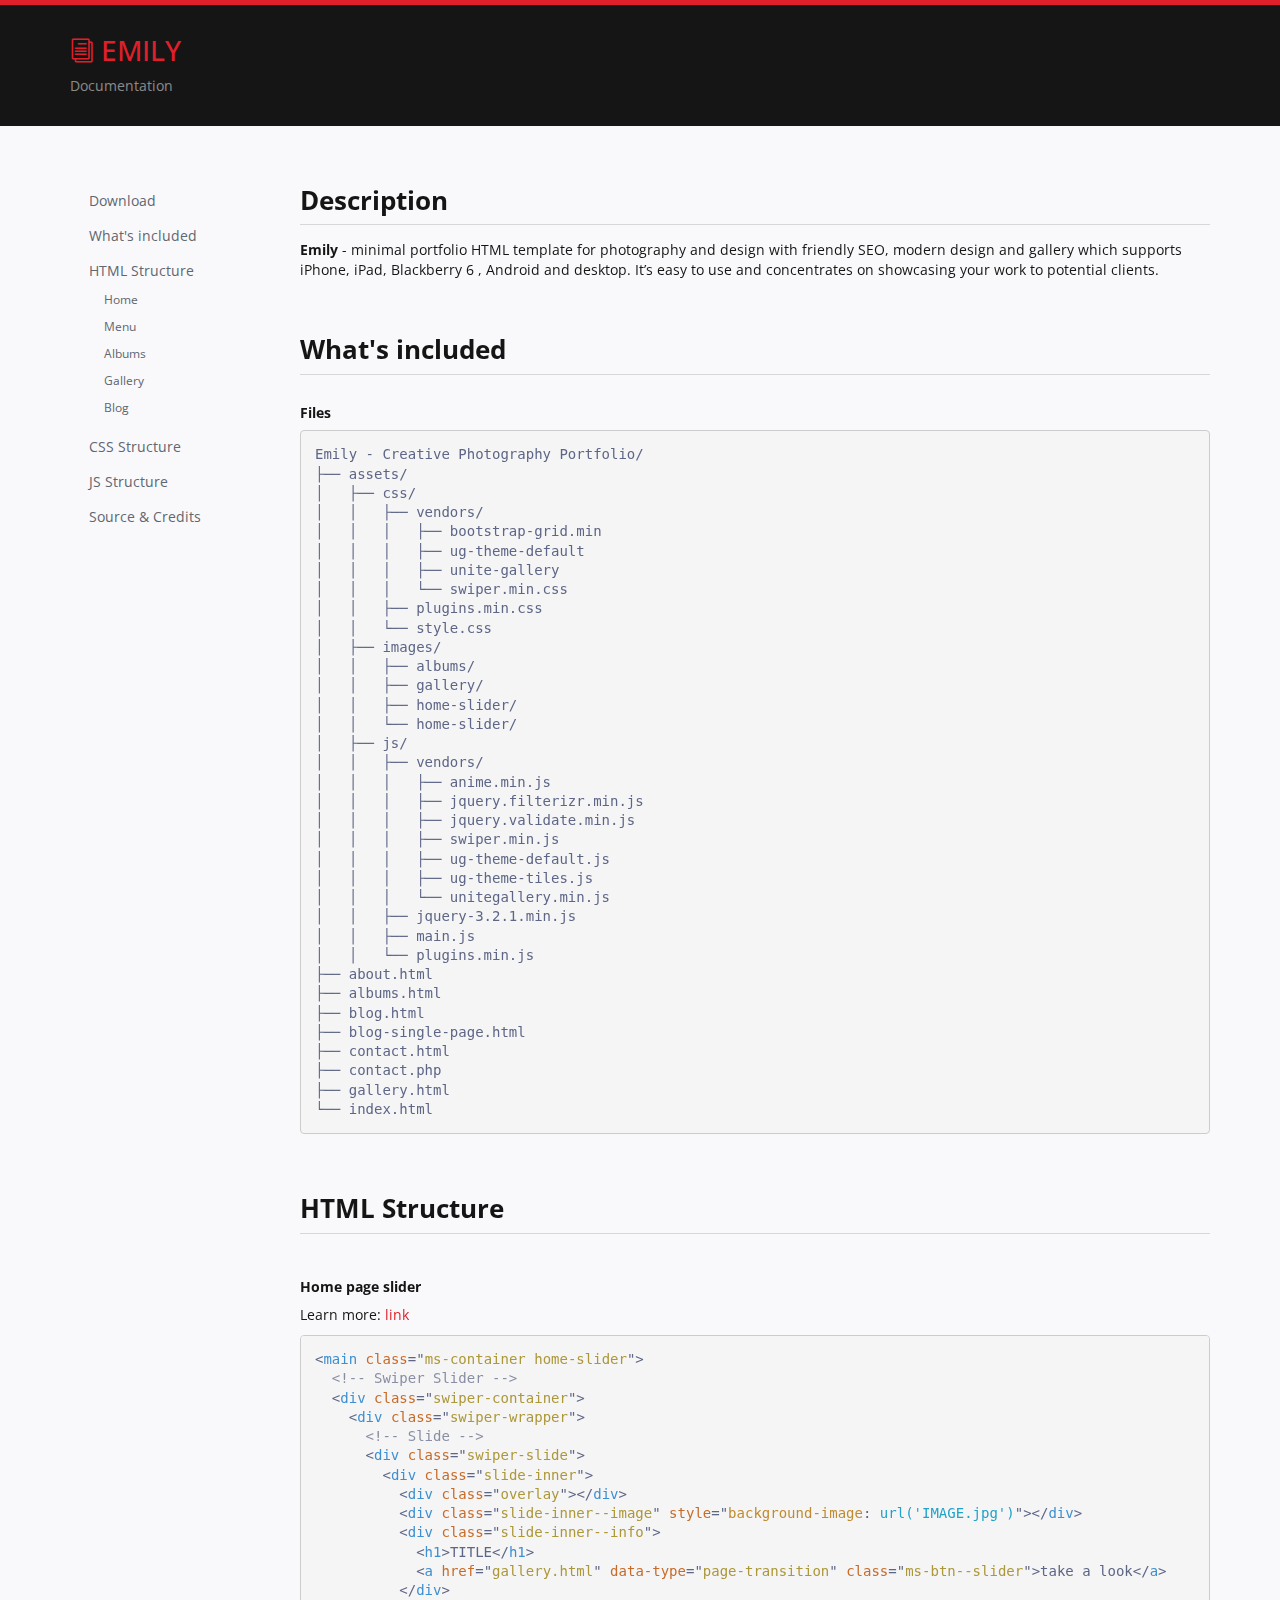
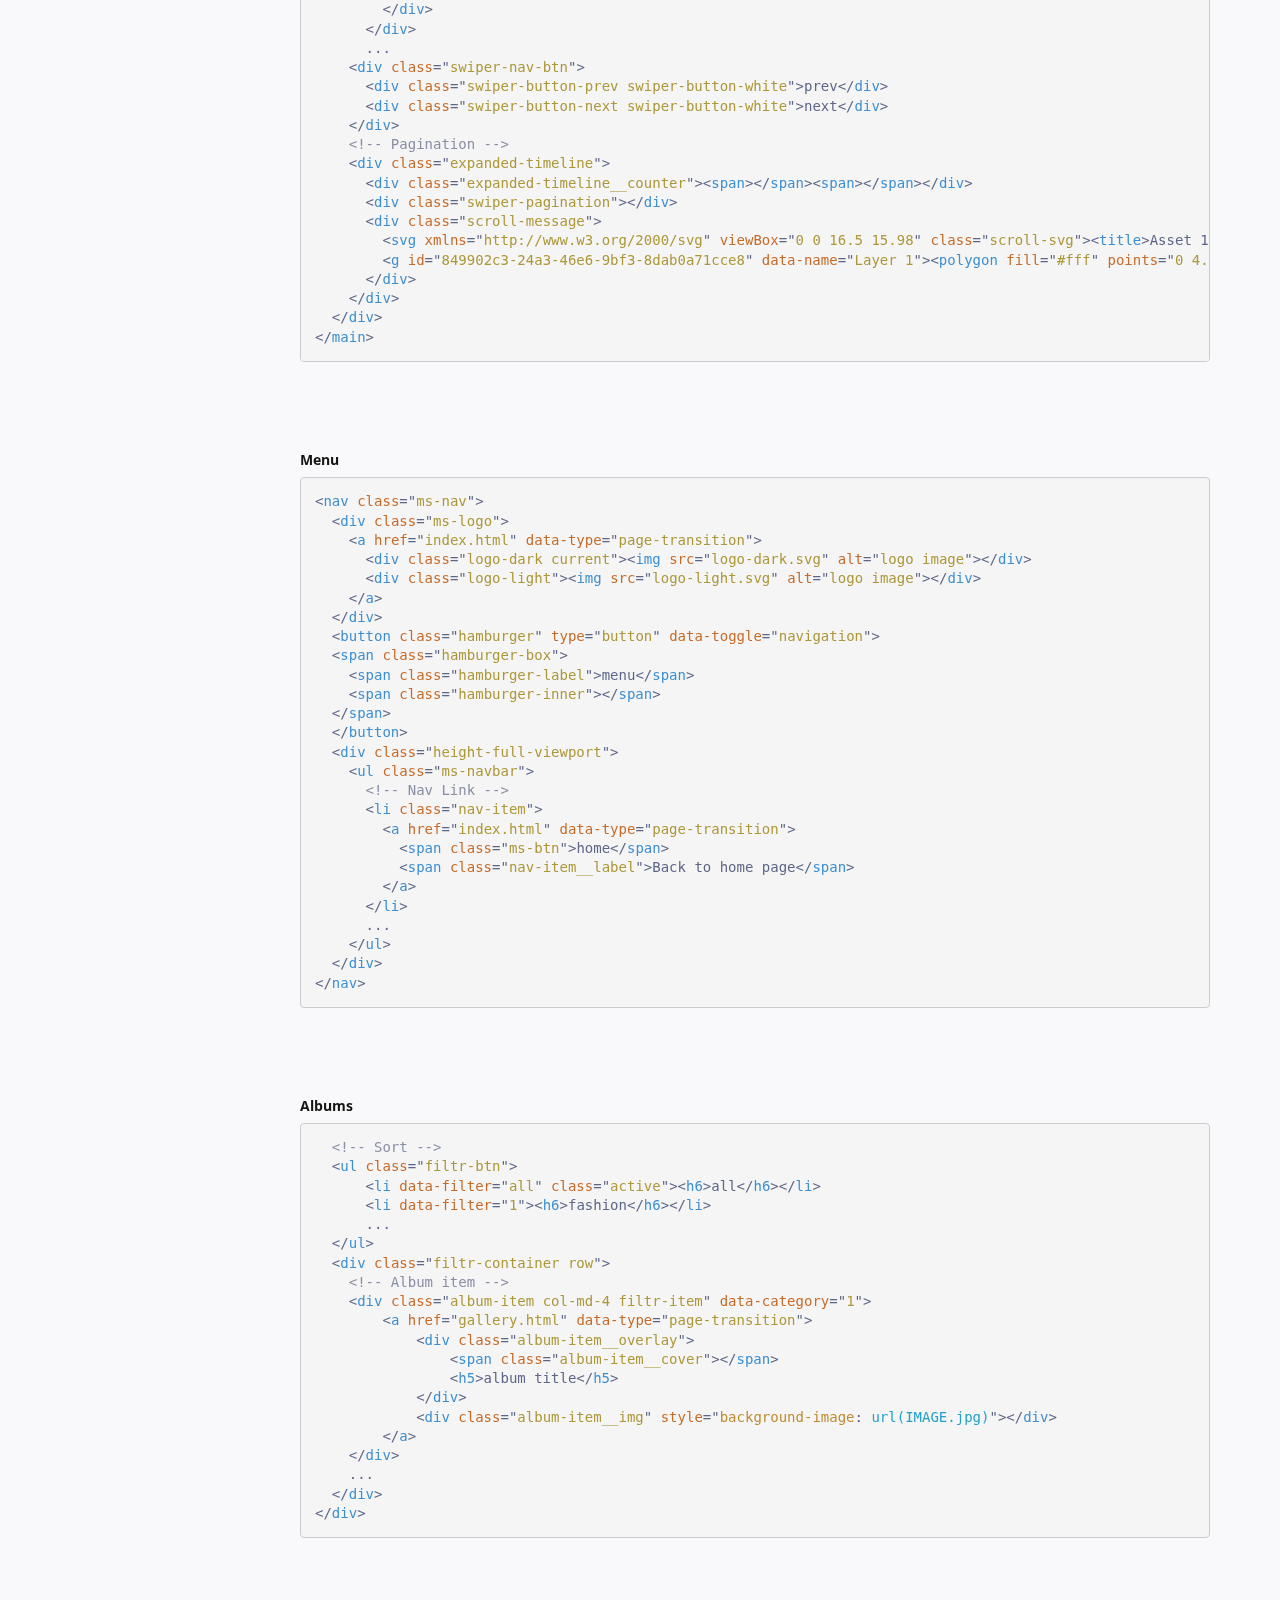
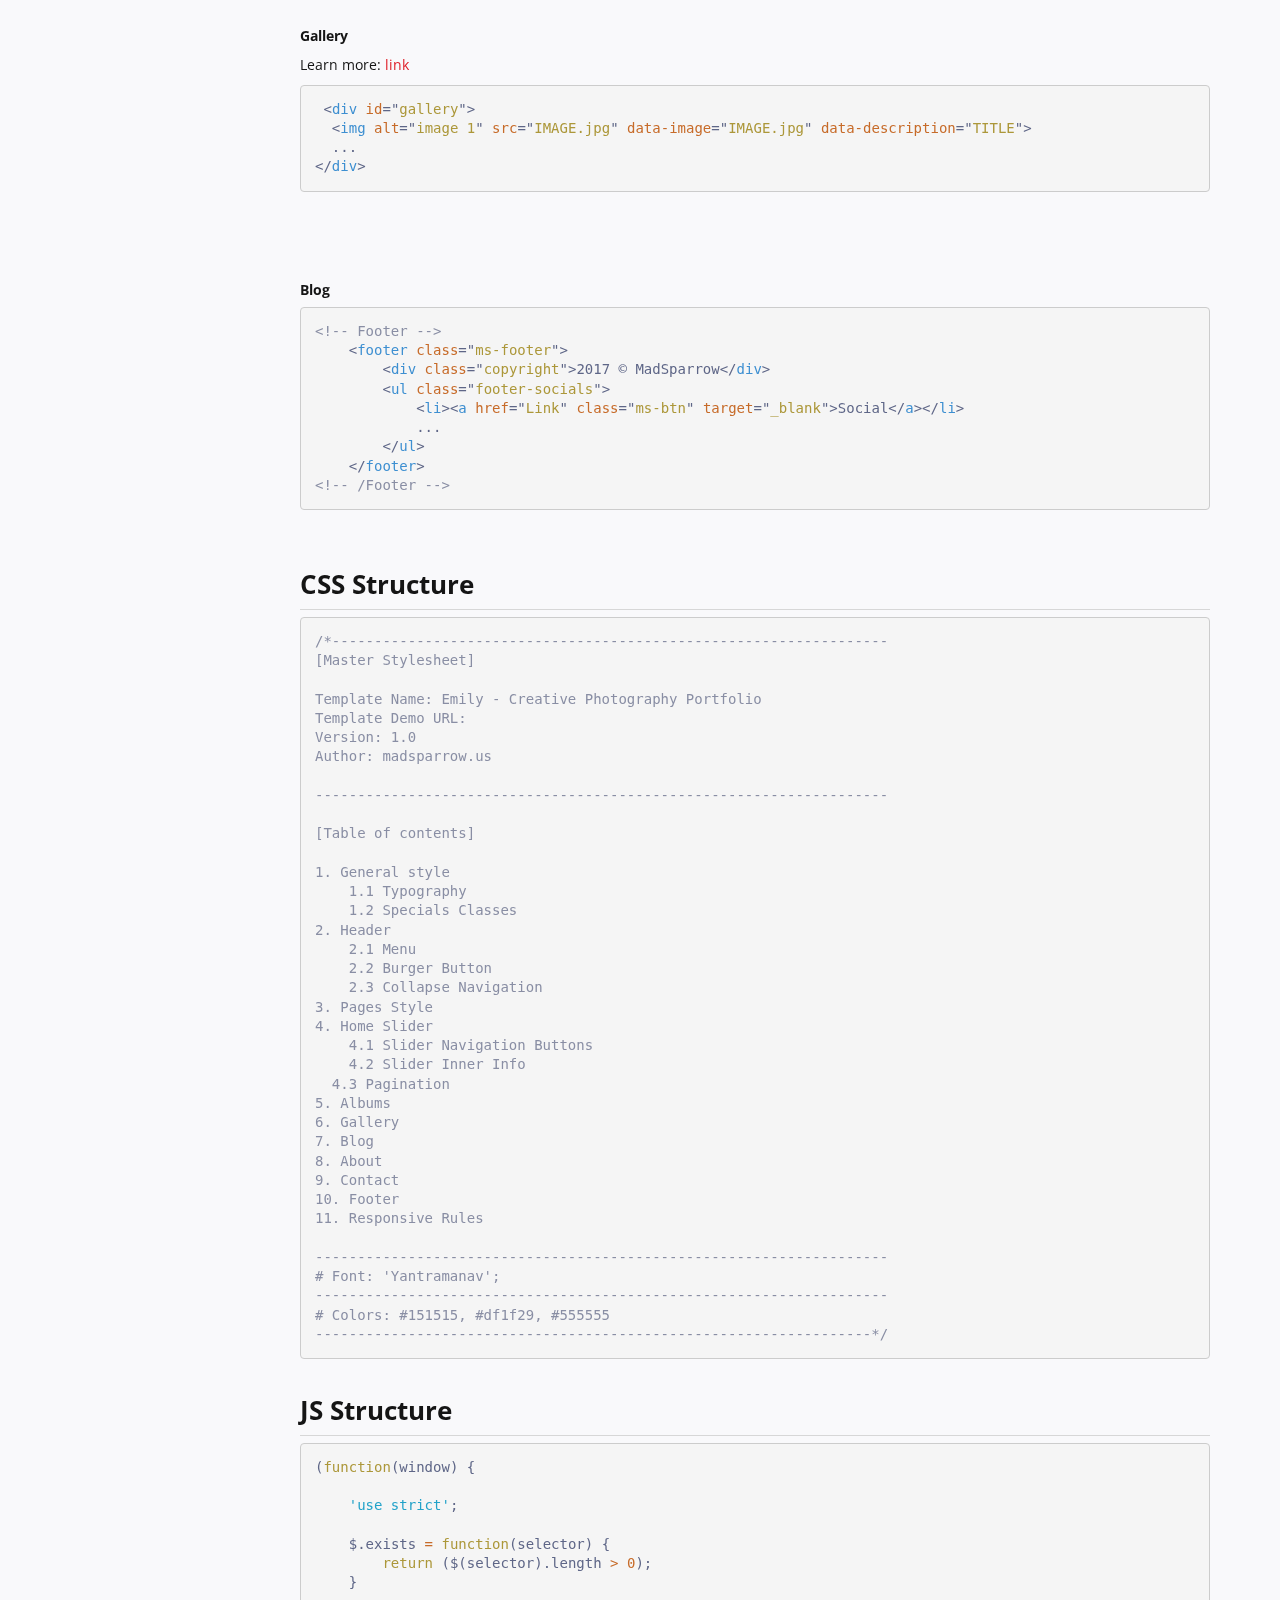
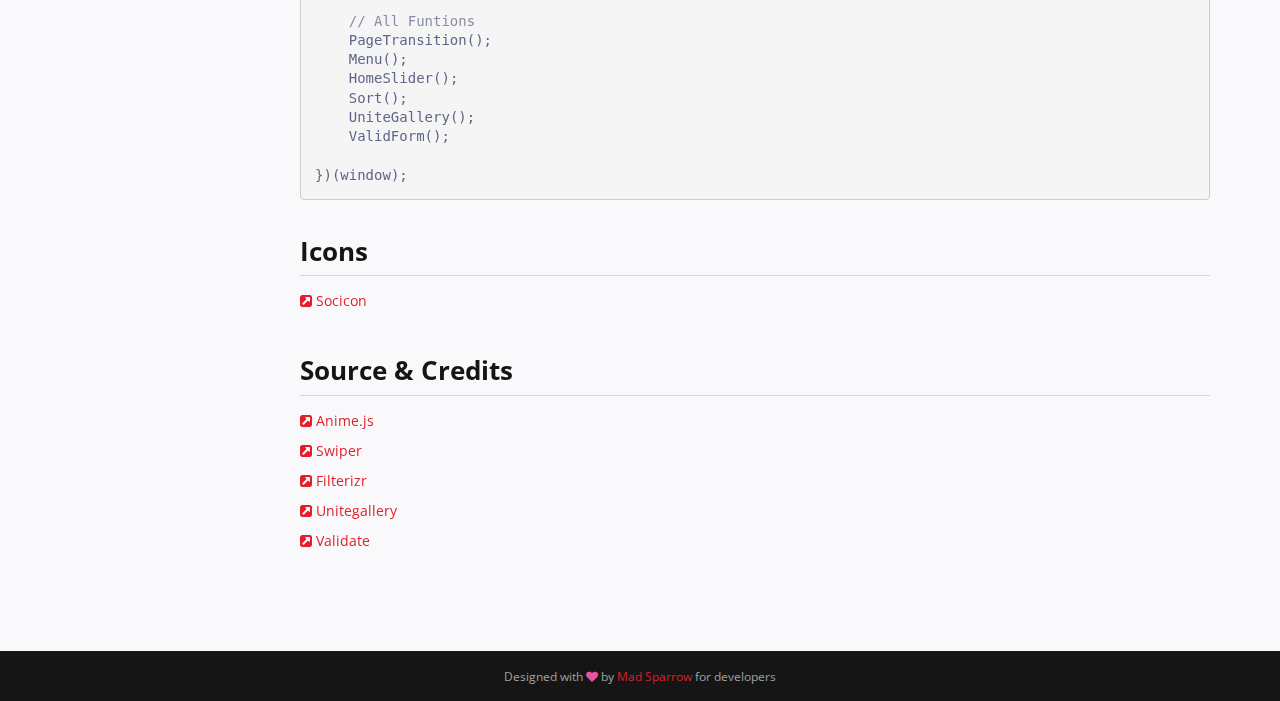
<file: documentation/index.html>
<!DOCTYPE html>
<!--[if IE 8]> <html lang="en" class="ie8"> <![endif]-->  
<!--[if IE 9]> <html lang="en" class="ie9"> <![endif]-->  
<!--[if !IE]><!--> <html lang="en"> <!--<![endif]-->  
<head>
    <title>Mad Bear Documentation</title>
    <!-- Meta -->
    <meta charset="utf-8">
    <meta http-equiv="X-UA-Compatible" content="IE=edge">
    <meta name="viewport" content="width=device-width, initial-scale=1.0">
    <meta name="description" content="">
    <meta name="author" content="">    
    <link rel="shortcut icon" href="favicon.png">  
    <link href='http://fonts.googleapis.com/css?family=Open+Sans:300italic,400italic,600italic,700italic,800italic,400,300,600,700,800' rel='stylesheet' type='text/css'>
    <!-- Global CSS -->
    <link rel="stylesheet" href="assets/plugins/bootstrap/css/bootstrap.min.css">   
    <!-- Plugins CSS -->    
    <link rel="stylesheet" href="assets/plugins/font-awesome/css/font-awesome.css">
    <link rel="stylesheet" href="assets/plugins/prism/prism.css">
    <link rel="stylesheet" href="assets/plugins/elegant_font/css/style.css">
    
    <!-- Theme CSS -->
    <link id="theme-style" rel="stylesheet" href="assets/css/styles.css">
    <!-- HTML5 shim and Respond.js IE8 support of HTML5 elements and media queries -->
    <!--[if lt IE 9]>
      <script src="https://oss.maxcdn.com/html5shiv/3.7.2/html5shiv.min.js"></script>
      <script src="https://oss.maxcdn.com/respond/1.4.2/respond.min.js"></script>
    <![endif]-->
    
</head> 

<body class="body-green">
    <div class="page-wrapper">
        <!-- ******Header****** -->
        <header id="header" class="header">
            <div class="container">
                <div class="branding">
                    <h1 class="logo">
                        <a href="index.html">
                            <span aria-hidden="true" class="icon_documents_alt icon"></span>
                            <span class="text-highlight">emily</span>
                        </a>
                    </h1>
                </div><!--//branding-->
                <ol class="breadcrumb">
                    <li>Documentation</li>
                </ol>
            </div><!--//container-->
        </header><!--//header-->

        <div class="doc-wrapper">
            <div class="container">

                <div class="doc-body">
                    <div class="doc-content">
                        <div class="content-inner">
                        <!-- Download section -->
                            <section id="download-section" class="doc-section">
                                <h2 class="section-title">Description</h2>
                                <div class="section-block">
                                    <b>Emily</b> - minimal portfolio HTML template for photography and design with friendly SEO, modern design and gallery which supports iPhone, iPad, Blackberry 6 , Android and desktop. It’s easy to use and concentrates on showcasing your work to potential clients. 
                                    </p>
                                </div>
                            </section>
                        <!-- /Download section -->

<!-- What's included -->
                        <section id="included" class="doc-section">
                            <h2 class="section-title">What's included</h2>
  
                                <div class="code-block">
                                    <h6>Files</h6>
<pre class=" language-markup"><code class="language-markup">Emily - Creative Photography Portfolio/
├── assets/
│   ├── css/
│   │   ├── vendors/
│   │   │   ├── bootstrap-grid.min
│   │   │   ├── ug-theme-default
│   │   │   ├── unite-gallery
│   │   │   └── swiper.min.css
│   │   ├── plugins.min.css
│   │   └── style.css
│   ├── images/
│   │   ├── albums/
│   │   ├── gallery/
│   │   ├── home-slider/
│   │   └── home-slider/
│   ├── js/
│   │   ├── vendors/
│   │   │   ├── anime.min.js
│   │   │   ├── jquery.filterizr.min.js
│   │   │   ├── jquery.validate.min.js
│   │   │   ├── swiper.min.js
│   │   │   ├── ug-theme-default.js
│   │   │   ├── ug-theme-tiles.js
│   │   │   └── unitegallery.min.js
│   │   ├── jquery-3.2.1.min.js
│   │   ├── main.js
│   │   └── plugins.min.js
├── about.html
├── albums.html
├── blog.html
├── blog-single-page.html
├── contact.html
├── contact.php
├── gallery.html
└── index.html
</code></pre>
                                </div>

                        </section>
<!-- /What's included -->

<!-- HTML Structure -->
                        <section id="html" class="doc-section">
                            <h2 class="section-title">HTML Structure</h2>
                            <div id="home" class="section-block">
                                <div class="code-block">
                                    <h6>Home page slider</h6>
                                    <p>Learn more: <a href="http://idangero.us/swiper/#.WdOyUjBl-Uk" target="_blank"> link</a></p>
<pre class=" language-markup"><code class="language-markup">&#x3C;main class=&#x22;ms-container home-slider&#x22;&#x3E;
  &#x3C;!-- Swiper Slider --&#x3E;
  &#x3C;div class=&#x22;swiper-container&#x22;&#x3E;
    &#x3C;div class=&#x22;swiper-wrapper&#x22;&#x3E;
      &#x3C;!-- Slide --&#x3E;
      &#x3C;div class=&#x22;swiper-slide&#x22;&#x3E;
        &#x3C;div class=&#x22;slide-inner&#x22;&#x3E;
          &#x3C;div class=&#x22;overlay&#x22;&#x3E;&#x3C;/div&#x3E;
          &#x3C;div class=&#x22;slide-inner--image&#x22; style=&#x22;background-image: url(&#x27;IMAGE.jpg&#x27;)&#x22;&#x3E;&#x3C;/div&#x3E;
          &#x3C;div class=&#x22;slide-inner--info&#x22;&#x3E;
            &#x3C;h1&#x3E;TITLE&#x3C;/h1&#x3E;
            &#x3C;a href=&#x22;gallery.html&#x22; data-type=&#x22;page-transition&#x22; class=&#x22;ms-btn--slider&#x22;&#x3E;take a look&#x3C;/a&#x3E;
          &#x3C;/div&#x3E;
        &#x3C;/div&#x3E;
      &#x3C;/div&#x3E;
      ...
    &#x3C;div class=&#x22;swiper-nav-btn&#x22;&#x3E;
      &#x3C;div class=&#x22;swiper-button-prev swiper-button-white&#x22;&#x3E;prev&#x3C;/div&#x3E;
      &#x3C;div class=&#x22;swiper-button-next swiper-button-white&#x22;&#x3E;next&#x3C;/div&#x3E;
    &#x3C;/div&#x3E;
    &#x3C;!-- Pagination --&#x3E;
    &#x3C;div class=&#x22;expanded-timeline&#x22;&#x3E;
      &#x3C;div class=&#x22;expanded-timeline__counter&#x22;&#x3E;&#x3C;span&#x3E;&#x3C;/span&#x3E;&#x3C;span&#x3E;&#x3C;/span&#x3E;&#x3C;/div&#x3E;
      &#x3C;div class=&#x22;swiper-pagination&#x22;&#x3E;&#x3C;/div&#x3E;
      &#x3C;div class=&#x22;scroll-message&#x22;&#x3E;
        &#x3C;svg xmlns=&#x22;http://www.w3.org/2000/svg&#x22; viewBox=&#x22;0 0 16.5 15.98&#x22; class=&#x22;scroll-svg&#x22;&#x3E;&#x3C;title&#x3E;Asset 1&#x3C;/title&#x3E;&#x3C;g id=&#x22;0c3e5993-cf30-47b9-9bf6-302ed3a70f87&#x22;&#x3E;
        &#x3C;g id=&#x22;849902c3-24a3-46e6-9bf3-8dab0a71cce8&#x22; data-name=&#x22;Layer 1&#x22;&#x3E;&#x3C;polygon fill=&#x22;#fff&#x22; points=&#x22;0 4.64 0.71 5.34 3.85 2.2 3.85 15.98 4.85 15.98 4.85 2.2 8 5.34 8.71 4.64 4.35 0.29 0 4.64&#x22;&#x3E;&#x3C;/polygon&#x3E;&#x3C;polygon fill=&#x22;#fff&#x22; points=&#x22;11.65 0 11.65 13.79 8.5 10.64 7.79 11.35 12.15 15.7 16.5 11.35 15.79 10.64 12.65 13.79 12.65 0 11.65 0&#x22;&#x3E;&#x3C;/polygon&#x3E;&#x3C;/g&#x3E;&#x3C;/g&#x3E;&#x3C;/svg&#x3E;Scroll
      &#x3C;/div&#x3E;
    &#x3C;/div&#x3E;
  &#x3C;/div&#x3E;
&#x3C;/main&#x3E;</code></pre>
                                </div>
                            </div>
                            <div id="menu" class="section-block">
                                <div class="code-block">
                                    <h6>Menu</h6>
<pre class=" language-markup"><code class="language-markup">&#x3C;nav class=&#x22;ms-nav&#x22;&#x3E;
  &#x3C;div class=&#x22;ms-logo&#x22;&#x3E;
    &#x3C;a href=&#x22;index.html&#x22; data-type=&#x22;page-transition&#x22;&#x3E;
      &#x3C;div class=&#x22;logo-dark current&#x22;&#x3E;&#x3C;img src=&#x22;logo-dark.svg&#x22; alt=&#x22;logo image&#x22;&#x3E;&#x3C;/div&#x3E;
      &#x3C;div class=&#x22;logo-light&#x22;&#x3E;&#x3C;img src=&#x22;logo-light.svg&#x22; alt=&#x22;logo image&#x22;&#x3E;&#x3C;/div&#x3E;
    &#x3C;/a&#x3E;
  &#x3C;/div&#x3E;
  &#x3C;button class=&#x22;hamburger&#x22; type=&#x22;button&#x22; data-toggle=&#x22;navigation&#x22;&#x3E;
  &#x3C;span class=&#x22;hamburger-box&#x22;&#x3E;
    &#x3C;span class=&#x22;hamburger-label&#x22;&#x3E;menu&#x3C;/span&#x3E;
    &#x3C;span class=&#x22;hamburger-inner&#x22;&#x3E;&#x3C;/span&#x3E;
  &#x3C;/span&#x3E;
  &#x3C;/button&#x3E;
  &#x3C;div class=&#x22;height-full-viewport&#x22;&#x3E;
    &#x3C;ul class=&#x22;ms-navbar&#x22;&#x3E;
      &#x3C;!-- Nav Link --&#x3E;
      &#x3C;li class=&#x22;nav-item&#x22;&#x3E;
        &#x3C;a href=&#x22;index.html&#x22; data-type=&#x22;page-transition&#x22;&#x3E;
          &#x3C;span class=&#x22;ms-btn&#x22;&#x3E;home&#x3C;/span&#x3E;
          &#x3C;span class=&#x22;nav-item__label&#x22;&#x3E;Back to home page&#x3C;/span&#x3E;
        &#x3C;/a&#x3E;
      &#x3C;/li&#x3E;
      ...
    &#x3C;/ul&#x3E;
  &#x3C;/div&#x3E;
&#x3C;/nav&#x3E;</code></pre>
                                </div>
                            </div>

                            <div id="albums" class="section-block">
                                <div class="code-block">
                                    <h6>Albums</h6>
                                    <pre class=" language-markup"><code class="language-markup">  &#x3C;!-- Sort --&#x3E;
  &#x3C;ul class=&#x22;filtr-btn&#x22;&#x3E;
      &#x3C;li data-filter=&#x22;all&#x22; class=&#x22;active&#x22;&#x3E;&#x3C;h6&#x3E;all&#x3C;/h6&#x3E;&#x3C;/li&#x3E;
      &#x3C;li data-filter=&#x22;1&#x22;&#x3E;&#x3C;h6&#x3E;fashion&#x3C;/h6&#x3E;&#x3C;/li&#x3E;
      ...
  &#x3C;/ul&#x3E;
  &#x3C;div class=&#x22;filtr-container row&#x22;&#x3E;
    &#x3C;!-- Album item --&#x3E;
    &#x3C;div class=&#x22;album-item col-md-4 filtr-item&#x22; data-category=&#x22;1&#x22;&#x3E;
        &#x3C;a href=&#x22;gallery.html&#x22; data-type=&#x22;page-transition&#x22;&#x3E;
            &#x3C;div class=&#x22;album-item__overlay&#x22;&#x3E;
                &#x3C;span class=&#x22;album-item__cover&#x22;&#x3E;&#x3C;/span&#x3E;
                &#x3C;h5&#x3E;album title&#x3C;/h5&#x3E;
            &#x3C;/div&#x3E;
            &#x3C;div class=&#x22;album-item__img&#x22; style=&#x22;background-image: url(IMAGE.jpg)&#x22;&#x3E;&#x3C;/div&#x3E;
        &#x3C;/a&#x3E;
    &#x3C;/div&#x3E;
    ...
  &#x3C;/div&#x3E;
&#x3C;/div&#x3E;</code></pre>
                                </div>
                            </div>

                            <div id="gallery" class="section-block">
                                <div class="code-block">
                                    <h6>Gallery</h6>
                                    <p>Learn more: <a href="http://unitegallery.net/" target="_blank"> link</a></p>
                                    <pre class=" language-markup"><code class="language-markup"> &#x3C;div id=&#x22;gallery&#x22;&#x3E;
  &#x3C;img alt=&#x22;image 1&#x22; src=&#x22;IMAGE.jpg&#x22; data-image=&#x22;IMAGE.jpg&#x22; data-description=&#x22;TITLE&#x22;&#x3E;
  ...
&#x3C;/div&#x3E;</code></pre>
                                </div>
                            </div>

                            <div id="blog" class="section-block">
                                <div class="code-block">
                                    <h6>Blog</h6>
                                    <pre class=" language-markup"><code class="language-markup">&#x3C;!-- Footer --&#x3E;
    &#x3C;footer class=&#x22;ms-footer&#x22;&#x3E;
        &#x3C;div class=&#x22;copyright&#x22;&#x3E;2017 &#xA9; MadSparrow&#x3C;/div&#x3E;
        &#x3C;ul class=&#x22;footer-socials&#x22;&#x3E;
            &#x3C;li&#x3E;&#x3C;a href=&#x22;Link&#x22; class=&#x22;ms-btn&#x22; target=&#x22;_blank&#x22;&#x3E;Social&#x3C;/a&#x3E;&#x3C;/li&#x3E;
            ...
        &#x3C;/ul&#x3E;
    &#x3C;/footer&#x3E;
&#x3C;!-- /Footer --&#x3E;</code></pre>
                                </div>
                            </div>

                         <!-- /HTML Structure -->

                        <!-- CSS Structure -->
                            <section id="css" class="doc-section">
                                <h2 class="section-title">CSS Structure</h2>
                                <pre class="language-css"><code class=" language-css">/*------------------------------------------------------------------
[Master Stylesheet]

Template Name: Emily - Creative Photography Portfolio
Template Demo URL: 
Version: 1.0
Author: madsparrow.us

--------------------------------------------------------------------

[Table of contents]

1. General style
    1.1 Typography
    1.2 Specials Classes
2. Header
    2.1 Menu
    2.2 Burger Button
    2.3 Collapse Navigation
3. Pages Style
4. Home Slider
    4.1 Slider Navigation Buttons
    4.2 Slider Inner Info
  4.3 Pagination
5. Albums
6. Gallery
7. Blog
8. About
9. Contact
10. Footer
11. Responsive Rules

--------------------------------------------------------------------
# Font: 'Yantramanav';
--------------------------------------------------------------------
# Colors: #151515, #df1f29, #555555
------------------------------------------------------------------*/</code></pre>
                            </section>
                        <!-- /CSS Structure -->

                        <!-- JS Structure -->
                            <section id="js" class="doc-section">
                                <h2 class="section-title">JS Structure</h2>
                                <pre class=" language-javascript"><code class=" language-javascript">(function(window) {

    'use strict';

    $.exists = function(selector) {
        return ($(selector).length > 0);
    }

    // All Funtions
    PageTransition();
    Menu();
    HomeSlider();
    Sort();
    UniteGallery();
    ValidForm();

})(window);</code></pre>
                            </section>
                        <!-- /JS Structure -->

                        <!-- /Icons -->
                        <section id="icons-section" class="doc-section">
                            <h2 class="section-title">Icons</h2>
                            <div class="section-block">
                                <a href="http://www.socicon.com/" target="_blank"><i class="fa fa-external-link-square"></i> Socicon</a>
                            </div><!--//section-block-->                                
                        </section>
                        <!-- /Icons -->

                        <!-- Credits -->
                            <section id="source" class="doc-section">
                                <h2 class="section-title">Source & Credits</h2>
                                <div class="section-block">
                                    <ul class="list list-unstyled">
                                        <li><a href="animejs.com/" target="_blank"><i class="fa fa-external-link-square"></i> Anime.js</a></li>
                                        <li><a href="http://idangero.us/swiper/#.WWyarUVJaUk" target="_blank"><i class="fa fa-external-link-square"></i> Swiper</a></li>
                                        <li><a href="http://yiotis.net/filterizr/" target="_blank"><i class="fa fa-external-link-square"></i> Filterizr</a></li>
                                        <li><a href="http://unitegallery.net/" target="_blank"><i class="fa fa-external-link-square"></i> Unitegallery</a></li>
                                        <li><a href="http://jqueryvalidation.org/" target="_blank"><i class="fa fa-external-link-square"></i> Validate</a></li>
                                    </ul>
                                </div><!--//section-block-->
                            </section>
                        <!-- /Credits -->

                        </div><!--//content-inner-->
                    </div><!--//doc-content-->



                    <div class="doc-sidebar hidden-xs">
                        <nav id="doc-nav">
                            <ul id="doc-menu" class="nav doc-menu" data-spy="affix">
                                <li><a class="scrollto" href="#download-section">Download</a></li>
                                <li><a class="scrollto" href="#included">What's included</a></li>
                                <li>
                                    <a class="scrollto" href="#html">HTML Structure</a>
                                    <ul class="nav doc-sub-menu">
                                        <li><a class="scrollto" href="#home">Home</a></li>
                                        <li><a class="scrollto" href="#menu">Menu</a></li>
                                        <li><a class="scrollto" href="#albums">Albums</a></li>
                                        <li><a class="scrollto" href="#gallery">Gallery</a></li>
                                        <li><a class="scrollto" href="#blog">Blog</a></li>
                                    </ul><!--//nav-->
                                </li>
                                <li>
                                    <a class="scrollto" href="#css">CSS Structure</a>
                                </li>
                                <li><a class="scrollto" href="#js">JS Structure</a></li>
                                <li><a class="scrollto" href="#source">Source & Credits</a></li>
                            </ul><!--//doc-menu-->
                        </nav>
                    </div><!--//doc-sidebar-->

                </div><!--//doc-body-->              
            </div><!--//container-->
        </div><!--//doc-wrapper-->
        
        
    </div><!--//page-wrapper-->
    
    <footer id="footer" class="footer text-center">
        <div class="container">
            <!--/* This template is released under the Creative Commons Attribution 3.0 License. Please keep the attribution link below when using for your own project. Thank you for your support. :) If you'd like to use the template without the attribution, you can check out other license options via our website: themes.3rdwavemedia.com */-->
            <small class="copyright">Designed with <i class="fa fa-heart"></i> by <a href="https://themeforest.net/user/madsparrow" target="_blank">Mad Sparrow</a> for developers</small>
            
        </div><!--//container-->
    </footer><!--//footer-->
    
     
    <!-- Main Javascript -->          
    <script type="text/javascript" src="assets/plugins/jquery-1.12.3.min.js"></script>
    <script type="text/javascript" src="assets/plugins/bootstrap/js/bootstrap.min.js"></script>
    <script type="text/javascript" src="assets/plugins/prism/prism.js"></script>    
    <script type="text/javascript" src="assets/plugins/jquery-scrollTo/jquery.scrollTo.min.js"></script>                                                                
    <script type="text/javascript" src="assets/plugins/jquery-match-height/jquery.matchHeight-min.js"></script>
    <script type="text/javascript" src="assets/js/main.js"></script>
    
</body>
</html>
</file>
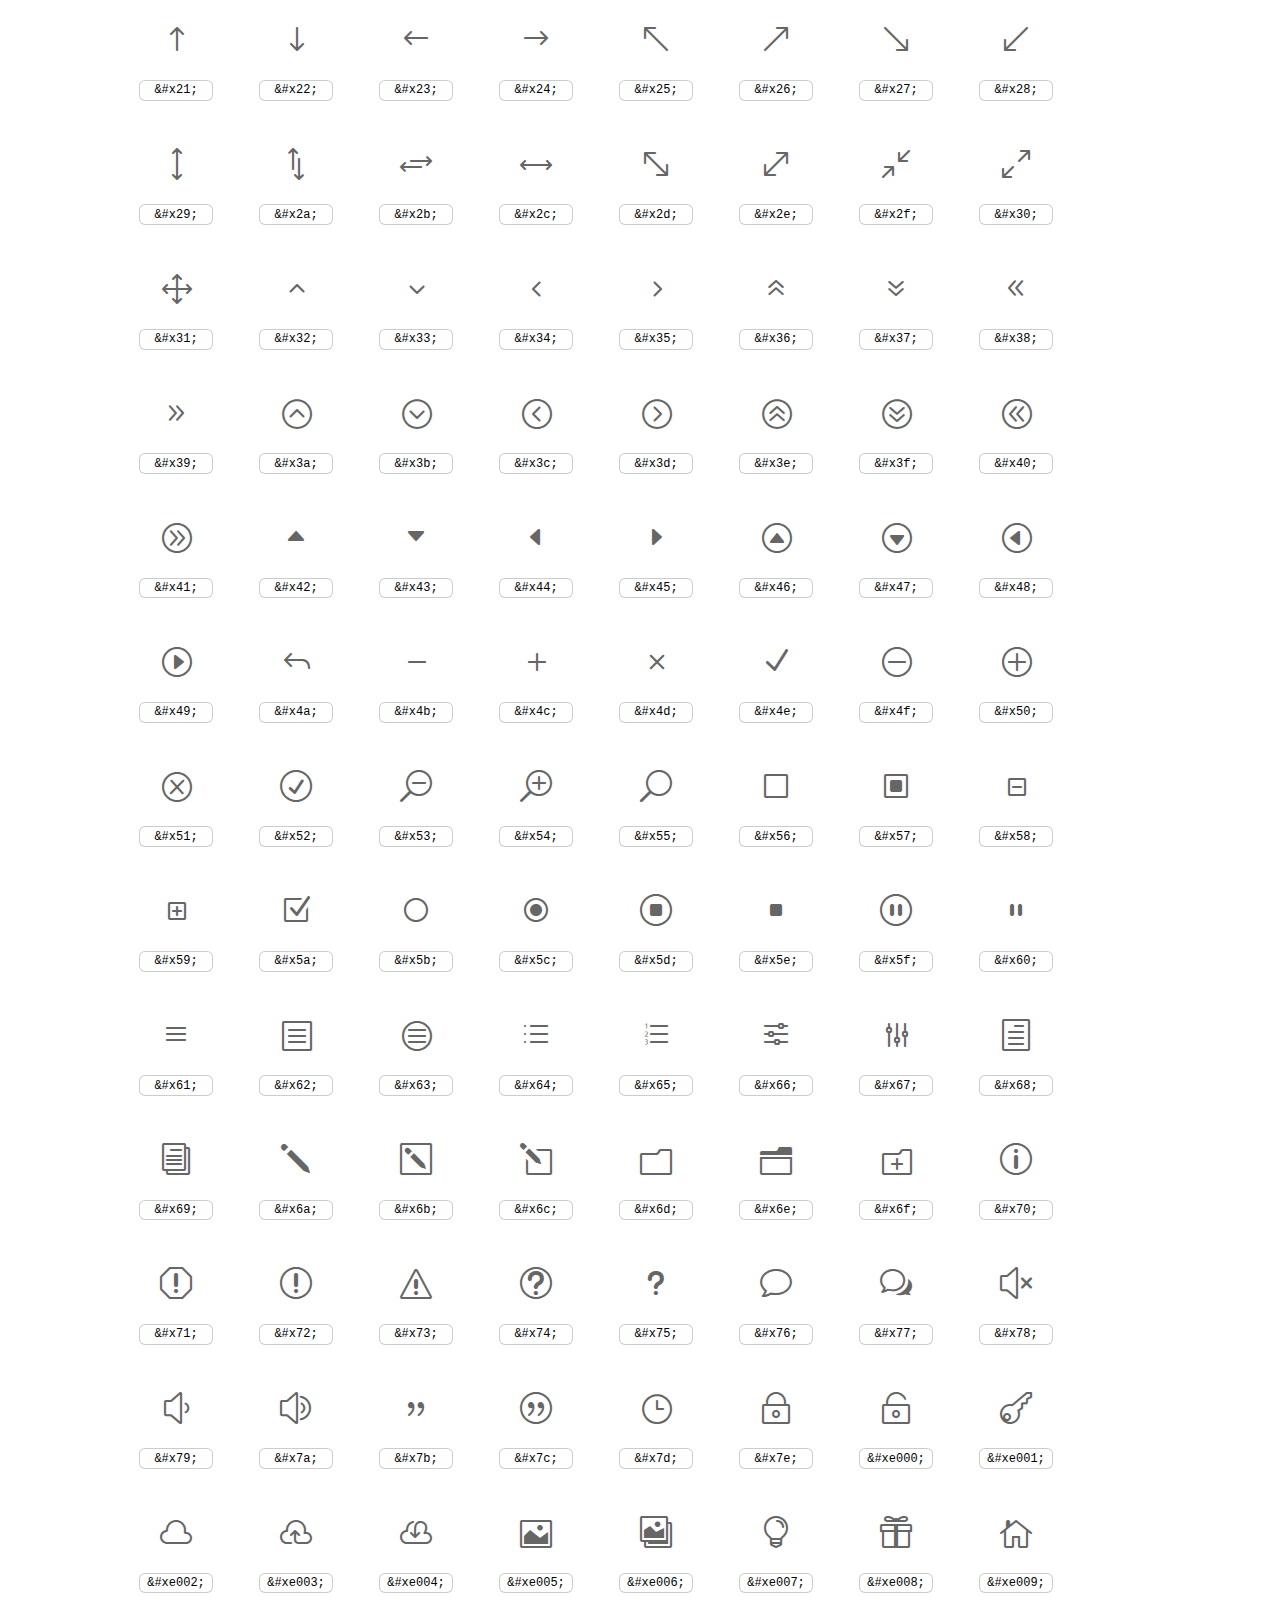
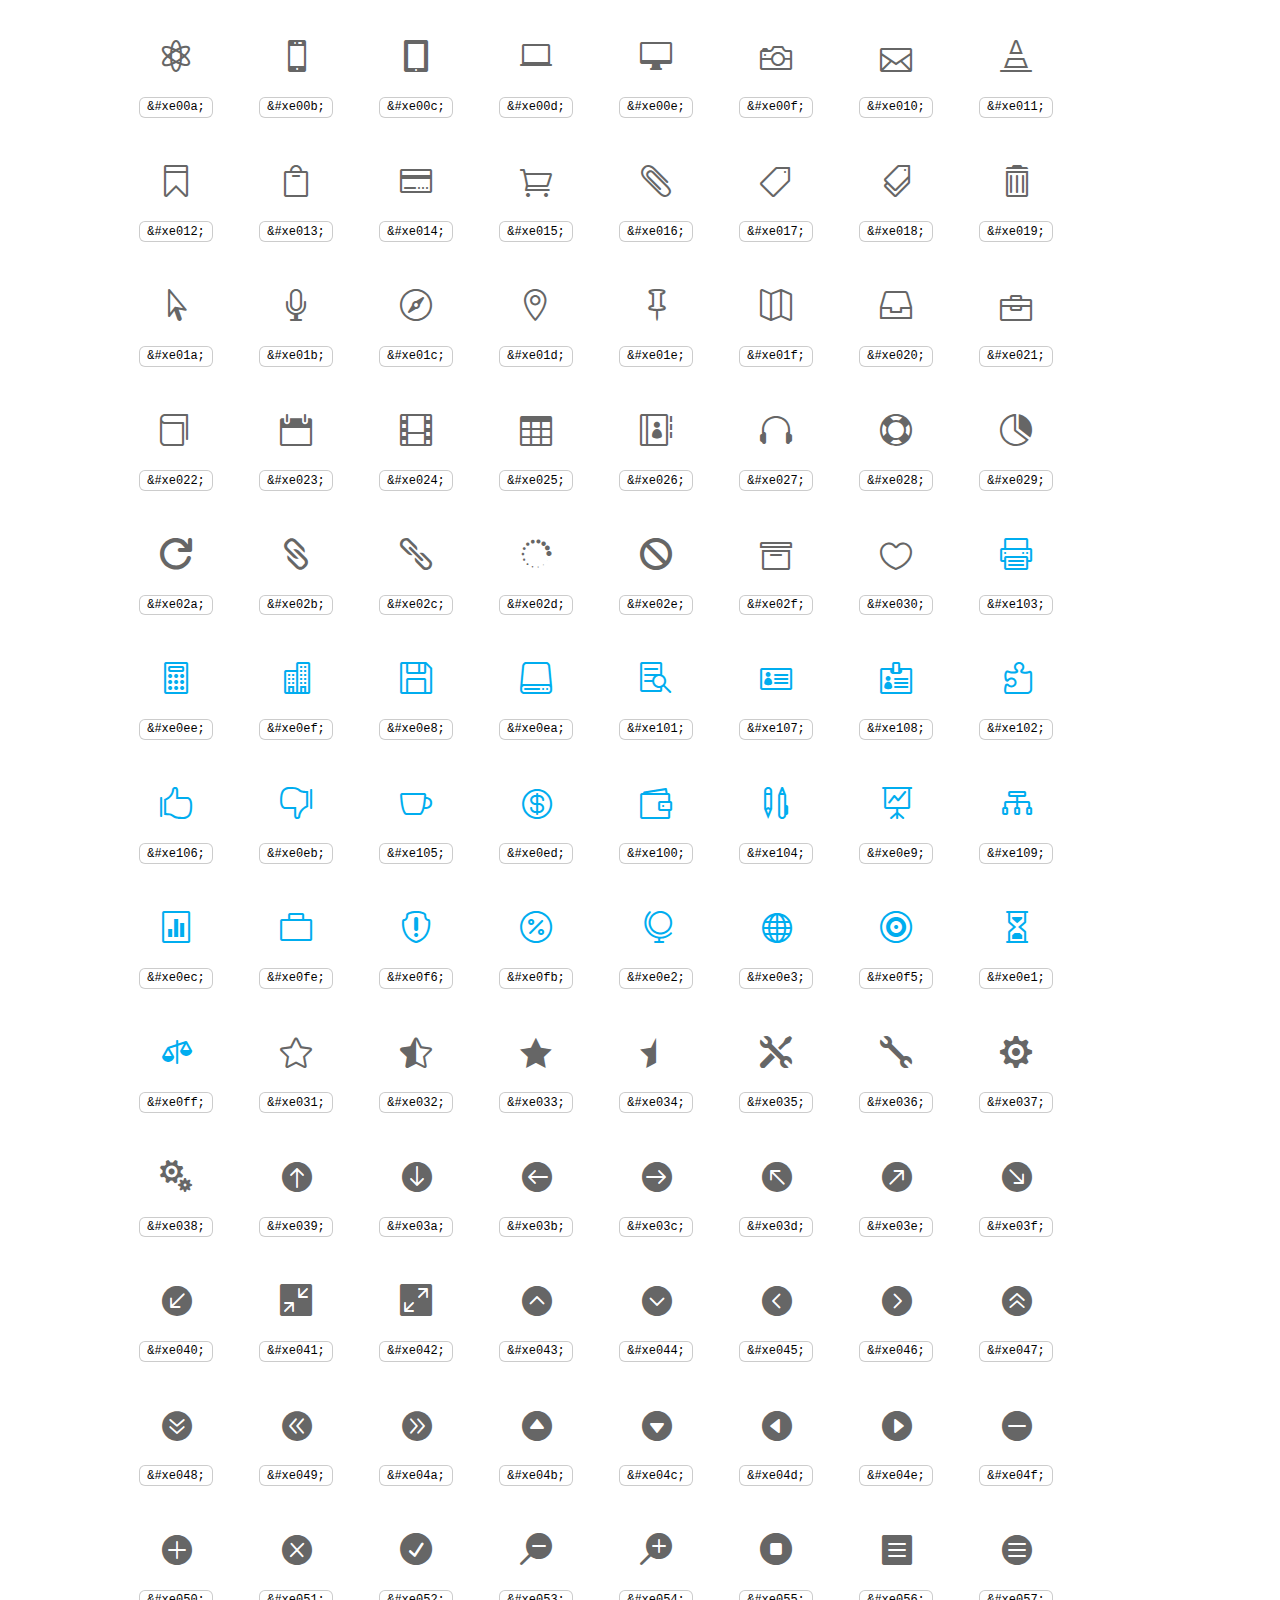
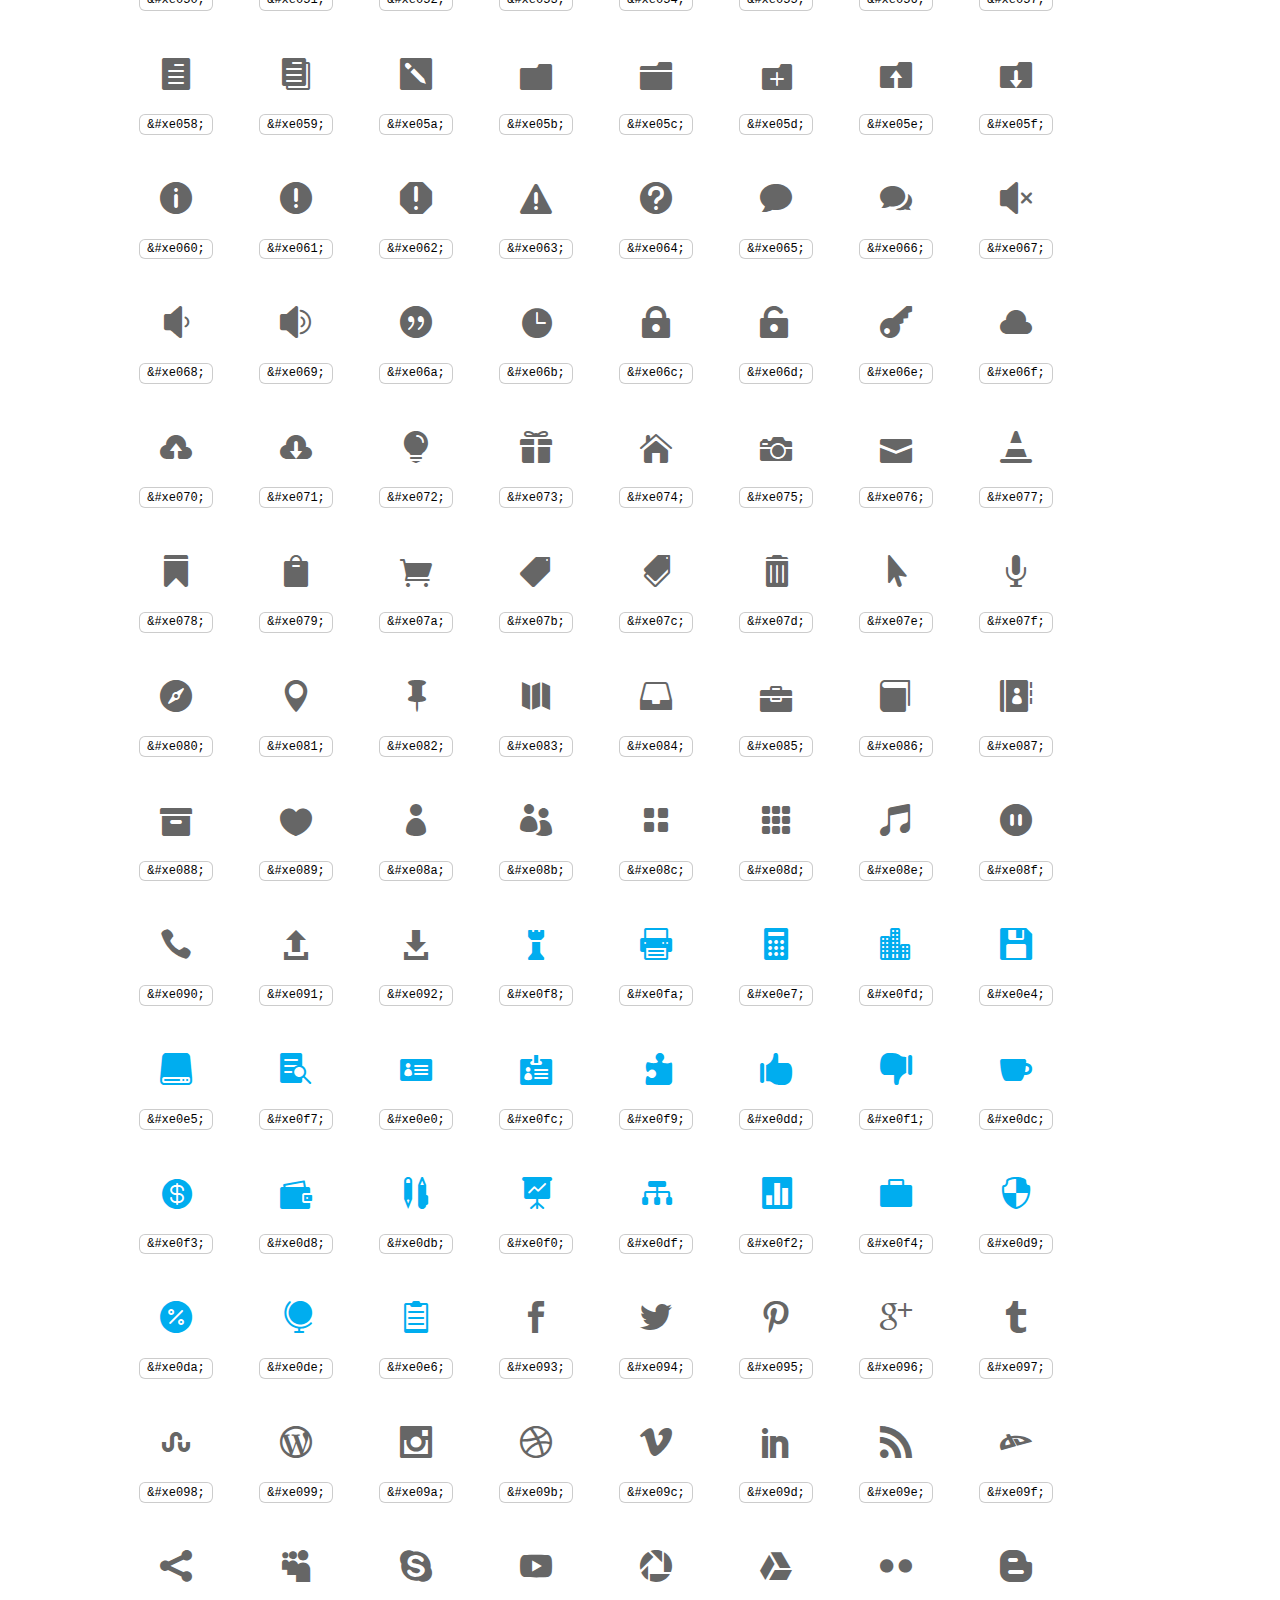
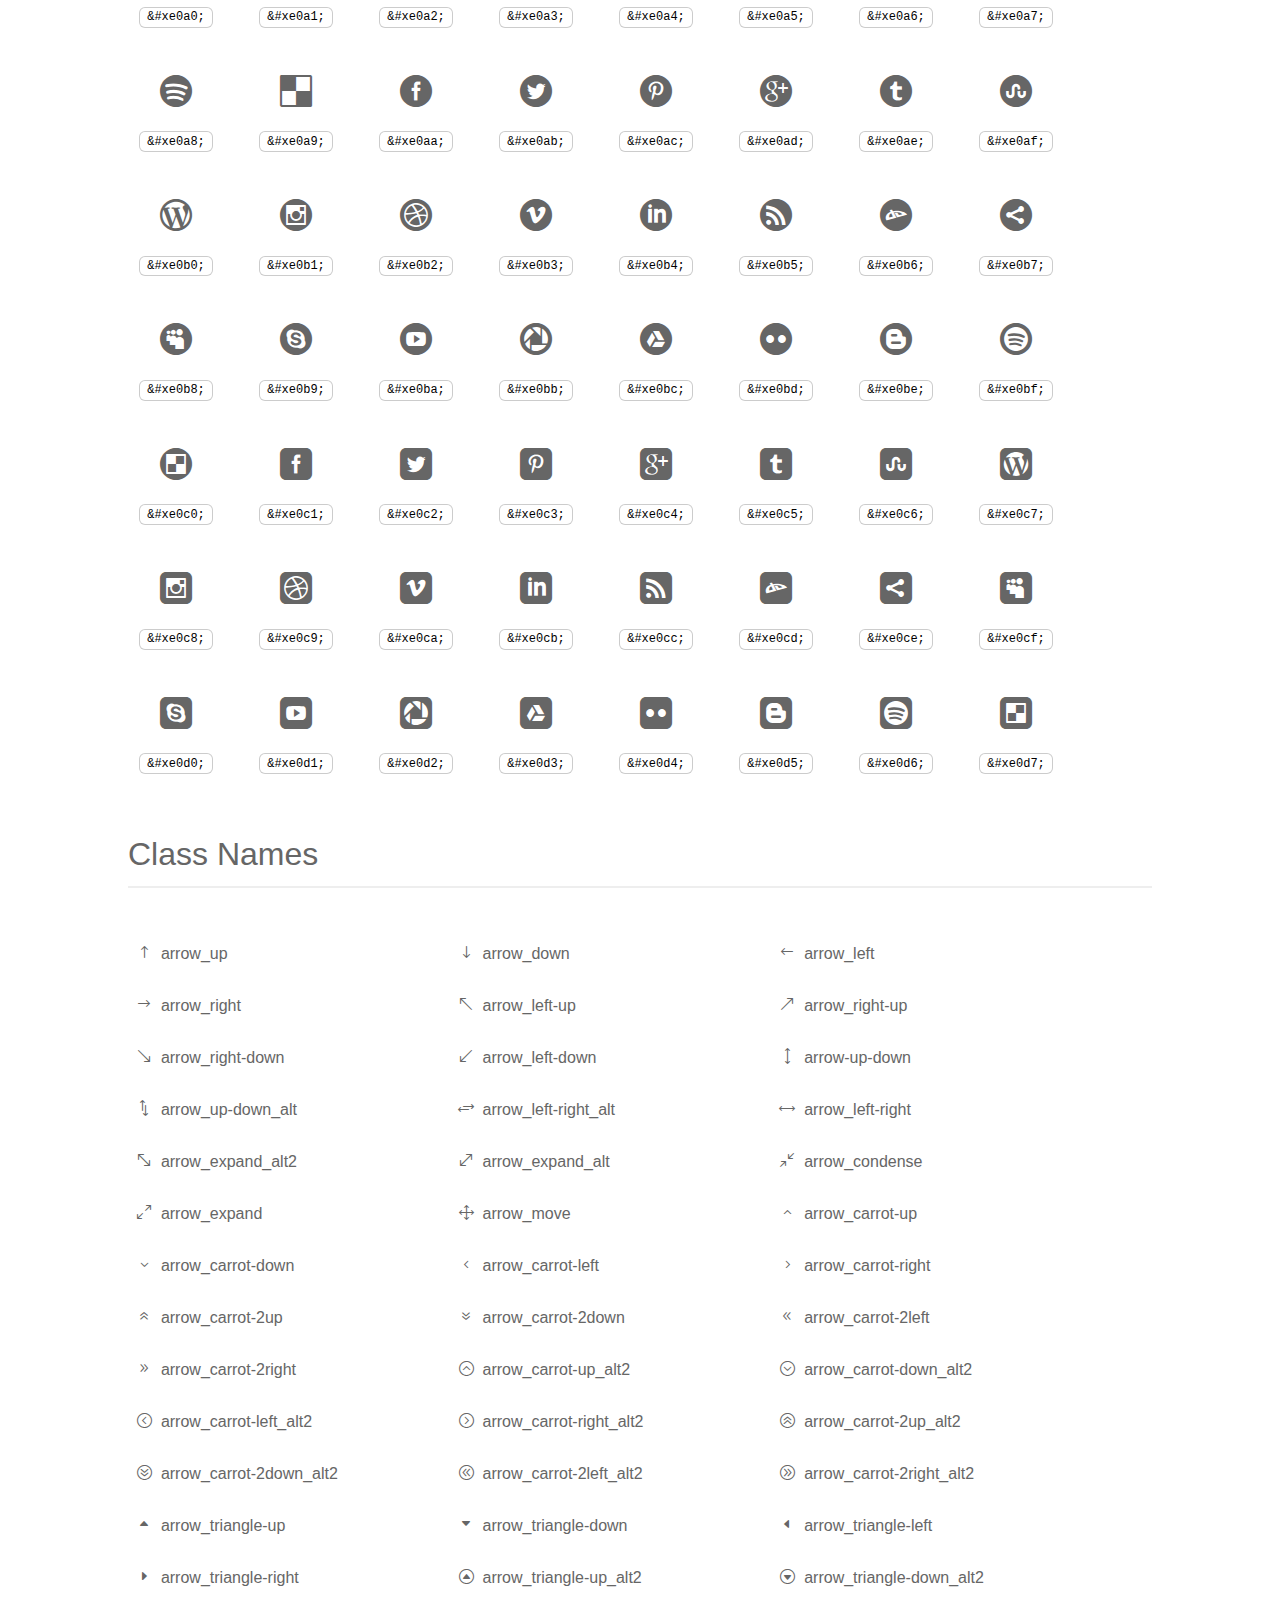
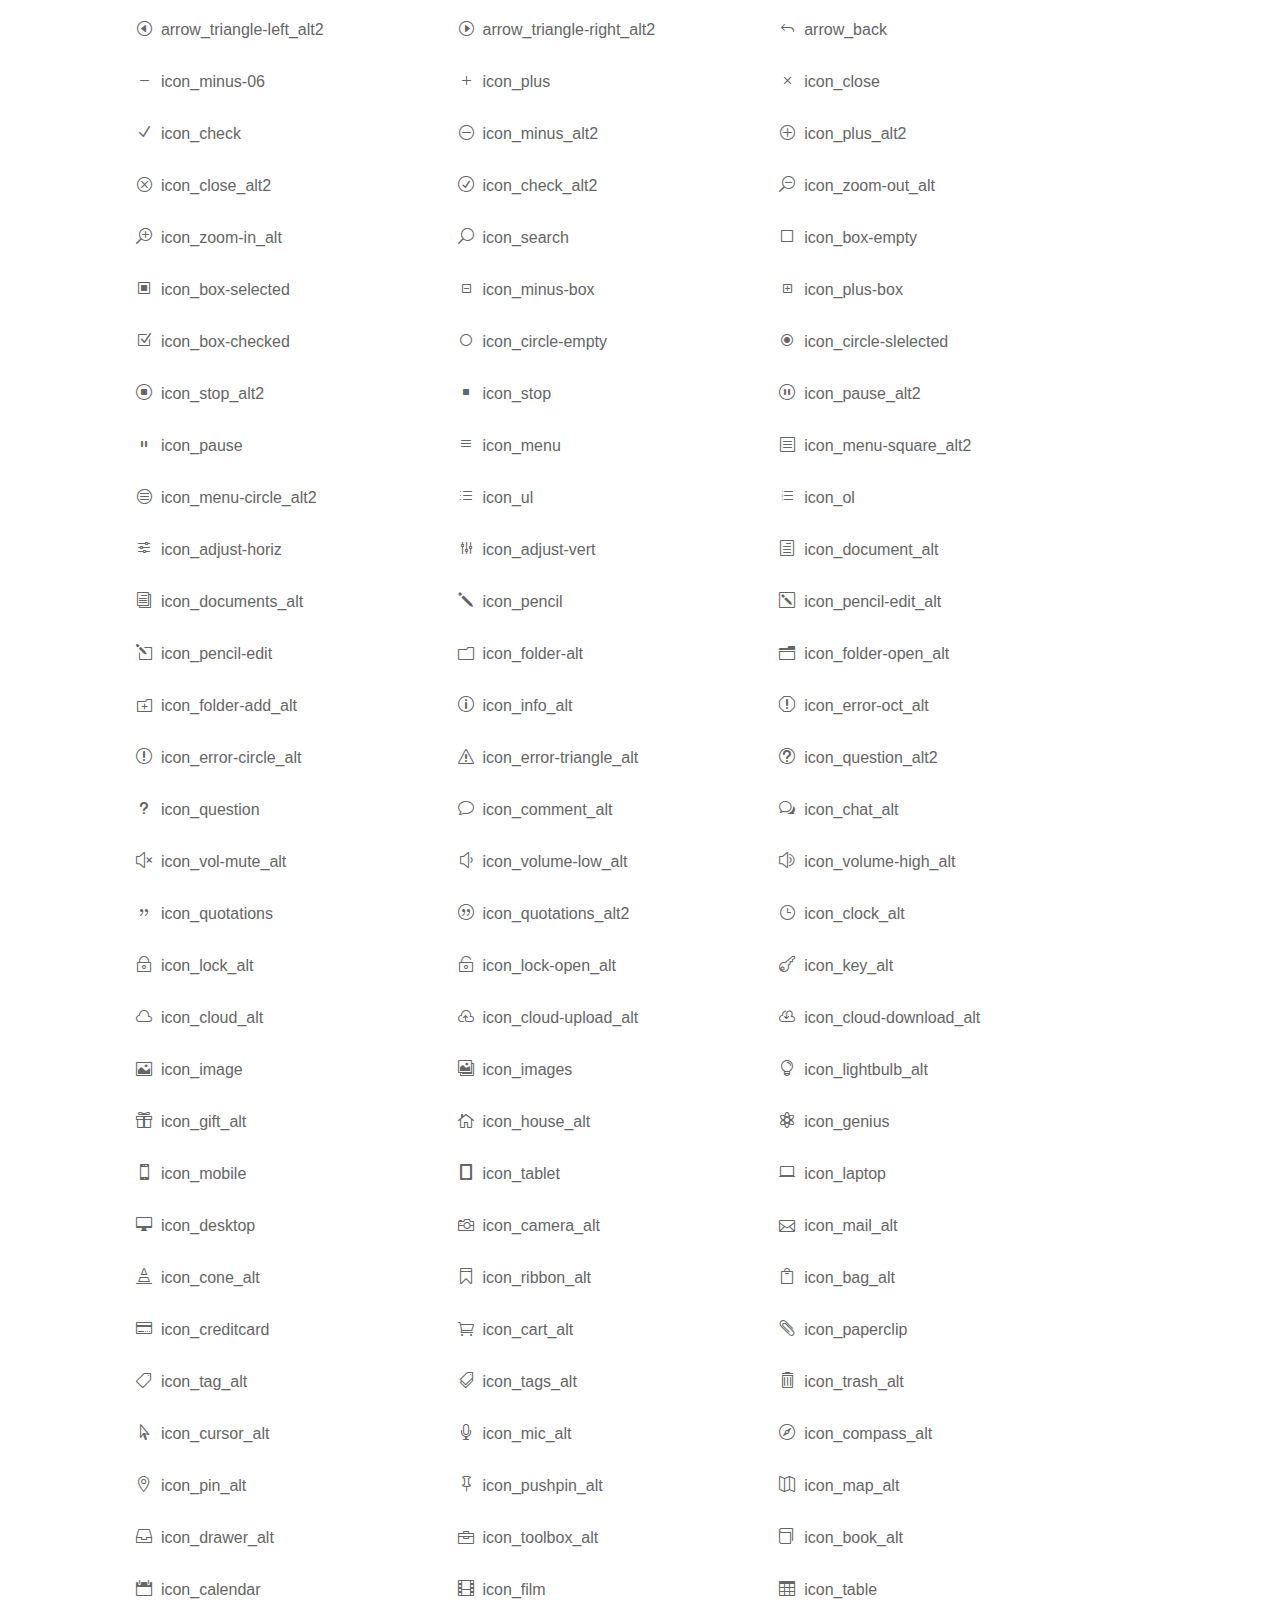
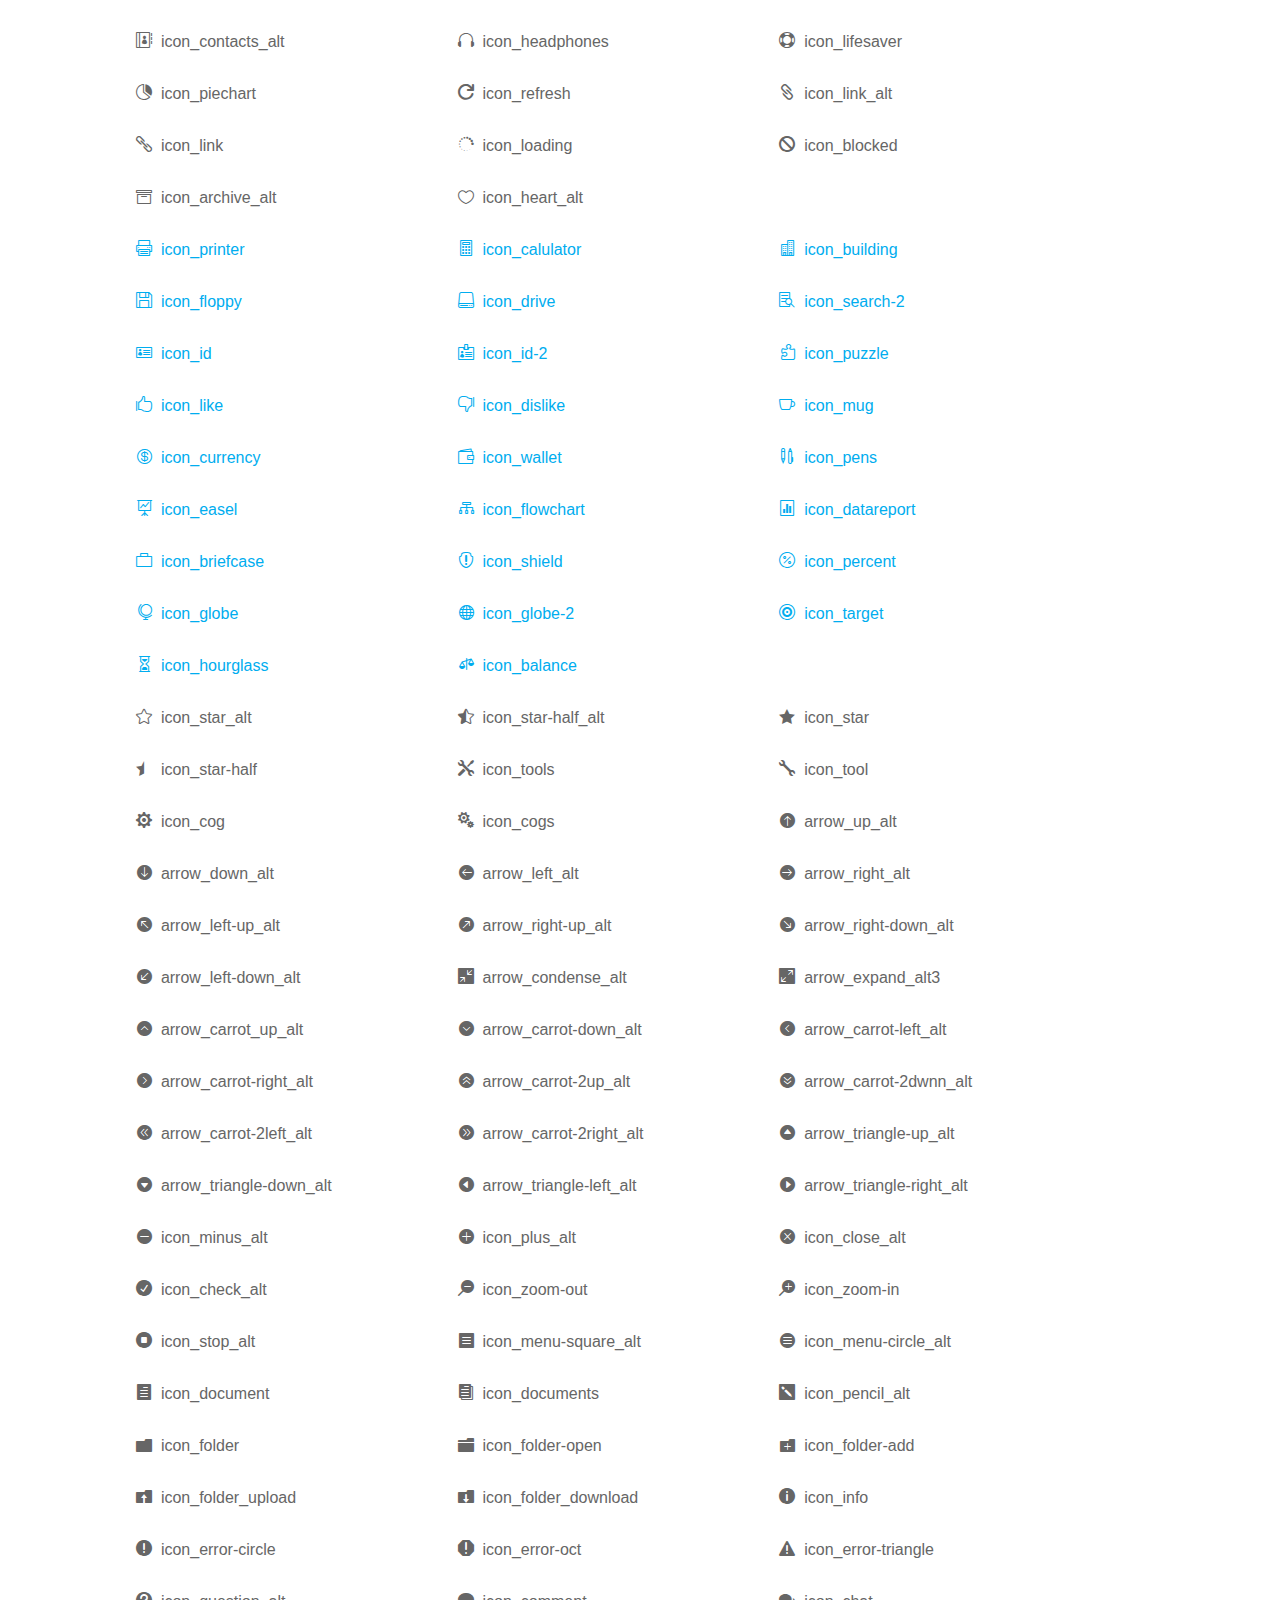
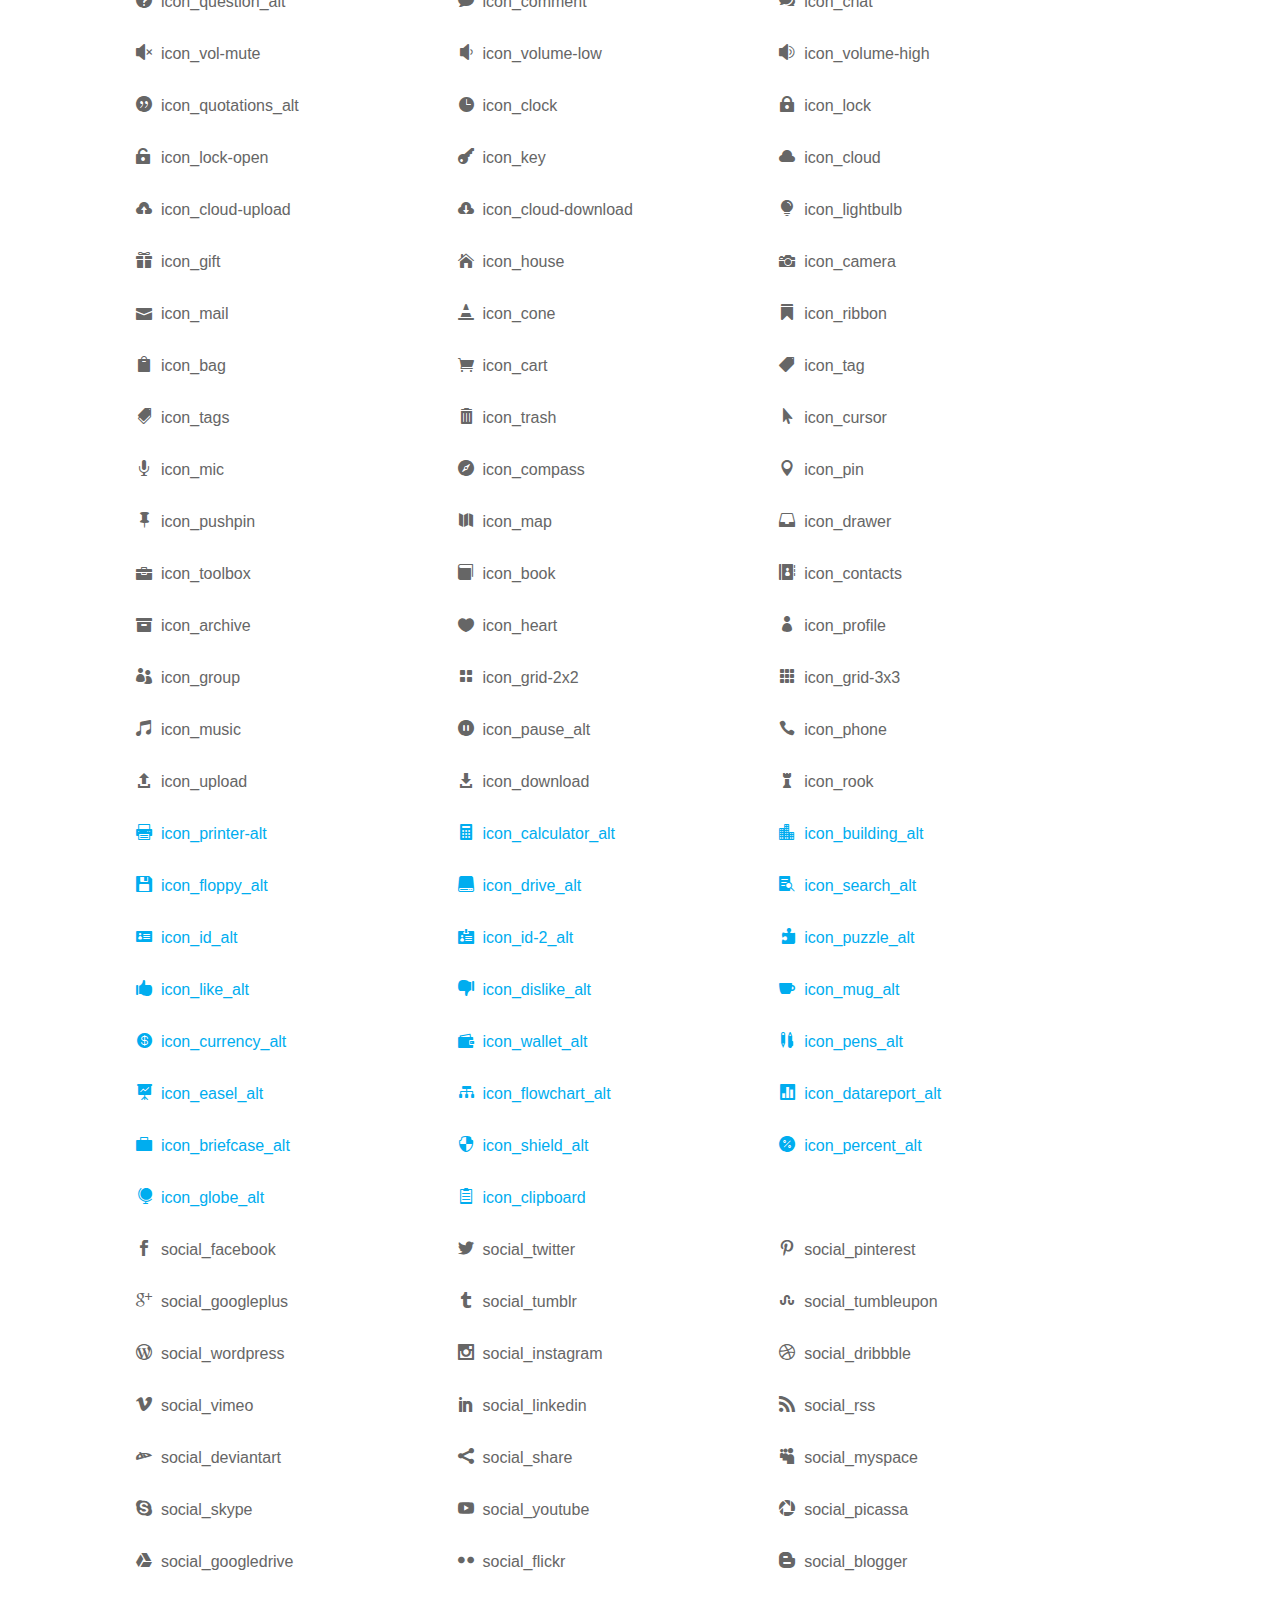
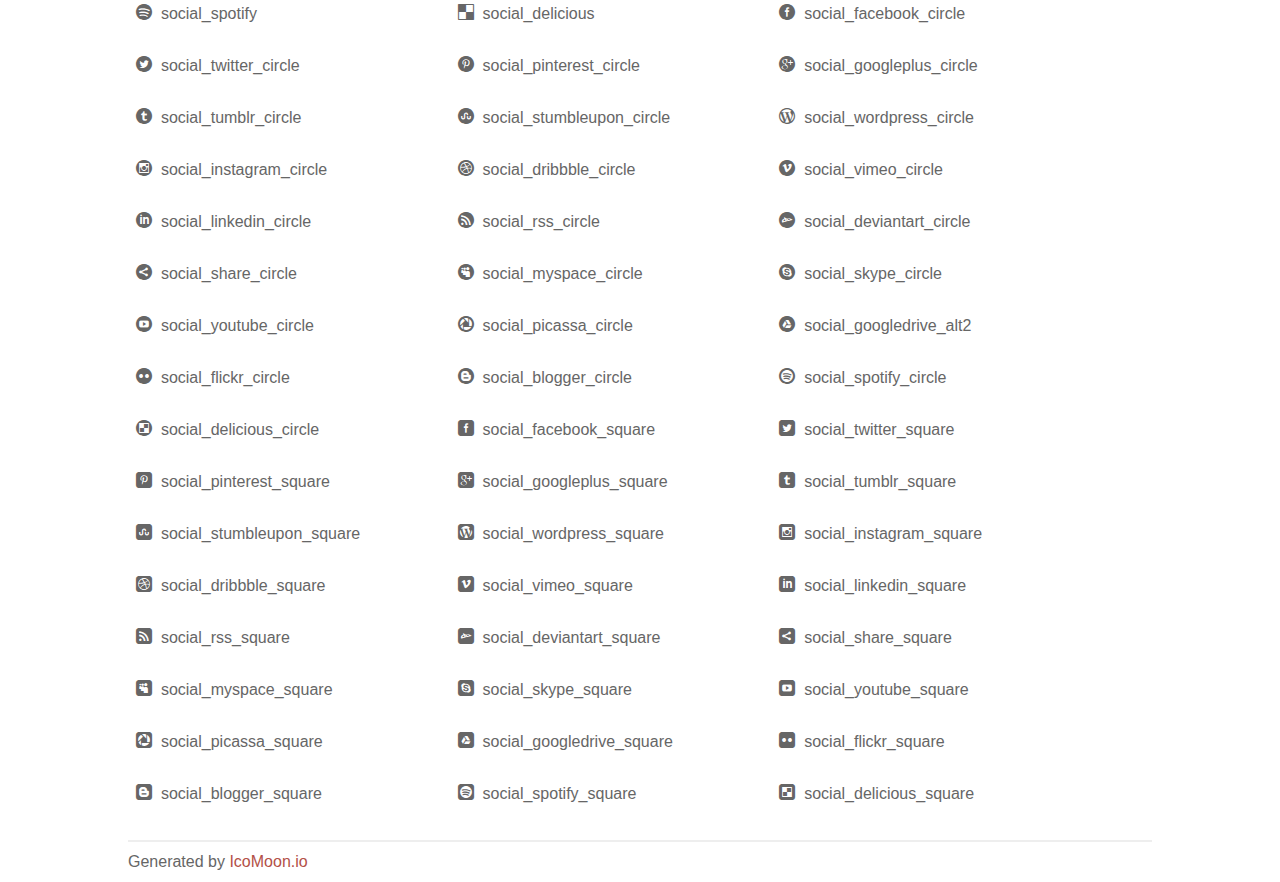
<file: documentation/assets/plugins/elegant_font/css/index.html>
<!doctype html>
<html>
<head>
<title>Your Font/Glyphs</title>
<link rel="stylesheet" href="style.css" />
<!--[if lte IE 7]><script src="lte-ie7.js"></script><![endif]-->
<style>
	section, header, footer {display: block;}
	body {
		font-family: sans-serif;
		color: #666;
		line-height: 1.5;
		font-size: 1em;
	}
	* {
		-moz-box-sizing: border-box;
		-webkit-box-sizing: border-box;
		box-sizing: border-box;
		margin: 0;
		padding: 0;
	}
	.glyph {
		float: left;
		text-align: center;
		padding: .75em;
		margin: .4em 1.5em .75em 0;
		width: 6em;
		text-shadow: none;
	}
	
	.glyph input {
		font-family: consolas, monospace;
		font-size: 12px;
		width: 100%;
		text-align: center;
		border: 0;
		box-shadow: 0 0 0 1px #ccc;
		padding: .2em;
                -moz-border-radius: 5px;
                -webkit-border-radius: 5px;
	}
	
	

	.new {
		color:#00adef !important;
	}

	
	.w-main {
		width: 80%;
	}
	.centered {
		margin-left: auto;
		margin-right: auto;
	}
	.fs1 {
		font-size: 2em;
	}
	header {
		margin: 2em 0;
		padding-bottom: .5em;
		color: #666;
		box-shadow: 0 2px #eee;
	}
	header h1 {
		font-size: 2em;
		font-weight: normal;
	}
	.clearfix:before, .clearfix:after { content: ""; display: table; }
	.clearfix:after, .clear { clear: both; }
	footer {
		margin-top: 2em;
		padding: .5em 0;
		box-shadow: 0 -2px #eee;
	}
	a, a:visited {
		color: #B35047;
		text-decoration: none;
	}
	a:hover, a:focus {color: #000;}
	
	.box1 {
		font-size: 16px;
		display: inline-block;
		width: 30%;
		padding: .25em .5em;
		margin: 20px 10px 0 0;
	}
</style>
</head>
<body>
	<div class="w-main centered">
	<section class="mtm clearfix" id="glyphs">
	<div class="glyph">
		<div class="fs1" aria-hidden="true" data-icon="&#x21;"></div>
		<input type="text" readonly value="&amp;#x21;" />
	</div>
	<div class="glyph">
		<div class="fs1" aria-hidden="true" data-icon="&#x22;"></div>
		<input type="text" readonly value="&amp;#x22;" />
	</div>
	<div class="glyph">
		<div class="fs1" aria-hidden="true" data-icon="&#x23;"></div>
		<input type="text" readonly value="&amp;#x23;" />
	</div>
	<div class="glyph">
		<div class="fs1" aria-hidden="true" data-icon="&#x24;"></div>
		<input type="text" readonly value="&amp;#x24;" />
	</div>
	<div class="glyph">
		<div class="fs1" aria-hidden="true" data-icon="&#x25;"></div>
		<input type="text" readonly value="&amp;#x25;" />
	</div>
	<div class="glyph">
		<div class="fs1" aria-hidden="true" data-icon="&#x26;"></div>
		<input type="text" readonly value="&amp;#x26;" />
	</div>
	<div class="glyph">
		<div class="fs1" aria-hidden="true" data-icon="&#x27;"></div>
		<input type="text" readonly value="&amp;#x27;" />
	</div>
	<div class="glyph">
		<div class="fs1" aria-hidden="true" data-icon="&#x28;"></div>
		<input type="text" readonly value="&amp;#x28;" />
	</div>
	<div class="glyph">
		<div class="fs1" aria-hidden="true" data-icon="&#x29;"></div>
		<input type="text" readonly value="&amp;#x29;" />
	</div>
	<div class="glyph">
		<div class="fs1" aria-hidden="true" data-icon="&#x2a;"></div>
		<input type="text" readonly value="&amp;#x2a;" />
	</div>
	<div class="glyph">
		<div class="fs1" aria-hidden="true" data-icon="&#x2b;"></div>
		<input type="text" readonly value="&amp;#x2b;" />
	</div>
	<div class="glyph">
		<div class="fs1" aria-hidden="true" data-icon="&#x2c;"></div>
		<input type="text" readonly value="&amp;#x2c;" />
	</div>
	<div class="glyph">
		<div class="fs1" aria-hidden="true" data-icon="&#x2d;"></div>
		<input type="text" readonly value="&amp;#x2d;" />
	</div>
	<div class="glyph">
		<div class="fs1" aria-hidden="true" data-icon="&#x2e;"></div>
		<input type="text" readonly value="&amp;#x2e;" />
	</div>
	<div class="glyph">
		<div class="fs1" aria-hidden="true" data-icon="&#x2f;"></div>
		<input type="text" readonly value="&amp;#x2f;" />
	</div>
	<div class="glyph">
		<div class="fs1" aria-hidden="true" data-icon="&#x30;"></div>
		<input type="text" readonly value="&amp;#x30;" />
	</div>
	<div class="glyph">
		<div class="fs1" aria-hidden="true" data-icon="&#x31;"></div>
		<input type="text" readonly value="&amp;#x31;" />
	</div>
	<div class="glyph">
		<div class="fs1" aria-hidden="true" data-icon="&#x32;"></div>
		<input type="text" readonly value="&amp;#x32;" />
	</div>
	<div class="glyph">
		<div class="fs1" aria-hidden="true" data-icon="&#x33;"></div>
		<input type="text" readonly value="&amp;#x33;" />
	</div>
	<div class="glyph">
		<div class="fs1" aria-hidden="true" data-icon="&#x34;"></div>
		<input type="text" readonly value="&amp;#x34;" />
	</div>
	<div class="glyph">
		<div class="fs1" aria-hidden="true" data-icon="&#x35;"></div>
		<input type="text" readonly value="&amp;#x35;" />
	</div>
	<div class="glyph">
		<div class="fs1" aria-hidden="true" data-icon="&#x36;"></div>
		<input type="text" readonly value="&amp;#x36;" />
	</div>
	<div class="glyph">
		<div class="fs1" aria-hidden="true" data-icon="&#x37;"></div>
		<input type="text" readonly value="&amp;#x37;" />
	</div>
	<div class="glyph">
		<div class="fs1" aria-hidden="true" data-icon="&#x38;"></div>
		<input type="text" readonly value="&amp;#x38;" />
	</div>
	<div class="glyph">
		<div class="fs1" aria-hidden="true" data-icon="&#x39;"></div>
		<input type="text" readonly value="&amp;#x39;" />
	</div>
	<div class="glyph">
		<div class="fs1" aria-hidden="true" data-icon="&#x3a;"></div>
		<input type="text" readonly value="&amp;#x3a;" />
	</div>
	<div class="glyph">
		<div class="fs1" aria-hidden="true" data-icon="&#x3b;"></div>
		<input type="text" readonly value="&amp;#x3b;" />
	</div>
	<div class="glyph">
		<div class="fs1" aria-hidden="true" data-icon="&#x3c;"></div>
		<input type="text" readonly value="&amp;#x3c;" />
	</div>
	<div class="glyph">
		<div class="fs1" aria-hidden="true" data-icon="&#x3d;"></div>
		<input type="text" readonly value="&amp;#x3d;" />
	</div>
	<div class="glyph">
		<div class="fs1" aria-hidden="true" data-icon="&#x3e;"></div>
		<input type="text" readonly value="&amp;#x3e;" />
	</div>
	<div class="glyph">
		<div class="fs1" aria-hidden="true" data-icon="&#x3f;"></div>
		<input type="text" readonly value="&amp;#x3f;" />
	</div>
	<div class="glyph">
		<div class="fs1" aria-hidden="true" data-icon="&#x40;"></div>
		<input type="text" readonly value="&amp;#x40;" />
	</div>
	<div class="glyph">
		<div class="fs1" aria-hidden="true" data-icon="&#x41;"></div>
		<input type="text" readonly value="&amp;#x41;" />
	</div>
	<div class="glyph">
		<div class="fs1" aria-hidden="true" data-icon="&#x42;"></div>
		<input type="text" readonly value="&amp;#x42;" />
	</div>
	<div class="glyph">
		<div class="fs1" aria-hidden="true" data-icon="&#x43;"></div>
		<input type="text" readonly value="&amp;#x43;" />
	</div>
	<div class="glyph">
		<div class="fs1" aria-hidden="true" data-icon="&#x44;"></div>
		<input type="text" readonly value="&amp;#x44;" />
	</div>
	<div class="glyph">
		<div class="fs1" aria-hidden="true" data-icon="&#x45;"></div>
		<input type="text" readonly value="&amp;#x45;" />
	</div>
	<div class="glyph">
		<div class="fs1" aria-hidden="true" data-icon="&#x46;"></div>
		<input type="text" readonly value="&amp;#x46;" />
	</div>
	<div class="glyph">
		<div class="fs1" aria-hidden="true" data-icon="&#x47;"></div>
		<input type="text" readonly value="&amp;#x47;" />
	</div>
	<div class="glyph">
		<div class="fs1" aria-hidden="true" data-icon="&#x48;"></div>
		<input type="text" readonly value="&amp;#x48;" />
	</div>
	<div class="glyph">
		<div class="fs1" aria-hidden="true" data-icon="&#x49;"></div>
		<input type="text" readonly value="&amp;#x49;" />
	</div>
	<div class="glyph">
		<div class="fs1" aria-hidden="true" data-icon="&#x4a;"></div>
		<input type="text" readonly value="&amp;#x4a;" />
	</div>
	<div class="glyph">
		<div class="fs1" aria-hidden="true" data-icon="&#x4b;"></div>
		<input type="text" readonly value="&amp;#x4b;" />
	</div>
	<div class="glyph">
		<div class="fs1" aria-hidden="true" data-icon="&#x4c;"></div>
		<input type="text" readonly value="&amp;#x4c;" />
	</div>
	<div class="glyph">
		<div class="fs1" aria-hidden="true" data-icon="&#x4d;"></div>
		<input type="text" readonly value="&amp;#x4d;" />
	</div>
	<div class="glyph">
		<div class="fs1" aria-hidden="true" data-icon="&#x4e;"></div>
		<input type="text" readonly value="&amp;#x4e;" />
	</div>
	<div class="glyph">
		<div class="fs1" aria-hidden="true" data-icon="&#x4f;"></div>
		<input type="text" readonly value="&amp;#x4f;" />
	</div>
	<div class="glyph">
		<div class="fs1" aria-hidden="true" data-icon="&#x50;"></div>
		<input type="text" readonly value="&amp;#x50;" />
	</div>
	<div class="glyph">
		<div class="fs1" aria-hidden="true" data-icon="&#x51;"></div>
		<input type="text" readonly value="&amp;#x51;" />
	</div>
	<div class="glyph">
		<div class="fs1" aria-hidden="true" data-icon="&#x52;"></div>
		<input type="text" readonly value="&amp;#x52;" />
	</div>
	<div class="glyph">
		<div class="fs1" aria-hidden="true" data-icon="&#x53;"></div>
		<input type="text" readonly value="&amp;#x53;" />
	</div>
	<div class="glyph">
		<div class="fs1" aria-hidden="true" data-icon="&#x54;"></div>
		<input type="text" readonly value="&amp;#x54;" />
	</div>
	<div class="glyph">
		<div class="fs1" aria-hidden="true" data-icon="&#x55;"></div>
		<input type="text" readonly value="&amp;#x55;" />
	</div>
	<div class="glyph">
		<div class="fs1" aria-hidden="true" data-icon="&#x56;"></div>
		<input type="text" readonly value="&amp;#x56;" />
	</div>
	<div class="glyph">
		<div class="fs1" aria-hidden="true" data-icon="&#x57;"></div>
		<input type="text" readonly value="&amp;#x57;" />
	</div>
	<div class="glyph">
		<div class="fs1" aria-hidden="true" data-icon="&#x58;"></div>
		<input type="text" readonly value="&amp;#x58;" />
	</div>
	<div class="glyph">
		<div class="fs1" aria-hidden="true" data-icon="&#x59;"></div>
		<input type="text" readonly value="&amp;#x59;" />
	</div>
	<div class="glyph">
		<div class="fs1" aria-hidden="true" data-icon="&#x5a;"></div>
		<input type="text" readonly value="&amp;#x5a;" />
	</div>
	<div class="glyph">
		<div class="fs1" aria-hidden="true" data-icon="&#x5b;"></div>
		<input type="text" readonly value="&amp;#x5b;" />
	</div>
	<div class="glyph">
		<div class="fs1" aria-hidden="true" data-icon="&#x5c;"></div>
		<input type="text" readonly value="&amp;#x5c;" />
	</div>
	<div class="glyph">
		<div class="fs1" aria-hidden="true" data-icon="&#x5d;"></div>
		<input type="text" readonly value="&amp;#x5d;" />
	</div>
	<div class="glyph">
		<div class="fs1" aria-hidden="true" data-icon="&#x5e;"></div>
		<input type="text" readonly value="&amp;#x5e;" />
	</div>
	<div class="glyph">
		<div class="fs1" aria-hidden="true" data-icon="&#x5f;"></div>
		<input type="text" readonly value="&amp;#x5f;" />
	</div>
	<div class="glyph">
		<div class="fs1" aria-hidden="true" data-icon="&#x60;"></div>
		<input type="text" readonly value="&amp;#x60;" />
	</div>
	<div class="glyph">
		<div class="fs1" aria-hidden="true" data-icon="&#x61;"></div>
		<input type="text" readonly value="&amp;#x61;" />
	</div>
	<div class="glyph">
		<div class="fs1" aria-hidden="true" data-icon="&#x62;"></div>
		<input type="text" readonly value="&amp;#x62;" />
	</div>
	<div class="glyph">
		<div class="fs1" aria-hidden="true" data-icon="&#x63;"></div>
		<input type="text" readonly value="&amp;#x63;" />
	</div>
	<div class="glyph">
		<div class="fs1" aria-hidden="true" data-icon="&#x64;"></div>
		<input type="text" readonly value="&amp;#x64;" />
	</div>
	<div class="glyph">
		<div class="fs1" aria-hidden="true" data-icon="&#x65;"></div>
		<input type="text" readonly value="&amp;#x65;" />
	</div>
	<div class="glyph">
		<div class="fs1" aria-hidden="true" data-icon="&#x66;"></div>
		<input type="text" readonly value="&amp;#x66;" />
	</div>
	<div class="glyph">
		<div class="fs1" aria-hidden="true" data-icon="&#x67;"></div>
		<input type="text" readonly value="&amp;#x67;" />
	</div>
	<div class="glyph">
		<div class="fs1" aria-hidden="true" data-icon="&#x68;"></div>
		<input type="text" readonly value="&amp;#x68;" />
	</div>
	<div class="glyph">
		<div class="fs1" aria-hidden="true" data-icon="&#x69;"></div>
		<input type="text" readonly value="&amp;#x69;" />
	</div>
	<div class="glyph">
		<div class="fs1" aria-hidden="true" data-icon="&#x6a;"></div>
		<input type="text" readonly value="&amp;#x6a;" />
	</div>
	<div class="glyph">
		<div class="fs1" aria-hidden="true" data-icon="&#x6b;"></div>
		<input type="text" readonly value="&amp;#x6b;" />
	</div>
	<div class="glyph">
		<div class="fs1" aria-hidden="true" data-icon="&#x6c;"></div>
		<input type="text" readonly value="&amp;#x6c;" />
	</div>
	<div class="glyph">
		<div class="fs1" aria-hidden="true" data-icon="&#x6d;"></div>
		<input type="text" readonly value="&amp;#x6d;" />
	</div>
	<div class="glyph">
		<div class="fs1" aria-hidden="true" data-icon="&#x6e;"></div>
		<input type="text" readonly value="&amp;#x6e;" />
	</div>
	<div class="glyph">
		<div class="fs1" aria-hidden="true" data-icon="&#x6f;"></div>
		<input type="text" readonly value="&amp;#x6f;" />
	</div>
	<div class="glyph">
		<div class="fs1" aria-hidden="true" data-icon="&#x70;"></div>
		<input type="text" readonly value="&amp;#x70;" />
	</div>
	<div class="glyph">
		<div class="fs1" aria-hidden="true" data-icon="&#x71;"></div>
		<input type="text" readonly value="&amp;#x71;" />
	</div>
	<div class="glyph">
		<div class="fs1" aria-hidden="true" data-icon="&#x72;"></div>
		<input type="text" readonly value="&amp;#x72;" />
	</div>
	<div class="glyph">
		<div class="fs1" aria-hidden="true" data-icon="&#x73;"></div>
		<input type="text" readonly value="&amp;#x73;" />
	</div>
	<div class="glyph">
		<div class="fs1" aria-hidden="true" data-icon="&#x74;"></div>
		<input type="text" readonly value="&amp;#x74;" />
	</div>
	<div class="glyph">
		<div class="fs1" aria-hidden="true" data-icon="&#x75;"></div>
		<input type="text" readonly value="&amp;#x75;" />
	</div>
	<div class="glyph">
		<div class="fs1" aria-hidden="true" data-icon="&#x76;"></div>
		<input type="text" readonly value="&amp;#x76;" />
	</div>
	<div class="glyph">
		<div class="fs1" aria-hidden="true" data-icon="&#x77;"></div>
		<input type="text" readonly value="&amp;#x77;" />
	</div>
	<div class="glyph">
		<div class="fs1" aria-hidden="true" data-icon="&#x78;"></div>
		<input type="text" readonly value="&amp;#x78;" />
	</div>
	<div class="glyph">
		<div class="fs1" aria-hidden="true" data-icon="&#x79;"></div>
		<input type="text" readonly value="&amp;#x79;" />
	</div>
	<div class="glyph">
		<div class="fs1" aria-hidden="true" data-icon="&#x7a;"></div>
		<input type="text" readonly value="&amp;#x7a;" />
	</div>
	<div class="glyph">
		<div class="fs1" aria-hidden="true" data-icon="&#x7b;"></div>
		<input type="text" readonly value="&amp;#x7b;" />
	</div>
	<div class="glyph">
		<div class="fs1" aria-hidden="true" data-icon="&#x7c;"></div>
		<input type="text" readonly value="&amp;#x7c;" />
	</div>
	<div class="glyph">
		<div class="fs1" aria-hidden="true" data-icon="&#x7d;"></div>
		<input type="text" readonly value="&amp;#x7d;" />
	</div>
	<div class="glyph">
		<div class="fs1" aria-hidden="true" data-icon="&#x7e;"></div>
		<input type="text" readonly value="&amp;#x7e;" />
	</div>
	<div class="glyph">
		<div class="fs1" aria-hidden="true" data-icon="&#xe000;"></div>
		<input type="text" readonly value="&amp;#xe000;" />
	</div>
	<div class="glyph">
		<div class="fs1" aria-hidden="true" data-icon="&#xe001;"></div>
		<input type="text" readonly value="&amp;#xe001;" />
	</div>
	<div class="glyph">
		<div class="fs1" aria-hidden="true" data-icon="&#xe002;"></div>
		<input type="text" readonly value="&amp;#xe002;" />
	</div>
	<div class="glyph">
		<div class="fs1" aria-hidden="true" data-icon="&#xe003;"></div>
		<input type="text" readonly value="&amp;#xe003;" />
	</div>
	<div class="glyph">
		<div class="fs1" aria-hidden="true" data-icon="&#xe004;"></div>
		<input type="text" readonly value="&amp;#xe004;" />
	</div>
	<div class="glyph">
		<div class="fs1" aria-hidden="true" data-icon="&#xe005;"></div>
		<input type="text" readonly value="&amp;#xe005;" />
	</div>
	<div class="glyph">
		<div class="fs1" aria-hidden="true" data-icon="&#xe006;"></div>
		<input type="text" readonly value="&amp;#xe006;" />
	</div>
	<div class="glyph">
		<div class="fs1" aria-hidden="true" data-icon="&#xe007;"></div>
		<input type="text" readonly value="&amp;#xe007;" />
	</div>
	<div class="glyph">
		<div class="fs1" aria-hidden="true" data-icon="&#xe008;"></div>
		<input type="text" readonly value="&amp;#xe008;" />
	</div>
	<div class="glyph">
		<div class="fs1" aria-hidden="true" data-icon="&#xe009;"></div>
		<input type="text" readonly value="&amp;#xe009;" />
	</div>
	<div class="glyph">
		<div class="fs1" aria-hidden="true" data-icon="&#xe00a;"></div>
		<input type="text" readonly value="&amp;#xe00a;" />
	</div>
	<div class="glyph">
		<div class="fs1" aria-hidden="true" data-icon="&#xe00b;"></div>
		<input type="text" readonly value="&amp;#xe00b;" />
	</div>
	<div class="glyph">
		<div class="fs1" aria-hidden="true" data-icon="&#xe00c;"></div>
		<input type="text" readonly value="&amp;#xe00c;" />
	</div>
	<div class="glyph">
		<div class="fs1" aria-hidden="true" data-icon="&#xe00d;"></div>
		<input type="text" readonly value="&amp;#xe00d;" />
	</div>
	<div class="glyph">
		<div class="fs1" aria-hidden="true" data-icon="&#xe00e;"></div>
		<input type="text" readonly value="&amp;#xe00e;" />
	</div>
	<div class="glyph">
		<div class="fs1" aria-hidden="true" data-icon="&#xe00f;"></div>
		<input type="text" readonly value="&amp;#xe00f;" />
	</div>
	<div class="glyph">
		<div class="fs1" aria-hidden="true" data-icon="&#xe010;"></div>
		<input type="text" readonly value="&amp;#xe010;" />
	</div>
	<div class="glyph">
		<div class="fs1" aria-hidden="true" data-icon="&#xe011;"></div>
		<input type="text" readonly value="&amp;#xe011;" />
	</div>
	<div class="glyph">
		<div class="fs1" aria-hidden="true" data-icon="&#xe012;"></div>
		<input type="text" readonly value="&amp;#xe012;" />
	</div>
	<div class="glyph">
		<div class="fs1" aria-hidden="true" data-icon="&#xe013;"></div>
		<input type="text" readonly value="&amp;#xe013;" />
	</div>
	<div class="glyph">
		<div class="fs1" aria-hidden="true" data-icon="&#xe014;"></div>
		<input type="text" readonly value="&amp;#xe014;" />
	</div>
	<div class="glyph">
		<div class="fs1" aria-hidden="true" data-icon="&#xe015;"></div>
		<input type="text" readonly value="&amp;#xe015;" />
	</div>
	<div class="glyph">
		<div class="fs1" aria-hidden="true" data-icon="&#xe016;"></div>
		<input type="text" readonly value="&amp;#xe016;" />
	</div>
	<div class="glyph">
		<div class="fs1" aria-hidden="true" data-icon="&#xe017;"></div>
		<input type="text" readonly value="&amp;#xe017;" />
	</div>
	<div class="glyph">
		<div class="fs1" aria-hidden="true" data-icon="&#xe018;"></div>
		<input type="text" readonly value="&amp;#xe018;" />
	</div>
	<div class="glyph">
		<div class="fs1" aria-hidden="true" data-icon="&#xe019;"></div>
		<input type="text" readonly value="&amp;#xe019;" />
	</div>
	<div class="glyph">
		<div class="fs1" aria-hidden="true" data-icon="&#xe01a;"></div>
		<input type="text" readonly value="&amp;#xe01a;" />
	</div>
	<div class="glyph">
		<div class="fs1" aria-hidden="true" data-icon="&#xe01b;"></div>
		<input type="text" readonly value="&amp;#xe01b;" />
	</div>
	<div class="glyph">
		<div class="fs1" aria-hidden="true" data-icon="&#xe01c;"></div>
		<input type="text" readonly value="&amp;#xe01c;" />
	</div>
	<div class="glyph">
		<div class="fs1" aria-hidden="true" data-icon="&#xe01d;"></div>
		<input type="text" readonly value="&amp;#xe01d;" />
	</div>
	<div class="glyph">
		<div class="fs1" aria-hidden="true" data-icon="&#xe01e;"></div>
		<input type="text" readonly value="&amp;#xe01e;" />
	</div>
	<div class="glyph">
		<div class="fs1" aria-hidden="true" data-icon="&#xe01f;"></div>
		<input type="text" readonly value="&amp;#xe01f;" />
	</div>
	<div class="glyph">
		<div class="fs1" aria-hidden="true" data-icon="&#xe020;"></div>
		<input type="text" readonly value="&amp;#xe020;" />
	</div>
	<div class="glyph">
		<div class="fs1" aria-hidden="true" data-icon="&#xe021;"></div>
		<input type="text" readonly value="&amp;#xe021;" />
	</div>
	<div class="glyph">
		<div class="fs1" aria-hidden="true" data-icon="&#xe022;"></div>
		<input type="text" readonly value="&amp;#xe022;" />
	</div>
	<div class="glyph">
		<div class="fs1" aria-hidden="true" data-icon="&#xe023;"></div>
		<input type="text" readonly value="&amp;#xe023;" />
	</div>
	<div class="glyph">
		<div class="fs1" aria-hidden="true" data-icon="&#xe024;"></div>
		<input type="text" readonly value="&amp;#xe024;" />
	</div>
	<div class="glyph">
		<div class="fs1" aria-hidden="true" data-icon="&#xe025;"></div>
		<input type="text" readonly value="&amp;#xe025;" />
	</div>
	<div class="glyph">
		<div class="fs1" aria-hidden="true" data-icon="&#xe026;"></div>
		<input type="text" readonly value="&amp;#xe026;" />
	</div>
	<div class="glyph">
		<div class="fs1" aria-hidden="true" data-icon="&#xe027;"></div>
		<input type="text" readonly value="&amp;#xe027;" />
	</div>
	<div class="glyph">
		<div class="fs1" aria-hidden="true" data-icon="&#xe028;"></div>
		<input type="text" readonly value="&amp;#xe028;" />
	</div>
	<div class="glyph">
		<div class="fs1" aria-hidden="true" data-icon="&#xe029;"></div>
		<input type="text" readonly value="&amp;#xe029;" />
	</div>
	<div class="glyph">
		<div class="fs1" aria-hidden="true" data-icon="&#xe02a;"></div>
		<input type="text" readonly value="&amp;#xe02a;" />
	</div>
	<div class="glyph">
		<div class="fs1" aria-hidden="true" data-icon="&#xe02b;"></div>
		<input type="text" readonly value="&amp;#xe02b;" />
	</div>
	<div class="glyph">
		<div class="fs1" aria-hidden="true" data-icon="&#xe02c;"></div>
		<input type="text" readonly value="&amp;#xe02c;" />
	</div>
	<div class="glyph">
		<div class="fs1" aria-hidden="true" data-icon="&#xe02d;"></div>
		<input type="text" readonly value="&amp;#xe02d;" />
	</div>
	<div class="glyph">
		<div class="fs1" aria-hidden="true" data-icon="&#xe02e;"></div>
		<input type="text" readonly value="&amp;#xe02e;" />
	</div>
	<div class="glyph">
		<div class="fs1" aria-hidden="true" data-icon="&#xe02f;"></div>
		<input type="text" readonly value="&amp;#xe02f;" />
	</div>
	<div class="glyph">
		<div class="fs1" aria-hidden="true" data-icon="&#xe030;"></div>
		<input type="text" readonly value="&amp;#xe030;" />
	</div>
    
    <div class="new">
    
    <div class="glyph">
		<div class="fs1" aria-hidden="true" data-icon="&#xe103;"></div>
		<input type="text" readonly value="&amp;#xe103;" />
	</div>
	<div class="glyph">
		<div class="fs1" aria-hidden="true" data-icon="&#xe0ee;"></div>
		<input type="text" readonly value="&amp;#xe0ee;" />
	</div>
	<div class="glyph">
		<div class="fs1" aria-hidden="true" data-icon="&#xe0ef;"></div>
		<input type="text" readonly value="&amp;#xe0ef;" />
	</div>
	<div class="glyph">
		<div class="fs1" aria-hidden="true" data-icon="&#xe0e8;"></div>
		<input type="text" readonly value="&amp;#xe0e8;" />
	</div>
	<div class="glyph">
		<div class="fs1" aria-hidden="true" data-icon="&#xe0ea;"></div>
		<input type="text" readonly value="&amp;#xe0ea;" />
	</div>
	<div class="glyph">
		<div class="fs1" aria-hidden="true" data-icon="&#xe101;"></div>
		<input type="text" readonly value="&amp;#xe101;" />
	</div>
	<div class="glyph">
		<div class="fs1" aria-hidden="true" data-icon="&#xe107;"></div>
		<input type="text" readonly value="&amp;#xe107;" />
	</div>
	<div class="glyph">
		<div class="fs1" aria-hidden="true" data-icon="&#xe108;"></div>
		<input type="text" readonly value="&amp;#xe108;" />
	</div>
	<div class="glyph">
		<div class="fs1" aria-hidden="true" data-icon="&#xe102;"></div>
		<input type="text" readonly value="&amp;#xe102;" />
	</div>
	<div class="glyph">
		<div class="fs1" aria-hidden="true" data-icon="&#xe106;"></div>
		<input type="text" readonly value="&amp;#xe106;" />
	</div>
	<div class="glyph">
		<div class="fs1" aria-hidden="true" data-icon="&#xe0eb;"></div>
		<input type="text" readonly value="&amp;#xe0eb;" />
	</div>
	<div class="glyph">
		<div class="fs1" aria-hidden="true" data-icon="&#xe105;"></div>
		<input type="text" readonly value="&amp;#xe105;" />
	</div>
	<div class="glyph">
		<div class="fs1" aria-hidden="true" data-icon="&#xe0ed;"></div>
		<input type="text" readonly value="&amp;#xe0ed;" />
	</div>
	<div class="glyph">
		<div class="fs1" aria-hidden="true" data-icon="&#xe100;"></div>
		<input type="text" readonly value="&amp;#xe100;" />
	</div>
	<div class="glyph">
		<div class="fs1" aria-hidden="true" data-icon="&#xe104;"></div>
		<input type="text" readonly value="&amp;#xe104;" />
	</div>
	<div class="glyph">
		<div class="fs1" aria-hidden="true" data-icon="&#xe0e9;"></div>
		<input type="text" readonly value="&amp;#xe0e9;" />
	</div>
	<div class="glyph">
		<div class="fs1" aria-hidden="true" data-icon="&#xe109;"></div>
		<input type="text" readonly value="&amp;#xe109;" />
	</div>
	<div class="glyph">
		<div class="fs1" aria-hidden="true" data-icon="&#xe0ec;"></div>
		<input type="text" readonly value="&amp;#xe0ec;" />
	</div>
	<div class="glyph">
		<div class="fs1" aria-hidden="true" data-icon="&#xe0fe;"></div>
		<input type="text" readonly value="&amp;#xe0fe;" />
	</div>
	<div class="glyph">
		<div class="fs1" aria-hidden="true" data-icon="&#xe0f6;"></div>
		<input type="text" readonly value="&amp;#xe0f6;" />
	</div>
	<div class="glyph">
		<div class="fs1" aria-hidden="true" data-icon="&#xe0fb;"></div>
		<input type="text" readonly value="&amp;#xe0fb;" />
	</div>
	<div class="glyph">
		<div class="fs1" aria-hidden="true" data-icon="&#xe0e2;"></div>
		<input type="text" readonly value="&amp;#xe0e2;" />
	</div>
	<div class="glyph">
		<div class="fs1" aria-hidden="true" data-icon="&#xe0e3;"></div>
		<input type="text" readonly value="&amp;#xe0e3;" />
	</div>
	<div class="glyph">
		<div class="fs1" aria-hidden="true" data-icon="&#xe0f5;"></div>
		<input type="text" readonly value="&amp;#xe0f5;" />
	</div>
	<div class="glyph">
		<div class="fs1" aria-hidden="true" data-icon="&#xe0e1;"></div>
		<input type="text" readonly value="&amp;#xe0e1;" />
	</div>
	<div class="glyph">
		<div class="fs1" aria-hidden="true" data-icon="&#xe0ff;"></div>
		<input type="text" readonly value="&amp;#xe0ff;" />
	</div>
    
    </div>
    
	<div class="glyph">
		<div class="fs1" aria-hidden="true" data-icon="&#xe031;"></div>
		<input type="text" readonly value="&amp;#xe031;" />
	</div>
	<div class="glyph">
		<div class="fs1" aria-hidden="true" data-icon="&#xe032;"></div>
		<input type="text" readonly value="&amp;#xe032;" />
	</div>
	<div class="glyph">
		<div class="fs1" aria-hidden="true" data-icon="&#xe033;"></div>
		<input type="text" readonly value="&amp;#xe033;" />
	</div>
	<div class="glyph">
		<div class="fs1" aria-hidden="true" data-icon="&#xe034;"></div>
		<input type="text" readonly value="&amp;#xe034;" />
	</div>
	<div class="glyph">
		<div class="fs1" aria-hidden="true" data-icon="&#xe035;"></div>
		<input type="text" readonly value="&amp;#xe035;" />
	</div>
	<div class="glyph">
		<div class="fs1" aria-hidden="true" data-icon="&#xe036;"></div>
		<input type="text" readonly value="&amp;#xe036;" />
	</div>
	<div class="glyph">
		<div class="fs1" aria-hidden="true" data-icon="&#xe037;"></div>
		<input type="text" readonly value="&amp;#xe037;" />
	</div>
	<div class="glyph">
		<div class="fs1" aria-hidden="true" data-icon="&#xe038;"></div>
		<input type="text" readonly value="&amp;#xe038;" />
	</div>
	<div class="glyph">
		<div class="fs1" aria-hidden="true" data-icon="&#xe039;"></div>
		<input type="text" readonly value="&amp;#xe039;" />
	</div>
	<div class="glyph">
		<div class="fs1" aria-hidden="true" data-icon="&#xe03a;"></div>
		<input type="text" readonly value="&amp;#xe03a;" />
	</div>
	<div class="glyph">
		<div class="fs1" aria-hidden="true" data-icon="&#xe03b;"></div>
		<input type="text" readonly value="&amp;#xe03b;" />
	</div>
	<div class="glyph">
		<div class="fs1" aria-hidden="true" data-icon="&#xe03c;"></div>
		<input type="text" readonly value="&amp;#xe03c;" />
	</div>
	<div class="glyph">
		<div class="fs1" aria-hidden="true" data-icon="&#xe03d;"></div>
		<input type="text" readonly value="&amp;#xe03d;" />
	</div>
	<div class="glyph">
		<div class="fs1" aria-hidden="true" data-icon="&#xe03e;"></div>
		<input type="text" readonly value="&amp;#xe03e;" />
	</div>
	<div class="glyph">
		<div class="fs1" aria-hidden="true" data-icon="&#xe03f;"></div>
		<input type="text" readonly value="&amp;#xe03f;" />
	</div>
	<div class="glyph">
		<div class="fs1" aria-hidden="true" data-icon="&#xe040;"></div>
		<input type="text" readonly value="&amp;#xe040;" />
	</div>
	<div class="glyph">
		<div class="fs1" aria-hidden="true" data-icon="&#xe041;"></div>
		<input type="text" readonly value="&amp;#xe041;" />
	</div>
	<div class="glyph">
		<div class="fs1" aria-hidden="true" data-icon="&#xe042;"></div>
		<input type="text" readonly value="&amp;#xe042;" />
	</div>
	<div class="glyph">
		<div class="fs1" aria-hidden="true" data-icon="&#xe043;"></div>
		<input type="text" readonly value="&amp;#xe043;" />
	</div>
	<div class="glyph">
		<div class="fs1" aria-hidden="true" data-icon="&#xe044;"></div>
		<input type="text" readonly value="&amp;#xe044;" />
	</div>
	<div class="glyph">
		<div class="fs1" aria-hidden="true" data-icon="&#xe045;"></div>
		<input type="text" readonly value="&amp;#xe045;" />
	</div>
	<div class="glyph">
		<div class="fs1" aria-hidden="true" data-icon="&#xe046;"></div>
		<input type="text" readonly value="&amp;#xe046;" />
	</div>
	<div class="glyph">
		<div class="fs1" aria-hidden="true" data-icon="&#xe047;"></div>
		<input type="text" readonly value="&amp;#xe047;" />
	</div>
	<div class="glyph">
		<div class="fs1" aria-hidden="true" data-icon="&#xe048;"></div>
		<input type="text" readonly value="&amp;#xe048;" />
	</div>
	<div class="glyph">
		<div class="fs1" aria-hidden="true" data-icon="&#xe049;"></div>
		<input type="text" readonly value="&amp;#xe049;" />
	</div>
	<div class="glyph">
		<div class="fs1" aria-hidden="true" data-icon="&#xe04a;"></div>
		<input type="text" readonly value="&amp;#xe04a;" />
	</div>
	<div class="glyph">
		<div class="fs1" aria-hidden="true" data-icon="&#xe04b;"></div>
		<input type="text" readonly value="&amp;#xe04b;" />
	</div>
	<div class="glyph">
		<div class="fs1" aria-hidden="true" data-icon="&#xe04c;"></div>
		<input type="text" readonly value="&amp;#xe04c;" />
	</div>
	<div class="glyph">
		<div class="fs1" aria-hidden="true" data-icon="&#xe04d;"></div>
		<input type="text" readonly value="&amp;#xe04d;" />
	</div>
	<div class="glyph">
		<div class="fs1" aria-hidden="true" data-icon="&#xe04e;"></div>
		<input type="text" readonly value="&amp;#xe04e;" />
	</div>
	<div class="glyph">
		<div class="fs1" aria-hidden="true" data-icon="&#xe04f;"></div>
		<input type="text" readonly value="&amp;#xe04f;" />
	</div>
	<div class="glyph">
		<div class="fs1" aria-hidden="true" data-icon="&#xe050;"></div>
		<input type="text" readonly value="&amp;#xe050;" />
	</div>
	<div class="glyph">
		<div class="fs1" aria-hidden="true" data-icon="&#xe051;"></div>
		<input type="text" readonly value="&amp;#xe051;" />
	</div>
	<div class="glyph">
		<div class="fs1" aria-hidden="true" data-icon="&#xe052;"></div>
		<input type="text" readonly value="&amp;#xe052;" />
	</div>
	<div class="glyph">
		<div class="fs1" aria-hidden="true" data-icon="&#xe053;"></div>
		<input type="text" readonly value="&amp;#xe053;" />
	</div>
	<div class="glyph">
		<div class="fs1" aria-hidden="true" data-icon="&#xe054;"></div>
		<input type="text" readonly value="&amp;#xe054;" />
	</div>
	<div class="glyph">
		<div class="fs1" aria-hidden="true" data-icon="&#xe055;"></div>
		<input type="text" readonly value="&amp;#xe055;" />
	</div>
	<div class="glyph">
		<div class="fs1" aria-hidden="true" data-icon="&#xe056;"></div>
		<input type="text" readonly value="&amp;#xe056;" />
	</div>
	<div class="glyph">
		<div class="fs1" aria-hidden="true" data-icon="&#xe057;"></div>
		<input type="text" readonly value="&amp;#xe057;" />
	</div>
	<div class="glyph">
		<div class="fs1" aria-hidden="true" data-icon="&#xe058;"></div>
		<input type="text" readonly value="&amp;#xe058;" />
	</div>
	<div class="glyph">
		<div class="fs1" aria-hidden="true" data-icon="&#xe059;"></div>
		<input type="text" readonly value="&amp;#xe059;" />
	</div>
	<div class="glyph">
		<div class="fs1" aria-hidden="true" data-icon="&#xe05a;"></div>
		<input type="text" readonly value="&amp;#xe05a;" />
	</div>
	<div class="glyph">
		<div class="fs1" aria-hidden="true" data-icon="&#xe05b;"></div>
		<input type="text" readonly value="&amp;#xe05b;" />
	</div>
	<div class="glyph">
		<div class="fs1" aria-hidden="true" data-icon="&#xe05c;"></div>
		<input type="text" readonly value="&amp;#xe05c;" />
	</div>
	<div class="glyph">
		<div class="fs1" aria-hidden="true" data-icon="&#xe05d;"></div>
		<input type="text" readonly value="&amp;#xe05d;" />
	</div>
	<div class="glyph">
		<div class="fs1" aria-hidden="true" data-icon="&#xe05e;"></div>
		<input type="text" readonly value="&amp;#xe05e;" />
	</div>
	<div class="glyph">
		<div class="fs1" aria-hidden="true" data-icon="&#xe05f;"></div>
		<input type="text" readonly value="&amp;#xe05f;" />
	</div>
	<div class="glyph">
		<div class="fs1" aria-hidden="true" data-icon="&#xe060;"></div>
		<input type="text" readonly value="&amp;#xe060;" />
	</div>
	<div class="glyph">
		<div class="fs1" aria-hidden="true" data-icon="&#xe061;"></div>
		<input type="text" readonly value="&amp;#xe061;" />
	</div>
	<div class="glyph">
		<div class="fs1" aria-hidden="true" data-icon="&#xe062;"></div>
		<input type="text" readonly value="&amp;#xe062;" />
	</div>
	<div class="glyph">
		<div class="fs1" aria-hidden="true" data-icon="&#xe063;"></div>
		<input type="text" readonly value="&amp;#xe063;" />
	</div>
	<div class="glyph">
		<div class="fs1" aria-hidden="true" data-icon="&#xe064;"></div>
		<input type="text" readonly value="&amp;#xe064;" />
	</div>
	<div class="glyph">
		<div class="fs1" aria-hidden="true" data-icon="&#xe065;"></div>
		<input type="text" readonly value="&amp;#xe065;" />
	</div>
	<div class="glyph">
		<div class="fs1" aria-hidden="true" data-icon="&#xe066;"></div>
		<input type="text" readonly value="&amp;#xe066;" />
	</div>
	<div class="glyph">
		<div class="fs1" aria-hidden="true" data-icon="&#xe067;"></div>
		<input type="text" readonly value="&amp;#xe067;" />
	</div>
	<div class="glyph">
		<div class="fs1" aria-hidden="true" data-icon="&#xe068;"></div>
		<input type="text" readonly value="&amp;#xe068;" />
	</div>
	<div class="glyph">
		<div class="fs1" aria-hidden="true" data-icon="&#xe069;"></div>
		<input type="text" readonly value="&amp;#xe069;" />
	</div>
	<div class="glyph">
		<div class="fs1" aria-hidden="true" data-icon="&#xe06a;"></div>
		<input type="text" readonly value="&amp;#xe06a;" />
	</div>
	<div class="glyph">
		<div class="fs1" aria-hidden="true" data-icon="&#xe06b;"></div>
		<input type="text" readonly value="&amp;#xe06b;" />
	</div>
	<div class="glyph">
		<div class="fs1" aria-hidden="true" data-icon="&#xe06c;"></div>
		<input type="text" readonly value="&amp;#xe06c;" />
	</div>
	<div class="glyph">
		<div class="fs1" aria-hidden="true" data-icon="&#xe06d;"></div>
		<input type="text" readonly value="&amp;#xe06d;" />
	</div>
	<div class="glyph">
		<div class="fs1" aria-hidden="true" data-icon="&#xe06e;"></div>
		<input type="text" readonly value="&amp;#xe06e;" />
	</div>
	<div class="glyph">
		<div class="fs1" aria-hidden="true" data-icon="&#xe06f;"></div>
		<input type="text" readonly value="&amp;#xe06f;" />
	</div>
	<div class="glyph">
		<div class="fs1" aria-hidden="true" data-icon="&#xe070;"></div>
		<input type="text" readonly value="&amp;#xe070;" />
	</div>
	<div class="glyph">
		<div class="fs1" aria-hidden="true" data-icon="&#xe071;"></div>
		<input type="text" readonly value="&amp;#xe071;" />
	</div>
	<div class="glyph">
		<div class="fs1" aria-hidden="true" data-icon="&#xe072;"></div>
		<input type="text" readonly value="&amp;#xe072;" />
	</div>
	<div class="glyph">
		<div class="fs1" aria-hidden="true" data-icon="&#xe073;"></div>
		<input type="text" readonly value="&amp;#xe073;" />
	</div>
	<div class="glyph">
		<div class="fs1" aria-hidden="true" data-icon="&#xe074;"></div>
		<input type="text" readonly value="&amp;#xe074;" />
	</div>
	<div class="glyph">
		<div class="fs1" aria-hidden="true" data-icon="&#xe075;"></div>
		<input type="text" readonly value="&amp;#xe075;" />
	</div>
	<div class="glyph">
		<div class="fs1" aria-hidden="true" data-icon="&#xe076;"></div>
		<input type="text" readonly value="&amp;#xe076;" />
	</div>
	<div class="glyph">
		<div class="fs1" aria-hidden="true" data-icon="&#xe077;"></div>
		<input type="text" readonly value="&amp;#xe077;" />
	</div>
	<div class="glyph">
		<div class="fs1" aria-hidden="true" data-icon="&#xe078;"></div>
		<input type="text" readonly value="&amp;#xe078;" />
	</div>
	<div class="glyph">
		<div class="fs1" aria-hidden="true" data-icon="&#xe079;"></div>
		<input type="text" readonly value="&amp;#xe079;" />
	</div>
	<div class="glyph">
		<div class="fs1" aria-hidden="true" data-icon="&#xe07a;"></div>
		<input type="text" readonly value="&amp;#xe07a;" />
	</div>
	<div class="glyph">
		<div class="fs1" aria-hidden="true" data-icon="&#xe07b;"></div>
		<input type="text" readonly value="&amp;#xe07b;" />
	</div>
	<div class="glyph">
		<div class="fs1" aria-hidden="true" data-icon="&#xe07c;"></div>
		<input type="text" readonly value="&amp;#xe07c;" />
	</div>
	<div class="glyph">
		<div class="fs1" aria-hidden="true" data-icon="&#xe07d;"></div>
		<input type="text" readonly value="&amp;#xe07d;" />
	</div>
	<div class="glyph">
		<div class="fs1" aria-hidden="true" data-icon="&#xe07e;"></div>
		<input type="text" readonly value="&amp;#xe07e;" />
	</div>
	<div class="glyph">
		<div class="fs1" aria-hidden="true" data-icon="&#xe07f;"></div>
		<input type="text" readonly value="&amp;#xe07f;" />
	</div>
	<div class="glyph">
		<div class="fs1" aria-hidden="true" data-icon="&#xe080;"></div>
		<input type="text" readonly value="&amp;#xe080;" />
	</div>
	<div class="glyph">
		<div class="fs1" aria-hidden="true" data-icon="&#xe081;"></div>
		<input type="text" readonly value="&amp;#xe081;" />
	</div>
	<div class="glyph">
		<div class="fs1" aria-hidden="true" data-icon="&#xe082;"></div>
		<input type="text" readonly value="&amp;#xe082;" />
	</div>
	<div class="glyph">
		<div class="fs1" aria-hidden="true" data-icon="&#xe083;"></div>
		<input type="text" readonly value="&amp;#xe083;" />
	</div>
	<div class="glyph">
		<div class="fs1" aria-hidden="true" data-icon="&#xe084;"></div>
		<input type="text" readonly value="&amp;#xe084;" />
	</div>
	<div class="glyph">
		<div class="fs1" aria-hidden="true" data-icon="&#xe085;"></div>
		<input type="text" readonly value="&amp;#xe085;" />
	</div>
	<div class="glyph">
		<div class="fs1" aria-hidden="true" data-icon="&#xe086;"></div>
		<input type="text" readonly value="&amp;#xe086;" />
	</div>
	<div class="glyph">
		<div class="fs1" aria-hidden="true" data-icon="&#xe087;"></div>
		<input type="text" readonly value="&amp;#xe087;" />
	</div>
	<div class="glyph">
		<div class="fs1" aria-hidden="true" data-icon="&#xe088;"></div>
		<input type="text" readonly value="&amp;#xe088;" />
	</div>
	<div class="glyph">
		<div class="fs1" aria-hidden="true" data-icon="&#xe089;"></div>
		<input type="text" readonly value="&amp;#xe089;" />
	</div>
	<div class="glyph">
		<div class="fs1" aria-hidden="true" data-icon="&#xe08a;"></div>
		<input type="text" readonly value="&amp;#xe08a;" />
	</div>
	<div class="glyph">
		<div class="fs1" aria-hidden="true" data-icon="&#xe08b;"></div>
		<input type="text" readonly value="&amp;#xe08b;" />
	</div>
	<div class="glyph">
		<div class="fs1" aria-hidden="true" data-icon="&#xe08c;"></div>
		<input type="text" readonly value="&amp;#xe08c;" />
	</div>
	<div class="glyph">
		<div class="fs1" aria-hidden="true" data-icon="&#xe08d;"></div>
		<input type="text" readonly value="&amp;#xe08d;" />
	</div>
	<div class="glyph">
		<div class="fs1" aria-hidden="true" data-icon="&#xe08e;"></div>
		<input type="text" readonly value="&amp;#xe08e;" />
	</div>
	<div class="glyph">
		<div class="fs1" aria-hidden="true" data-icon="&#xe08f;"></div>
		<input type="text" readonly value="&amp;#xe08f;" />
	</div>
	<div class="glyph">
		<div class="fs1" aria-hidden="true" data-icon="&#xe090;"></div>
		<input type="text" readonly value="&amp;#xe090;" />
	</div>
	<div class="glyph">
		<div class="fs1" aria-hidden="true" data-icon="&#xe091;"></div>
		<input type="text" readonly value="&amp;#xe091;" />
	</div>
	<div class="glyph">
		<div class="fs1" aria-hidden="true" data-icon="&#xe092;"></div>
		<input type="text" readonly value="&amp;#xe092;" />
	</div>
    
    <div class="new">
    
    <div class="glyph">
		<div class="fs1" aria-hidden="true" data-icon="&#xe0f8;"></div>
		<input type="text" readonly value="&amp;#xe0f8;" />
	</div>
	<div class="glyph">
		<div class="fs1" aria-hidden="true" data-icon="&#xe0fa;"></div>
		<input type="text" readonly value="&amp;#xe0fa;" />
	</div>
	<div class="glyph">
		<div class="fs1" aria-hidden="true" data-icon="&#xe0e7;"></div>
		<input type="text" readonly value="&amp;#xe0e7;" />
	</div>
	<div class="glyph">
		<div class="fs1" aria-hidden="true" data-icon="&#xe0fd;"></div>
		<input type="text" readonly value="&amp;#xe0fd;" />
	</div>
	<div class="glyph">
		<div class="fs1" aria-hidden="true" data-icon="&#xe0e4;"></div>
		<input type="text" readonly value="&amp;#xe0e4;" />
	</div>
	<div class="glyph">
		<div class="fs1" aria-hidden="true" data-icon="&#xe0e5;"></div>
		<input type="text" readonly value="&amp;#xe0e5;" />
	</div>
	<div class="glyph">
		<div class="fs1" aria-hidden="true" data-icon="&#xe0f7;"></div>
		<input type="text" readonly value="&amp;#xe0f7;" />
	</div>
	<div class="glyph">
		<div class="fs1" aria-hidden="true" data-icon="&#xe0e0;"></div>
		<input type="text" readonly value="&amp;#xe0e0;" />
	</div>
	<div class="glyph">
		<div class="fs1" aria-hidden="true" data-icon="&#xe0fc;"></div>
		<input type="text" readonly value="&amp;#xe0fc;" />
	</div>
	<div class="glyph">
		<div class="fs1" aria-hidden="true" data-icon="&#xe0f9;"></div>
		<input type="text" readonly value="&amp;#xe0f9;" />
	</div>
	<div class="glyph">
		<div class="fs1" aria-hidden="true" data-icon="&#xe0dd;"></div>
		<input type="text" readonly value="&amp;#xe0dd;" />
	</div>
	<div class="glyph">
		<div class="fs1" aria-hidden="true" data-icon="&#xe0f1;"></div>
		<input type="text" readonly value="&amp;#xe0f1;" />
	</div>
	<div class="glyph">
		<div class="fs1" aria-hidden="true" data-icon="&#xe0dc;"></div>
		<input type="text" readonly value="&amp;#xe0dc;" />
	</div>
	<div class="glyph">
		<div class="fs1" aria-hidden="true" data-icon="&#xe0f3;"></div>
		<input type="text" readonly value="&amp;#xe0f3;" />
	</div>
	<div class="glyph">
		<div class="fs1" aria-hidden="true" data-icon="&#xe0d8;"></div>
		<input type="text" readonly value="&amp;#xe0d8;" />
	</div>
	<div class="glyph">
		<div class="fs1" aria-hidden="true" data-icon="&#xe0db;"></div>
		<input type="text" readonly value="&amp;#xe0db;" />
	</div>
	<div class="glyph">
		<div class="fs1" aria-hidden="true" data-icon="&#xe0f0;"></div>
		<input type="text" readonly value="&amp;#xe0f0;" />
	</div>
	<div class="glyph">
		<div class="fs1" aria-hidden="true" data-icon="&#xe0df;"></div>
		<input type="text" readonly value="&amp;#xe0df;" />
	</div>
	<div class="glyph">
		<div class="fs1" aria-hidden="true" data-icon="&#xe0f2;"></div>
		<input type="text" readonly value="&amp;#xe0f2;" />
	</div>
	<div class="glyph">
		<div class="fs1" aria-hidden="true" data-icon="&#xe0f4;"></div>
		<input type="text" readonly value="&amp;#xe0f4;" />
	</div>
	<div class="glyph">
		<div class="fs1" aria-hidden="true" data-icon="&#xe0d9;"></div>
		<input type="text" readonly value="&amp;#xe0d9;" />
	</div>
	<div class="glyph">
		<div class="fs1" aria-hidden="true" data-icon="&#xe0da;"></div>
		<input type="text" readonly value="&amp;#xe0da;" />
	</div>
	<div class="glyph">
		<div class="fs1" aria-hidden="true" data-icon="&#xe0de;"></div>
		<input type="text" readonly value="&amp;#xe0de;" />
	</div>
	<div class="glyph">
		<div class="fs1" aria-hidden="true" data-icon="&#xe0e6;"></div>
		<input type="text" readonly value="&amp;#xe0e6;" />
	</div>
    
    </div>
    
	<div class="glyph">
		<div class="fs1" aria-hidden="true" data-icon="&#xe093;"></div>
		<input type="text" readonly value="&amp;#xe093;" />
	</div>
	<div class="glyph">
		<div class="fs1" aria-hidden="true" data-icon="&#xe094;"></div>
		<input type="text" readonly value="&amp;#xe094;" />
	</div>
	<div class="glyph">
		<div class="fs1" aria-hidden="true" data-icon="&#xe095;"></div>
		<input type="text" readonly value="&amp;#xe095;" />
	</div>
	<div class="glyph">
		<div class="fs1" aria-hidden="true" data-icon="&#xe096;"></div>
		<input type="text" readonly value="&amp;#xe096;" />
	</div>
	<div class="glyph">
		<div class="fs1" aria-hidden="true" data-icon="&#xe097;"></div>
		<input type="text" readonly value="&amp;#xe097;" />
	</div>
	<div class="glyph">
		<div class="fs1" aria-hidden="true" data-icon="&#xe098;"></div>
		<input type="text" readonly value="&amp;#xe098;" />
	</div>
	<div class="glyph">
		<div class="fs1" aria-hidden="true" data-icon="&#xe099;"></div>
		<input type="text" readonly value="&amp;#xe099;" />
	</div>
	<div class="glyph">
		<div class="fs1" aria-hidden="true" data-icon="&#xe09a;"></div>
		<input type="text" readonly value="&amp;#xe09a;" />
	</div>
	<div class="glyph">
		<div class="fs1" aria-hidden="true" data-icon="&#xe09b;"></div>
		<input type="text" readonly value="&amp;#xe09b;" />
	</div>
	<div class="glyph">
		<div class="fs1" aria-hidden="true" data-icon="&#xe09c;"></div>
		<input type="text" readonly value="&amp;#xe09c;" />
	</div>
	<div class="glyph">
		<div class="fs1" aria-hidden="true" data-icon="&#xe09d;"></div>
		<input type="text" readonly value="&amp;#xe09d;" />
	</div>
	<div class="glyph">
		<div class="fs1" aria-hidden="true" data-icon="&#xe09e;"></div>
		<input type="text" readonly value="&amp;#xe09e;" />
	</div>
	<div class="glyph">
		<div class="fs1" aria-hidden="true" data-icon="&#xe09f;"></div>
		<input type="text" readonly value="&amp;#xe09f;" />
	</div>
	<div class="glyph">
		<div class="fs1" aria-hidden="true" data-icon="&#xe0a0;"></div>
		<input type="text" readonly value="&amp;#xe0a0;" />
	</div>
	<div class="glyph">
		<div class="fs1" aria-hidden="true" data-icon="&#xe0a1;"></div>
		<input type="text" readonly value="&amp;#xe0a1;" />
	</div>
	<div class="glyph">
		<div class="fs1" aria-hidden="true" data-icon="&#xe0a2;"></div>
		<input type="text" readonly value="&amp;#xe0a2;" />
	</div>
	<div class="glyph">
		<div class="fs1" aria-hidden="true" data-icon="&#xe0a3;"></div>
		<input type="text" readonly value="&amp;#xe0a3;" />
	</div>
	<div class="glyph">
		<div class="fs1" aria-hidden="true" data-icon="&#xe0a4;"></div>
		<input type="text" readonly value="&amp;#xe0a4;" />
	</div>
	<div class="glyph">
		<div class="fs1" aria-hidden="true" data-icon="&#xe0a5;"></div>
		<input type="text" readonly value="&amp;#xe0a5;" />
	</div>
	<div class="glyph">
		<div class="fs1" aria-hidden="true" data-icon="&#xe0a6;"></div>
		<input type="text" readonly value="&amp;#xe0a6;" />
	</div>
	<div class="glyph">
		<div class="fs1" aria-hidden="true" data-icon="&#xe0a7;"></div>
		<input type="text" readonly value="&amp;#xe0a7;" />
	</div>
	<div class="glyph">
		<div class="fs1" aria-hidden="true" data-icon="&#xe0a8;"></div>
		<input type="text" readonly value="&amp;#xe0a8;" />
	</div>
	<div class="glyph">
		<div class="fs1" aria-hidden="true" data-icon="&#xe0a9;"></div>
		<input type="text" readonly value="&amp;#xe0a9;" />
	</div>
	<div class="glyph">
		<div class="fs1" aria-hidden="true" data-icon="&#xe0aa;"></div>
		<input type="text" readonly value="&amp;#xe0aa;" />
	</div>
	<div class="glyph">
		<div class="fs1" aria-hidden="true" data-icon="&#xe0ab;"></div>
		<input type="text" readonly value="&amp;#xe0ab;" />
	</div>
	<div class="glyph">
		<div class="fs1" aria-hidden="true" data-icon="&#xe0ac;"></div>
		<input type="text" readonly value="&amp;#xe0ac;" />
	</div>
	<div class="glyph">
		<div class="fs1" aria-hidden="true" data-icon="&#xe0ad;"></div>
		<input type="text" readonly value="&amp;#xe0ad;" />
	</div>
	<div class="glyph">
		<div class="fs1" aria-hidden="true" data-icon="&#xe0ae;"></div>
		<input type="text" readonly value="&amp;#xe0ae;" />
	</div>
	<div class="glyph">
		<div class="fs1" aria-hidden="true" data-icon="&#xe0af;"></div>
		<input type="text" readonly value="&amp;#xe0af;" />
	</div>
	<div class="glyph">
		<div class="fs1" aria-hidden="true" data-icon="&#xe0b0;"></div>
		<input type="text" readonly value="&amp;#xe0b0;" />
	</div>
	<div class="glyph">
		<div class="fs1" aria-hidden="true" data-icon="&#xe0b1;"></div>
		<input type="text" readonly value="&amp;#xe0b1;" />
	</div>
	<div class="glyph">
		<div class="fs1" aria-hidden="true" data-icon="&#xe0b2;"></div>
		<input type="text" readonly value="&amp;#xe0b2;" />
	</div>
	<div class="glyph">
		<div class="fs1" aria-hidden="true" data-icon="&#xe0b3;"></div>
		<input type="text" readonly value="&amp;#xe0b3;" />
	</div>
	<div class="glyph">
		<div class="fs1" aria-hidden="true" data-icon="&#xe0b4;"></div>
		<input type="text" readonly value="&amp;#xe0b4;" />
	</div>
	<div class="glyph">
		<div class="fs1" aria-hidden="true" data-icon="&#xe0b5;"></div>
		<input type="text" readonly value="&amp;#xe0b5;" />
	</div>
	<div class="glyph">
		<div class="fs1" aria-hidden="true" data-icon="&#xe0b6;"></div>
		<input type="text" readonly value="&amp;#xe0b6;" />
	</div>
	<div class="glyph">
		<div class="fs1" aria-hidden="true" data-icon="&#xe0b7;"></div>
		<input type="text" readonly value="&amp;#xe0b7;" />
	</div>
	<div class="glyph">
		<div class="fs1" aria-hidden="true" data-icon="&#xe0b8;"></div>
		<input type="text" readonly value="&amp;#xe0b8;" />
	</div>
	<div class="glyph">
		<div class="fs1" aria-hidden="true" data-icon="&#xe0b9;"></div>
		<input type="text" readonly value="&amp;#xe0b9;" />
	</div>
	<div class="glyph">
		<div class="fs1" aria-hidden="true" data-icon="&#xe0ba;"></div>
		<input type="text" readonly value="&amp;#xe0ba;" />
	</div>
	<div class="glyph">
		<div class="fs1" aria-hidden="true" data-icon="&#xe0bb;"></div>
		<input type="text" readonly value="&amp;#xe0bb;" />
	</div>
	<div class="glyph">
		<div class="fs1" aria-hidden="true" data-icon="&#xe0bc;"></div>
		<input type="text" readonly value="&amp;#xe0bc;" />
	</div>
	<div class="glyph">
		<div class="fs1" aria-hidden="true" data-icon="&#xe0bd;"></div>
		<input type="text" readonly value="&amp;#xe0bd;" />
	</div>
	<div class="glyph">
		<div class="fs1" aria-hidden="true" data-icon="&#xe0be;"></div>
		<input type="text" readonly value="&amp;#xe0be;" />
	</div>
	<div class="glyph">
		<div class="fs1" aria-hidden="true" data-icon="&#xe0bf;"></div>
		<input type="text" readonly value="&amp;#xe0bf;" />
	</div>
	<div class="glyph">
		<div class="fs1" aria-hidden="true" data-icon="&#xe0c0;"></div>
		<input type="text" readonly value="&amp;#xe0c0;" />
	</div>
	<div class="glyph">
		<div class="fs1" aria-hidden="true" data-icon="&#xe0c1;"></div>
		<input type="text" readonly value="&amp;#xe0c1;" />
	</div>
	<div class="glyph">
		<div class="fs1" aria-hidden="true" data-icon="&#xe0c2;"></div>
		<input type="text" readonly value="&amp;#xe0c2;" />
	</div>
	<div class="glyph">
		<div class="fs1" aria-hidden="true" data-icon="&#xe0c3;"></div>
		<input type="text" readonly value="&amp;#xe0c3;" />
	</div>
	<div class="glyph">
		<div class="fs1" aria-hidden="true" data-icon="&#xe0c4;"></div>
		<input type="text" readonly value="&amp;#xe0c4;" />
	</div>
	<div class="glyph">
		<div class="fs1" aria-hidden="true" data-icon="&#xe0c5;"></div>
		<input type="text" readonly value="&amp;#xe0c5;" />
	</div>
	<div class="glyph">
		<div class="fs1" aria-hidden="true" data-icon="&#xe0c6;"></div>
		<input type="text" readonly value="&amp;#xe0c6;" />
	</div>
	<div class="glyph">
		<div class="fs1" aria-hidden="true" data-icon="&#xe0c7;"></div>
		<input type="text" readonly value="&amp;#xe0c7;" />
	</div>
	<div class="glyph">
		<div class="fs1" aria-hidden="true" data-icon="&#xe0c8;"></div>
		<input type="text" readonly value="&amp;#xe0c8;" />
	</div>
	<div class="glyph">
		<div class="fs1" aria-hidden="true" data-icon="&#xe0c9;"></div>
		<input type="text" readonly value="&amp;#xe0c9;" />
	</div>
	<div class="glyph">
		<div class="fs1" aria-hidden="true" data-icon="&#xe0ca;"></div>
		<input type="text" readonly value="&amp;#xe0ca;" />
	</div>
	<div class="glyph">
		<div class="fs1" aria-hidden="true" data-icon="&#xe0cb;"></div>
		<input type="text" readonly value="&amp;#xe0cb;" />
	</div>
	<div class="glyph">
		<div class="fs1" aria-hidden="true" data-icon="&#xe0cc;"></div>
		<input type="text" readonly value="&amp;#xe0cc;" />
	</div>
	<div class="glyph">
		<div class="fs1" aria-hidden="true" data-icon="&#xe0cd;"></div>
		<input type="text" readonly value="&amp;#xe0cd;" />
	</div>
	<div class="glyph">
		<div class="fs1" aria-hidden="true" data-icon="&#xe0ce;"></div>
		<input type="text" readonly value="&amp;#xe0ce;" />
	</div>
	<div class="glyph">
		<div class="fs1" aria-hidden="true" data-icon="&#xe0cf;"></div>
		<input type="text" readonly value="&amp;#xe0cf;" />
	</div>
	<div class="glyph">
		<div class="fs1" aria-hidden="true" data-icon="&#xe0d0;"></div>
		<input type="text" readonly value="&amp;#xe0d0;" />
	</div>
	<div class="glyph">
		<div class="fs1" aria-hidden="true" data-icon="&#xe0d1;"></div>
		<input type="text" readonly value="&amp;#xe0d1;" />
	</div>
	<div class="glyph">
		<div class="fs1" aria-hidden="true" data-icon="&#xe0d2;"></div>
		<input type="text" readonly value="&amp;#xe0d2;" />
	</div>
	<div class="glyph">
		<div class="fs1" aria-hidden="true" data-icon="&#xe0d3;"></div>
		<input type="text" readonly value="&amp;#xe0d3;" />
	</div>    
	<div class="glyph">
		<div class="fs1" aria-hidden="true" data-icon="&#xe0d4;"></div>
		<input type="text" readonly value="&amp;#xe0d4;" />
	</div>
	<div class="glyph">
		<div class="fs1" aria-hidden="true" data-icon="&#xe0d5;"></div>
		<input type="text" readonly value="&amp;#xe0d5;" />
	</div>
	<div class="glyph">
		<div class="fs1" aria-hidden="true" data-icon="&#xe0d6;"></div>
		<input type="text" readonly value="&amp;#xe0d6;" />
	</div>
	<div class="glyph">
		<div class="fs1" aria-hidden="true" data-icon="&#xe0d7;"></div>
		<input type="text" readonly value="&amp;#xe0d7;" />
	</div>    
	</section>
	<div class="clear"></div>
	<section class="mtm clearfix" id="glyphs">
	<header>
		<h1>Class Names</h1>
	</header>
	<span class="box1">
		<span aria-hidden="true" class="arrow_up"></span>
		&nbsp;arrow_up
	</span>
	<span class="box1">
		<span aria-hidden="true" class="arrow_down"></span>
		&nbsp;arrow_down
	</span>
	<span class="box1">
		<span aria-hidden="true" class="arrow_left"></span>
		&nbsp;arrow_left
	</span>
	<span class="box1">
		<span aria-hidden="true" class="arrow_right"></span>
		&nbsp;arrow_right
	</span>
	<span class="box1">
		<span aria-hidden="true" class="arrow_left-up"></span>
		&nbsp;arrow_left-up
	</span>
	<span class="box1">
		<span aria-hidden="true" class="arrow_right-up"></span>
		&nbsp;arrow_right-up
	</span>
	<span class="box1">
		<span aria-hidden="true" class="arrow_right-down"></span>
		&nbsp;arrow_right-down
	</span>
	<span class="box1">
		<span aria-hidden="true" class="arrow_left-down"></span>
		&nbsp;arrow_left-down
	</span>
	<span class="box1">
		<span aria-hidden="true" class="arrow-up-down"></span>
		&nbsp;arrow-up-down
	</span>
	<span class="box1">
		<span aria-hidden="true" class="arrow_up-down_alt"></span>
		&nbsp;arrow_up-down_alt
	</span>
	<span class="box1">
		<span aria-hidden="true" class="arrow_left-right_alt"></span>
		&nbsp;arrow_left-right_alt
	</span>
	<span class="box1">
		<span aria-hidden="true" class="arrow_left-right"></span>
		&nbsp;arrow_left-right
	</span>
	<span class="box1">
		<span aria-hidden="true" class="arrow_expand_alt2"></span>
		&nbsp;arrow_expand_alt2
	</span>
	<span class="box1">
		<span aria-hidden="true" class="arrow_expand_alt"></span>
		&nbsp;arrow_expand_alt
	</span>
	<span class="box1">
		<span aria-hidden="true" class="arrow_condense"></span>
		&nbsp;arrow_condense
	</span>
	<span class="box1">
		<span aria-hidden="true" class="arrow_expand"></span>
		&nbsp;arrow_expand
	</span>
	<span class="box1">
		<span aria-hidden="true" class="arrow_move"></span>
		&nbsp;arrow_move
	</span>
	<span class="box1">
		<span aria-hidden="true" class="arrow_carrot-up"></span>
		&nbsp;arrow_carrot-up
	</span>
	<span class="box1">
		<span aria-hidden="true" class="arrow_carrot-down"></span>
		&nbsp;arrow_carrot-down
	</span>
	<span class="box1">
		<span aria-hidden="true" class="arrow_carrot-left"></span>
		&nbsp;arrow_carrot-left
	</span>
	<span class="box1">
		<span aria-hidden="true" class="arrow_carrot-right"></span>
		&nbsp;arrow_carrot-right
	</span>
	<span class="box1">
		<span aria-hidden="true" class="arrow_carrot-2up"></span>
		&nbsp;arrow_carrot-2up
	</span>
	<span class="box1">
		<span aria-hidden="true" class="arrow_carrot-2down"></span>
		&nbsp;arrow_carrot-2down
	</span>
	<span class="box1">
		<span aria-hidden="true" class="arrow_carrot-2left"></span>
		&nbsp;arrow_carrot-2left
	</span>
	<span class="box1">
		<span aria-hidden="true" class="arrow_carrot-2right"></span>
		&nbsp;arrow_carrot-2right
	</span>
	<span class="box1">
		<span aria-hidden="true" class="arrow_carrot-up_alt2"></span>
		&nbsp;arrow_carrot-up_alt2
	</span>
	<span class="box1">
		<span aria-hidden="true" class="arrow_carrot-down_alt2"></span>
		&nbsp;arrow_carrot-down_alt2
	</span>
	<span class="box1">
		<span aria-hidden="true" class="arrow_carrot-left_alt2"></span>
		&nbsp;arrow_carrot-left_alt2
	</span>
	<span class="box1">
		<span aria-hidden="true" class="arrow_carrot-right_alt2"></span>
		&nbsp;arrow_carrot-right_alt2
	</span>
	<span class="box1">
		<span aria-hidden="true" class="arrow_carrot-2up_alt2"></span>
		&nbsp;arrow_carrot-2up_alt2
	</span>
	<span class="box1">
		<span aria-hidden="true" class="arrow_carrot-2down_alt2"></span>
		&nbsp;arrow_carrot-2down_alt2
	</span>
	<span class="box1">
		<span aria-hidden="true" class="arrow_carrot-2left_alt2"></span>
		&nbsp;arrow_carrot-2left_alt2
	</span>
	<span class="box1">
		<span aria-hidden="true" class="arrow_carrot-2right_alt2"></span>
		&nbsp;arrow_carrot-2right_alt2
	</span>
	<span class="box1">
		<span aria-hidden="true" class="arrow_triangle-up"></span>
		&nbsp;arrow_triangle-up
	</span>
	<span class="box1">
		<span aria-hidden="true" class="arrow_triangle-down"></span>
		&nbsp;arrow_triangle-down
	</span>
	<span class="box1">
		<span aria-hidden="true" class="arrow_triangle-left"></span>
		&nbsp;arrow_triangle-left
	</span>
	<span class="box1">
		<span aria-hidden="true" class="arrow_triangle-right"></span>
		&nbsp;arrow_triangle-right
	</span>
	<span class="box1">
		<span aria-hidden="true" class="arrow_triangle-up_alt2"></span>
		&nbsp;arrow_triangle-up_alt2
	</span>
	<span class="box1">
		<span aria-hidden="true" class="arrow_triangle-down_alt2"></span>
		&nbsp;arrow_triangle-down_alt2
	</span>
	<span class="box1">
		<span aria-hidden="true" class="arrow_triangle-left_alt2"></span>
		&nbsp;arrow_triangle-left_alt2
	</span>
	<span class="box1">
		<span aria-hidden="true" class="arrow_triangle-right_alt2"></span>
		&nbsp;arrow_triangle-right_alt2
	</span>
	<span class="box1">
		<span aria-hidden="true" class="arrow_back"></span>
		&nbsp;arrow_back
	</span>
	<span class="box1">
		<span aria-hidden="true" class="icon_minus-06"></span>
		&nbsp;icon_minus-06
	</span>
	<span class="box1">
		<span aria-hidden="true" class="icon_plus"></span>
		&nbsp;icon_plus
	</span>
	<span class="box1">
		<span aria-hidden="true" class="icon_close"></span>
		&nbsp;icon_close
	</span>
	<span class="box1">
		<span aria-hidden="true" class="icon_check"></span>
		&nbsp;icon_check
	</span>
	<span class="box1">
		<span aria-hidden="true" class="icon_minus_alt2"></span>
		&nbsp;icon_minus_alt2
	</span>
	<span class="box1">
		<span aria-hidden="true" class="icon_plus_alt2"></span>
		&nbsp;icon_plus_alt2
	</span>
	<span class="box1">
		<span aria-hidden="true" class="icon_close_alt2"></span>
		&nbsp;icon_close_alt2
	</span>
	<span class="box1">
		<span aria-hidden="true" class="icon_check_alt2"></span>
		&nbsp;icon_check_alt2
	</span>
	<span class="box1">
		<span aria-hidden="true" class="icon_zoom-out_alt"></span>
		&nbsp;icon_zoom-out_alt
	</span>
	<span class="box1">
		<span aria-hidden="true" class="icon_zoom-in_alt"></span>
		&nbsp;icon_zoom-in_alt
	</span>
	<span class="box1">
		<span aria-hidden="true" class="icon_search"></span>
		&nbsp;icon_search
	</span>
	<span class="box1">
		<span aria-hidden="true" class="icon_box-empty"></span>
		&nbsp;icon_box-empty
	</span>
	<span class="box1">
		<span aria-hidden="true" class="icon_box-selected"></span>
		&nbsp;icon_box-selected
	</span>
	<span class="box1">
		<span aria-hidden="true" class="icon_minus-box"></span>
		&nbsp;icon_minus-box
	</span>
	<span class="box1">
		<span aria-hidden="true" class="icon_plus-box"></span>
		&nbsp;icon_plus-box
	</span>
	<span class="box1">
		<span aria-hidden="true" class="icon_box-checked"></span>
		&nbsp;icon_box-checked
	</span>
	<span class="box1">
		<span aria-hidden="true" class="icon_circle-empty"></span>
		&nbsp;icon_circle-empty
	</span>
	<span class="box1">
		<span aria-hidden="true" class="icon_circle-slelected"></span>
		&nbsp;icon_circle-slelected
	</span>
	<span class="box1">
		<span aria-hidden="true" class="icon_stop_alt2"></span>
		&nbsp;icon_stop_alt2
	</span>
	<span class="box1">
		<span aria-hidden="true" class="icon_stop"></span>
		&nbsp;icon_stop
	</span>
	<span class="box1">
		<span aria-hidden="true" class="icon_pause_alt2"></span>
		&nbsp;icon_pause_alt2
	</span>
	<span class="box1">
		<span aria-hidden="true" class="icon_pause"></span>
		&nbsp;icon_pause
	</span>
	<span class="box1">
		<span aria-hidden="true" class="icon_menu"></span>
		&nbsp;icon_menu
	</span>
	<span class="box1">
		<span aria-hidden="true" class="icon_menu-square_alt2"></span>
		&nbsp;icon_menu-square_alt2
	</span>
	<span class="box1">
		<span aria-hidden="true" class="icon_menu-circle_alt2"></span>
		&nbsp;icon_menu-circle_alt2
	</span>
	<span class="box1">
		<span aria-hidden="true" class="icon_ul"></span>
		&nbsp;icon_ul
	</span>
	<span class="box1">
		<span aria-hidden="true" class="icon_ol"></span>
		&nbsp;icon_ol
	</span>
	<span class="box1">
		<span aria-hidden="true" class="icon_adjust-horiz"></span>
		&nbsp;icon_adjust-horiz
	</span>
	<span class="box1">
		<span aria-hidden="true" class="icon_adjust-vert"></span>
		&nbsp;icon_adjust-vert
	</span>
	<span class="box1">
		<span aria-hidden="true" class="icon_document_alt"></span>
		&nbsp;icon_document_alt
	</span>
	<span class="box1">
		<span aria-hidden="true" class="icon_documents_alt"></span>
		&nbsp;icon_documents_alt
	</span>
	<span class="box1">
		<span aria-hidden="true" class="icon_pencil"></span>
		&nbsp;icon_pencil
	</span>
	<span class="box1">
		<span aria-hidden="true" class="icon_pencil-edit_alt"></span>
		&nbsp;icon_pencil-edit_alt
	</span>
	<span class="box1">
		<span aria-hidden="true" class="icon_pencil-edit"></span>
		&nbsp;icon_pencil-edit
	</span>
	<span class="box1">
		<span aria-hidden="true" class="icon_folder-alt"></span>
		&nbsp;icon_folder-alt
	</span>
	<span class="box1">
		<span aria-hidden="true" class="icon_folder-open_alt"></span>
		&nbsp;icon_folder-open_alt
	</span>
	<span class="box1">
		<span aria-hidden="true" class="icon_folder-add_alt"></span>
		&nbsp;icon_folder-add_alt
	</span>
	<span class="box1">
		<span aria-hidden="true" class="icon_info_alt"></span>
		&nbsp;icon_info_alt
	</span>
	<span class="box1">
		<span aria-hidden="true" class="icon_error-oct_alt"></span>
		&nbsp;icon_error-oct_alt
	</span>
	<span class="box1">
		<span aria-hidden="true" class="icon_error-circle_alt"></span>
		&nbsp;icon_error-circle_alt
	</span>
	<span class="box1">
		<span aria-hidden="true" class="icon_error-triangle_alt"></span>
		&nbsp;icon_error-triangle_alt
	</span>
	<span class="box1">
		<span aria-hidden="true" class="icon_question_alt2"></span>
		&nbsp;icon_question_alt2
	</span>
	<span class="box1">
		<span aria-hidden="true" class="icon_question"></span>
		&nbsp;icon_question
	</span>
	<span class="box1">
		<span aria-hidden="true" class="icon_comment_alt"></span>
		&nbsp;icon_comment_alt
	</span>
	<span class="box1">
		<span aria-hidden="true" class="icon_chat_alt"></span>
		&nbsp;icon_chat_alt
	</span>
	<span class="box1">
		<span aria-hidden="true" class="icon_vol-mute_alt"></span>
		&nbsp;icon_vol-mute_alt
	</span>
	<span class="box1">
		<span aria-hidden="true" class="icon_volume-low_alt"></span>
		&nbsp;icon_volume-low_alt
	</span>
	<span class="box1">
		<span aria-hidden="true" class="icon_volume-high_alt"></span>
		&nbsp;icon_volume-high_alt
	</span>
	<span class="box1">
		<span aria-hidden="true" class="icon_quotations"></span>
		&nbsp;icon_quotations
	</span>
	<span class="box1">
		<span aria-hidden="true" class="icon_quotations_alt2"></span>
		&nbsp;icon_quotations_alt2
	</span>
	<span class="box1">
		<span aria-hidden="true" class="icon_clock_alt"></span>
		&nbsp;icon_clock_alt
	</span>
	<span class="box1">
		<span aria-hidden="true" class="icon_lock_alt"></span>
		&nbsp;icon_lock_alt
	</span>
	<span class="box1">
		<span aria-hidden="true" class="icon_lock-open_alt"></span>
		&nbsp;icon_lock-open_alt
	</span>
	<span class="box1">
		<span aria-hidden="true" class="icon_key_alt"></span>
		&nbsp;icon_key_alt
	</span>
	<span class="box1">
		<span aria-hidden="true" class="icon_cloud_alt"></span>
		&nbsp;icon_cloud_alt
	</span>
	<span class="box1">
		<span aria-hidden="true" class="icon_cloud-upload_alt"></span>
		&nbsp;icon_cloud-upload_alt
	</span>
	<span class="box1">
		<span aria-hidden="true" class="icon_cloud-download_alt"></span>
		&nbsp;icon_cloud-download_alt
	</span>
	<span class="box1">
		<span aria-hidden="true" class="icon_image"></span>
		&nbsp;icon_image
	</span>
	<span class="box1">
		<span aria-hidden="true" class="icon_images"></span>
		&nbsp;icon_images
	</span>
	<span class="box1">
		<span aria-hidden="true" class="icon_lightbulb_alt"></span>
		&nbsp;icon_lightbulb_alt
	</span>
	<span class="box1">
		<span aria-hidden="true" class="icon_gift_alt"></span>
		&nbsp;icon_gift_alt
	</span>
	<span class="box1">
		<span aria-hidden="true" class="icon_house_alt"></span>
		&nbsp;icon_house_alt
	</span>
	<span class="box1">
		<span aria-hidden="true" class="icon_genius"></span>
		&nbsp;icon_genius
	</span>
	<span class="box1">
		<span aria-hidden="true" class="icon_mobile"></span>
		&nbsp;icon_mobile
	</span>
	<span class="box1">
		<span aria-hidden="true" class="icon_tablet"></span>
		&nbsp;icon_tablet
	</span>
	<span class="box1">
		<span aria-hidden="true" class="icon_laptop"></span>
		&nbsp;icon_laptop
	</span>
	<span class="box1">
		<span aria-hidden="true" class="icon_desktop"></span>
		&nbsp;icon_desktop
	</span>
	<span class="box1">
		<span aria-hidden="true" class="icon_camera_alt"></span>
		&nbsp;icon_camera_alt
	</span>
	<span class="box1">
		<span aria-hidden="true" class="icon_mail_alt"></span>
		&nbsp;icon_mail_alt
	</span>
	<span class="box1">
		<span aria-hidden="true" class="icon_cone_alt"></span>
		&nbsp;icon_cone_alt
	</span>
	<span class="box1">
		<span aria-hidden="true" class="icon_ribbon_alt"></span>
		&nbsp;icon_ribbon_alt
	</span>
	<span class="box1">
		<span aria-hidden="true" class="icon_bag_alt"></span>
		&nbsp;icon_bag_alt
	</span>
	<span class="box1">
		<span aria-hidden="true" class="icon_creditcard"></span>
		&nbsp;icon_creditcard
	</span>
	<span class="box1">
		<span aria-hidden="true" class="icon_cart_alt"></span>
		&nbsp;icon_cart_alt
	</span>
	<span class="box1">
		<span aria-hidden="true" class="icon_paperclip"></span>
		&nbsp;icon_paperclip
	</span>
	<span class="box1">
		<span aria-hidden="true" class="icon_tag_alt"></span>
		&nbsp;icon_tag_alt
	</span>
	<span class="box1">
		<span aria-hidden="true" class="icon_tags_alt"></span>
		&nbsp;icon_tags_alt
	</span>
	<span class="box1">
		<span aria-hidden="true" class="icon_trash_alt"></span>
		&nbsp;icon_trash_alt
	</span>
	<span class="box1">
		<span aria-hidden="true" class="icon_cursor_alt"></span>
		&nbsp;icon_cursor_alt
	</span>
	<span class="box1">
		<span aria-hidden="true" class="icon_mic_alt"></span>
		&nbsp;icon_mic_alt
	</span>
	<span class="box1">
		<span aria-hidden="true" class="icon_compass_alt"></span>
		&nbsp;icon_compass_alt
	</span>
	<span class="box1">
		<span aria-hidden="true" class="icon_pin_alt"></span>
		&nbsp;icon_pin_alt
	</span>
	<span class="box1">
		<span aria-hidden="true" class="icon_pushpin_alt"></span>
		&nbsp;icon_pushpin_alt
	</span>
	<span class="box1">
		<span aria-hidden="true" class="icon_map_alt"></span>
		&nbsp;icon_map_alt
	</span>
	<span class="box1">
		<span aria-hidden="true" class="icon_drawer_alt"></span>
		&nbsp;icon_drawer_alt
	</span>
	<span class="box1">
		<span aria-hidden="true" class="icon_toolbox_alt"></span>
		&nbsp;icon_toolbox_alt
	</span>
	<span class="box1">
		<span aria-hidden="true" class="icon_book_alt"></span>
		&nbsp;icon_book_alt
	</span>
	<span class="box1">
		<span aria-hidden="true" class="icon_calendar"></span>
		&nbsp;icon_calendar
	</span>
	<span class="box1">
		<span aria-hidden="true" class="icon_film"></span>
		&nbsp;icon_film
	</span>
	<span class="box1">
		<span aria-hidden="true" class="icon_table"></span>
		&nbsp;icon_table
	</span>
	<span class="box1">
		<span aria-hidden="true" class="icon_contacts_alt"></span>
		&nbsp;icon_contacts_alt
	</span>
	<span class="box1">
		<span aria-hidden="true" class="icon_headphones"></span>
		&nbsp;icon_headphones
	</span>
	<span class="box1">
		<span aria-hidden="true" class="icon_lifesaver"></span>
		&nbsp;icon_lifesaver
	</span>
	<span class="box1">
		<span aria-hidden="true" class="icon_piechart"></span>
		&nbsp;icon_piechart
	</span>
	<span class="box1">
		<span aria-hidden="true" class="icon_refresh"></span>
		&nbsp;icon_refresh
	</span>
	<span class="box1">
		<span aria-hidden="true" class="icon_link_alt"></span>
		&nbsp;icon_link_alt
	</span>
	<span class="box1">
		<span aria-hidden="true" class="icon_link"></span>
		&nbsp;icon_link
	</span>
	<span class="box1">
		<span aria-hidden="true" class="icon_loading"></span>
		&nbsp;icon_loading
	</span>
	<span class="box1">
		<span aria-hidden="true" class="icon_blocked"></span>
		&nbsp;icon_blocked
	</span>
	<span class="box1">
		<span aria-hidden="true" class="icon_archive_alt"></span>
		&nbsp;icon_archive_alt
	</span>
	<span class="box1">
		<span aria-hidden="true" class="icon_heart_alt"></span>
		&nbsp;icon_heart_alt
	</span>
    
    <div class="new">
    
    <span class="box1">
		<span aria-hidden="true" class="icon_printer"></span>
		&nbsp;icon_printer
	</span>
	<span class="box1">
		<span aria-hidden="true" class="icon_calulator"></span>
		&nbsp;icon_calulator
	</span>
	<span class="box1">
		<span aria-hidden="true" class="icon_building"></span>
		&nbsp;icon_building
	</span>
	<span class="box1">
		<span aria-hidden="true" class="icon_floppy"></span>
		&nbsp;icon_floppy
	</span>
	<span class="box1">
		<span aria-hidden="true" class="icon_drive"></span>
		&nbsp;icon_drive
	</span>
	<span class="box1">
		<span aria-hidden="true" class="icon_search-2"></span>
		&nbsp;icon_search-2
	</span>
	<span class="box1">
		<span aria-hidden="true" class="icon_id"></span>
		&nbsp;icon_id
	</span>
	<span class="box1">
		<span aria-hidden="true" class="icon_id-2"></span>
		&nbsp;icon_id-2
	</span>
	<span class="box1">
		<span aria-hidden="true" class="icon_puzzle"></span>
		&nbsp;icon_puzzle
	</span>
	<span class="box1">
		<span aria-hidden="true" class="icon_like"></span>
		&nbsp;icon_like
	</span>
	<span class="box1">
		<span aria-hidden="true" class="icon_dislike"></span>
		&nbsp;icon_dislike
	</span>
	<span class="box1">
		<span aria-hidden="true" class="icon_mug"></span>
		&nbsp;icon_mug
	</span>
	<span class="box1">
		<span aria-hidden="true" class="icon_currency"></span>
		&nbsp;icon_currency
	</span>
	<span class="box1">
		<span aria-hidden="true" class="icon_wallet"></span>
		&nbsp;icon_wallet
	</span>
	<span class="box1">
		<span aria-hidden="true" class="icon_pens"></span>
		&nbsp;icon_pens
	</span>
	<span class="box1">
		<span aria-hidden="true" class="icon_easel"></span>
		&nbsp;icon_easel
	</span>
	<span class="box1">
		<span aria-hidden="true" class="icon_flowchart"></span>
		&nbsp;icon_flowchart
	</span>
	<span class="box1">
		<span aria-hidden="true" class="icon_datareport"></span>
		&nbsp;icon_datareport
	</span>
	<span class="box1">
		<span aria-hidden="true" class="icon_briefcase"></span>
		&nbsp;icon_briefcase
	</span>
	<span class="box1">
		<span aria-hidden="true" class="icon_shield"></span>
		&nbsp;icon_shield
	</span>
	<span class="box1">
		<span aria-hidden="true" class="icon_percent"></span>
		&nbsp;icon_percent
	</span>
	<span class="box1">
		<span aria-hidden="true" class="icon_globe"></span>
		&nbsp;icon_globe
	</span>
	<span class="box1">
		<span aria-hidden="true" class="icon_globe-2"></span>
		&nbsp;icon_globe-2
	</span>
	<span class="box1">
		<span aria-hidden="true" class="icon_target"></span>
		&nbsp;icon_target
	</span>
	<span class="box1">
		<span aria-hidden="true" class="icon_hourglass"></span>
		&nbsp;icon_hourglass
	</span>
	<span class="box1">
		<span aria-hidden="true" class="icon_balance"></span>
		&nbsp;icon_balance
	</span>
    
    </div>
    
	<span class="box1">
		<span aria-hidden="true" class="icon_star_alt"></span>
		&nbsp;icon_star_alt
	</span>
	<span class="box1">
		<span aria-hidden="true" class="icon_star-half_alt"></span>
		&nbsp;icon_star-half_alt
	</span>
	<span class="box1">
		<span aria-hidden="true" class="icon_star"></span>
		&nbsp;icon_star
	</span>
	<span class="box1">
		<span aria-hidden="true" class="icon_star-half"></span>
		&nbsp;icon_star-half
	</span>
	<span class="box1">
		<span aria-hidden="true" class="icon_tools"></span>
		&nbsp;icon_tools
	</span>
	<span class="box1">
		<span aria-hidden="true" class="icon_tool"></span>
		&nbsp;icon_tool
	</span>
	<span class="box1">
		<span aria-hidden="true" class="icon_cog"></span>
		&nbsp;icon_cog
	</span>
	<span class="box1">
		<span aria-hidden="true" class="icon_cogs"></span>
		&nbsp;icon_cogs
	</span>
	<span class="box1">
		<span aria-hidden="true" class="arrow_up_alt"></span>
		&nbsp;arrow_up_alt
	</span>
	<span class="box1">
		<span aria-hidden="true" class="arrow_down_alt"></span>
		&nbsp;arrow_down_alt
	</span>
	<span class="box1">
		<span aria-hidden="true" class="arrow_left_alt"></span>
		&nbsp;arrow_left_alt
	</span>
	<span class="box1">
		<span aria-hidden="true" class="arrow_right_alt"></span>
		&nbsp;arrow_right_alt
	</span>
	<span class="box1">
		<span aria-hidden="true" class="arrow_left-up_alt"></span>
		&nbsp;arrow_left-up_alt
	</span>
	<span class="box1">
		<span aria-hidden="true" class="arrow_right-up_alt"></span>
		&nbsp;arrow_right-up_alt
	</span>
	<span class="box1">
		<span aria-hidden="true" class="arrow_right-down_alt"></span>
		&nbsp;arrow_right-down_alt
	</span>
	<span class="box1">
		<span aria-hidden="true" class="arrow_left-down_alt"></span>
		&nbsp;arrow_left-down_alt
	</span>
	<span class="box1">
		<span aria-hidden="true" class="arrow_condense_alt"></span>
		&nbsp;arrow_condense_alt
	</span>
	<span class="box1">
		<span aria-hidden="true" class="arrow_expand_alt3"></span>
		&nbsp;arrow_expand_alt3
	</span>
	<span class="box1">
		<span aria-hidden="true" class="arrow_carrot_up_alt"></span>
		&nbsp;arrow_carrot_up_alt
	</span>
	<span class="box1">
		<span aria-hidden="true" class="arrow_carrot-down_alt"></span>
		&nbsp;arrow_carrot-down_alt
	</span>
	<span class="box1">
		<span aria-hidden="true" class="arrow_carrot-left_alt"></span>
		&nbsp;arrow_carrot-left_alt
	</span>
	<span class="box1">
		<span aria-hidden="true" class="arrow_carrot-right_alt"></span>
		&nbsp;arrow_carrot-right_alt
	</span>
	<span class="box1">
		<span aria-hidden="true" class="arrow_carrot-2up_alt"></span>
		&nbsp;arrow_carrot-2up_alt
	</span>
	<span class="box1">
		<span aria-hidden="true" class="arrow_carrot-2dwnn_alt"></span>
		&nbsp;arrow_carrot-2dwnn_alt
	</span>
	<span class="box1">
		<span aria-hidden="true" class="arrow_carrot-2left_alt"></span>
		&nbsp;arrow_carrot-2left_alt
	</span>
	<span class="box1">
		<span aria-hidden="true" class="arrow_carrot-2right_alt"></span>
		&nbsp;arrow_carrot-2right_alt
	</span>
	<span class="box1">
		<span aria-hidden="true" class="arrow_triangle-up_alt"></span>
		&nbsp;arrow_triangle-up_alt
	</span>
	<span class="box1">
		<span aria-hidden="true" class="arrow_triangle-down_alt"></span>
		&nbsp;arrow_triangle-down_alt
	</span>
	<span class="box1">
		<span aria-hidden="true" class="arrow_triangle-left_alt"></span>
		&nbsp;arrow_triangle-left_alt
	</span>
	<span class="box1">
		<span aria-hidden="true" class="arrow_triangle-right_alt"></span>
		&nbsp;arrow_triangle-right_alt
	</span>
	<span class="box1">
		<span aria-hidden="true" class="icon_minus_alt"></span>
		&nbsp;icon_minus_alt
	</span>
	<span class="box1">
		<span aria-hidden="true" class="icon_plus_alt"></span>
		&nbsp;icon_plus_alt
	</span>
	<span class="box1">
		<span aria-hidden="true" class="icon_close_alt"></span>
		&nbsp;icon_close_alt
	</span>
	<span class="box1">
		<span aria-hidden="true" class="icon_check_alt"></span>
		&nbsp;icon_check_alt
	</span>
	<span class="box1">
		<span aria-hidden="true" class="icon_zoom-out"></span>
		&nbsp;icon_zoom-out
	</span>
	<span class="box1">
		<span aria-hidden="true" class="icon_zoom-in"></span>
		&nbsp;icon_zoom-in
	</span>
	<span class="box1">
		<span aria-hidden="true" class="icon_stop_alt"></span>
		&nbsp;icon_stop_alt
	</span>
	<span class="box1">
		<span aria-hidden="true" class="icon_menu-square_alt"></span>
		&nbsp;icon_menu-square_alt
	</span>
	<span class="box1">
		<span aria-hidden="true" class="icon_menu-circle_alt"></span>
		&nbsp;icon_menu-circle_alt
	</span>
	<span class="box1">
		<span aria-hidden="true" class="icon_document"></span>
		&nbsp;icon_document
	</span>
	<span class="box1">
		<span aria-hidden="true" class="icon_documents"></span>
		&nbsp;icon_documents
	</span>
	<span class="box1">
		<span aria-hidden="true" class="icon_pencil_alt"></span>
		&nbsp;icon_pencil_alt
	</span>
	<span class="box1">
		<span aria-hidden="true" class="icon_folder"></span>
		&nbsp;icon_folder
	</span>
	<span class="box1">
		<span aria-hidden="true" class="icon_folder-open"></span>
		&nbsp;icon_folder-open
	</span>
	<span class="box1">
		<span aria-hidden="true" class="icon_folder-add"></span>
		&nbsp;icon_folder-add
	</span>
	<span class="box1">
		<span aria-hidden="true" class="icon_folder_upload"></span>
		&nbsp;icon_folder_upload
	</span>
	<span class="box1">
		<span aria-hidden="true" class="icon_folder_download"></span>
		&nbsp;icon_folder_download
	</span>
	<span class="box1">
		<span aria-hidden="true" class="icon_info"></span>
		&nbsp;icon_info
	</span>
	<span class="box1">
		<span aria-hidden="true" class="icon_error-circle"></span>
		&nbsp;icon_error-circle
	</span>
	<span class="box1">
		<span aria-hidden="true" class="icon_error-oct"></span>
		&nbsp;icon_error-oct
	</span>
	<span class="box1">
		<span aria-hidden="true" class="icon_error-triangle"></span>
		&nbsp;icon_error-triangle
	</span>
	<span class="box1">
		<span aria-hidden="true" class="icon_question_alt"></span>
		&nbsp;icon_question_alt
	</span>
	<span class="box1">
		<span aria-hidden="true" class="icon_comment"></span>
		&nbsp;icon_comment
	</span>
	<span class="box1">
		<span aria-hidden="true" class="icon_chat"></span>
		&nbsp;icon_chat
	</span>
	<span class="box1">
		<span aria-hidden="true" class="icon_vol-mute"></span>
		&nbsp;icon_vol-mute
	</span>
	<span class="box1">
		<span aria-hidden="true" class="icon_volume-low"></span>
		&nbsp;icon_volume-low
	</span>
	<span class="box1">
		<span aria-hidden="true" class="icon_volume-high"></span>
		&nbsp;icon_volume-high
	</span>
	<span class="box1">
		<span aria-hidden="true" class="icon_quotations_alt"></span>
		&nbsp;icon_quotations_alt
	</span>
	<span class="box1">
		<span aria-hidden="true" class="icon_clock"></span>
		&nbsp;icon_clock
	</span>
	<span class="box1">
		<span aria-hidden="true" class="icon_lock"></span>
		&nbsp;icon_lock
	</span>
	<span class="box1">
		<span aria-hidden="true" class="icon_lock-open"></span>
		&nbsp;icon_lock-open
	</span>
	<span class="box1">
		<span aria-hidden="true" class="icon_key"></span>
		&nbsp;icon_key
	</span>
	<span class="box1">
		<span aria-hidden="true" class="icon_cloud"></span>
		&nbsp;icon_cloud
	</span>
	<span class="box1">
		<span aria-hidden="true" class="icon_cloud-upload"></span>
		&nbsp;icon_cloud-upload
	</span>
	<span class="box1">
		<span aria-hidden="true" class="icon_cloud-download"></span>
		&nbsp;icon_cloud-download
	</span>
	<span class="box1">
		<span aria-hidden="true" class="icon_lightbulb"></span>
		&nbsp;icon_lightbulb
	</span>
	<span class="box1">
		<span aria-hidden="true" class="icon_gift"></span>
		&nbsp;icon_gift
	</span>
	<span class="box1">
		<span aria-hidden="true" class="icon_house"></span>
		&nbsp;icon_house
	</span>
	<span class="box1">
		<span aria-hidden="true" class="icon_camera"></span>
		&nbsp;icon_camera
	</span>
	<span class="box1">
		<span aria-hidden="true" class="icon_mail"></span>
		&nbsp;icon_mail
	</span>
	<span class="box1">
		<span aria-hidden="true" class="icon_cone"></span>
		&nbsp;icon_cone
	</span>
	<span class="box1">
		<span aria-hidden="true" class="icon_ribbon"></span>
		&nbsp;icon_ribbon
	</span>
	<span class="box1">
		<span aria-hidden="true" class="icon_bag"></span>
		&nbsp;icon_bag
	</span>
	<span class="box1">
		<span aria-hidden="true" class="icon_cart"></span>
		&nbsp;icon_cart
	</span>
	<span class="box1">
		<span aria-hidden="true" class="icon_tag"></span>
		&nbsp;icon_tag
	</span>
	<span class="box1">
		<span aria-hidden="true" class="icon_tags"></span>
		&nbsp;icon_tags
	</span>
	<span class="box1">
		<span aria-hidden="true" class="icon_trash"></span>
		&nbsp;icon_trash
	</span>
	<span class="box1">
		<span aria-hidden="true" class="icon_cursor"></span>
		&nbsp;icon_cursor
	</span>
	<span class="box1">
		<span aria-hidden="true" class="icon_mic"></span>
		&nbsp;icon_mic
	</span>
	<span class="box1">
		<span aria-hidden="true" class="icon_compass"></span>
		&nbsp;icon_compass
	</span>
	<span class="box1">
		<span aria-hidden="true" class="icon_pin"></span>
		&nbsp;icon_pin
	</span>
	<span class="box1">
		<span aria-hidden="true" class="icon_pushpin"></span>
		&nbsp;icon_pushpin
	</span>
	<span class="box1">
		<span aria-hidden="true" class="icon_map"></span>
		&nbsp;icon_map
	</span>
	<span class="box1">
		<span aria-hidden="true" class="icon_drawer"></span>
		&nbsp;icon_drawer
	</span>
	<span class="box1">
		<span aria-hidden="true" class="icon_toolbox"></span>
		&nbsp;icon_toolbox
	</span>
	<span class="box1">
		<span aria-hidden="true" class="icon_book"></span>
		&nbsp;icon_book
	</span>
	<span class="box1">
		<span aria-hidden="true" class="icon_contacts"></span>
		&nbsp;icon_contacts
	</span>
	<span class="box1">
		<span aria-hidden="true" class="icon_archive"></span>
		&nbsp;icon_archive
	</span>
	<span class="box1">
		<span aria-hidden="true" class="icon_heart"></span>
		&nbsp;icon_heart
	</span>
	<span class="box1">
		<span aria-hidden="true" class="icon_profile"></span>
		&nbsp;icon_profile
	</span>
	<span class="box1">
		<span aria-hidden="true" class="icon_group"></span>
		&nbsp;icon_group
	</span>
	<span class="box1">
		<span aria-hidden="true" class="icon_grid-2x2"></span>
		&nbsp;icon_grid-2x2
	</span>
	<span class="box1">
		<span aria-hidden="true" class="icon_grid-3x3"></span>
		&nbsp;icon_grid-3x3
	</span>
	<span class="box1">
		<span aria-hidden="true" class="icon_music"></span>
		&nbsp;icon_music
	</span>
	<span class="box1">
		<span aria-hidden="true" class="icon_pause_alt"></span>
		&nbsp;icon_pause_alt
	</span>
	<span class="box1">
		<span aria-hidden="true" class="icon_phone"></span>
		&nbsp;icon_phone
	</span>
	<span class="box1">
		<span aria-hidden="true" class="icon_upload"></span>
		&nbsp;icon_upload
	</span>
	<span class="box1">
		<span aria-hidden="true" class="icon_download"></span>
		&nbsp;icon_download
	</span>
    <span class="box1">
		<span aria-hidden="true" class="icon_rook"></span>
		&nbsp;icon_rook
	</span>
    
    <div class="new">
    
	<span class="box1">
		<span aria-hidden="true" class="icon_printer-alt"></span>
		&nbsp;icon_printer-alt
	</span>
	<span class="box1">
		<span aria-hidden="true" class="icon_calculator_alt"></span>
		&nbsp;icon_calculator_alt
	</span>
	<span class="box1">
		<span aria-hidden="true" class="icon_building_alt"></span>
		&nbsp;icon_building_alt
	</span>
	<span class="box1">
		<span aria-hidden="true" class="icon_floppy_alt"></span>
		&nbsp;icon_floppy_alt
	</span>
	<span class="box1">
		<span aria-hidden="true" class="icon_drive_alt"></span>
		&nbsp;icon_drive_alt
	</span>
	<span class="box1">
		<span aria-hidden="true" class="icon_search_alt"></span>
		&nbsp;icon_search_alt
	</span>
	<span class="box1">
		<span aria-hidden="true" class="icon_id_alt"></span>
		&nbsp;icon_id_alt
	</span>
	<span class="box1">
		<span aria-hidden="true" class="icon_id-2_alt"></span>
		&nbsp;icon_id-2_alt
	</span>
	<span class="box1">
		<span aria-hidden="true" class="icon_puzzle_alt"></span>
		&nbsp;icon_puzzle_alt
	</span>
	<span class="box1">
		<span aria-hidden="true" class="icon_like_alt"></span>
		&nbsp;icon_like_alt
	</span>
	<span class="box1">
		<span aria-hidden="true" class="icon_dislike_alt"></span>
		&nbsp;icon_dislike_alt
	</span>
	<span class="box1">
		<span aria-hidden="true" class="icon_mug_alt"></span>
		&nbsp;icon_mug_alt
	</span>
	<span class="box1">
		<span aria-hidden="true" class="icon_currency_alt"></span>
		&nbsp;icon_currency_alt
	</span>
	<span class="box1">
		<span aria-hidden="true" class="icon_wallet_alt"></span>
		&nbsp;icon_wallet_alt
	</span>
	<span class="box1">
		<span aria-hidden="true" class="icon_pens_alt"></span>
		&nbsp;icon_pens_alt
	</span>
	<span class="box1">
		<span aria-hidden="true" class="icon_easel_alt"></span>
		&nbsp;icon_easel_alt
	</span>
	<span class="box1">
		<span aria-hidden="true" class="icon_flowchart_alt"></span>
		&nbsp;icon_flowchart_alt
	</span>
	<span class="box1">
		<span aria-hidden="true" class="icon_datareport_alt"></span>
		&nbsp;icon_datareport_alt
	</span>
	<span class="box1">
		<span aria-hidden="true" class="icon_briefcase_alt"></span>
		&nbsp;icon_briefcase_alt
	</span>
	<span class="box1">
		<span aria-hidden="true" class="icon_shield_alt"></span>
		&nbsp;icon_shield_alt
	</span>
	<span class="box1">
		<span aria-hidden="true" class="icon_percent_alt"></span>
		&nbsp;icon_percent_alt
	</span>
	<span class="box1">
		<span aria-hidden="true" class="icon_globe_alt"></span>
		&nbsp;icon_globe_alt
	</span>
	<span class="box1">
		<span aria-hidden="true" class="icon_clipboard"></span>
		&nbsp;icon_clipboard
	</span>
    
    </div>
    
	<span class="box1">
		<span aria-hidden="true" class="social_facebook"></span>
		&nbsp;social_facebook
	</span>
	<span class="box1">
		<span aria-hidden="true" class="social_twitter"></span>
		&nbsp;social_twitter
	</span>
	<span class="box1">
		<span aria-hidden="true" class="social_pinterest"></span>
		&nbsp;social_pinterest
	</span>
	<span class="box1">
		<span aria-hidden="true" class="social_googleplus"></span>
		&nbsp;social_googleplus
	</span>
	<span class="box1">
		<span aria-hidden="true" class="social_tumblr"></span>
		&nbsp;social_tumblr
	</span>
	<span class="box1">
		<span aria-hidden="true" class="social_tumbleupon"></span>
		&nbsp;social_tumbleupon
	</span>
	<span class="box1">
		<span aria-hidden="true" class="social_wordpress"></span>
		&nbsp;social_wordpress
	</span>
	<span class="box1">
		<span aria-hidden="true" class="social_instagram"></span>
		&nbsp;social_instagram
	</span>
	<span class="box1">
		<span aria-hidden="true" class="social_dribbble"></span>
		&nbsp;social_dribbble
	</span>
	<span class="box1">
		<span aria-hidden="true" class="social_vimeo"></span>
		&nbsp;social_vimeo
	</span>
	<span class="box1">
		<span aria-hidden="true" class="social_linkedin"></span>
		&nbsp;social_linkedin
	</span>
	<span class="box1">
		<span aria-hidden="true" class="social_rss"></span>
		&nbsp;social_rss
	</span>
	<span class="box1">
		<span aria-hidden="true" class="social_deviantart"></span>
		&nbsp;social_deviantart
	</span>
	<span class="box1">
		<span aria-hidden="true" class="social_share"></span>
		&nbsp;social_share
	</span>
	<span class="box1">
		<span aria-hidden="true" class="social_myspace"></span>
		&nbsp;social_myspace
	</span>
	<span class="box1">
		<span aria-hidden="true" class="social_skype"></span>
		&nbsp;social_skype
	</span>
	<span class="box1">
		<span aria-hidden="true" class="social_youtube"></span>
		&nbsp;social_youtube
	</span>
	<span class="box1">
		<span aria-hidden="true" class="social_picassa"></span>
		&nbsp;social_picassa
	</span>
	<span class="box1">
		<span aria-hidden="true" class="social_googledrive"></span>
		&nbsp;social_googledrive
	</span>
	<span class="box1">
		<span aria-hidden="true" class="social_flickr"></span>
		&nbsp;social_flickr
	</span>
	<span class="box1">
		<span aria-hidden="true" class="social_blogger"></span>
		&nbsp;social_blogger
	</span>
	<span class="box1">
		<span aria-hidden="true" class="social_spotify"></span>
		&nbsp;social_spotify
	</span>
	<span class="box1">
		<span aria-hidden="true" class="social_delicious"></span>
		&nbsp;social_delicious
	</span>
	<span class="box1">
		<span aria-hidden="true" class="social_facebook_circle"></span>
		&nbsp;social_facebook_circle
	</span>
	<span class="box1">
		<span aria-hidden="true" class="social_twitter_circle"></span>
		&nbsp;social_twitter_circle
	</span>
	<span class="box1">
		<span aria-hidden="true" class="social_pinterest_circle"></span>
		&nbsp;social_pinterest_circle
	</span>
	<span class="box1">
		<span aria-hidden="true" class="social_googleplus_circle"></span>
		&nbsp;social_googleplus_circle
	</span>
	<span class="box1">
		<span aria-hidden="true" class="social_tumblr_circle"></span>
		&nbsp;social_tumblr_circle
	</span>
	<span class="box1">
		<span aria-hidden="true" class="social_stumbleupon_circle"></span>
		&nbsp;social_stumbleupon_circle
	</span>
	<span class="box1">
		<span aria-hidden="true" class="social_wordpress_circle"></span>
		&nbsp;social_wordpress_circle
	</span>
	<span class="box1">
		<span aria-hidden="true" class="social_instagram_circle"></span>
		&nbsp;social_instagram_circle
	</span>
	<span class="box1">
		<span aria-hidden="true" class="social_dribbble_circle"></span>
		&nbsp;social_dribbble_circle
	</span>
	<span class="box1">
		<span aria-hidden="true" class="social_vimeo_circle"></span>
		&nbsp;social_vimeo_circle
	</span>
	<span class="box1">
		<span aria-hidden="true" class="social_linkedin_circle"></span>
		&nbsp;social_linkedin_circle
	</span>
	<span class="box1">
		<span aria-hidden="true" class="social_rss_circle"></span>
		&nbsp;social_rss_circle
	</span>
	<span class="box1">
		<span aria-hidden="true" class="social_deviantart_circle"></span>
		&nbsp;social_deviantart_circle
	</span>
	<span class="box1">
		<span aria-hidden="true" class="social_share_circle"></span>
		&nbsp;social_share_circle
	</span>
	<span class="box1">
		<span aria-hidden="true" class="social_myspace_circle"></span>
		&nbsp;social_myspace_circle
	</span>
	<span class="box1">
		<span aria-hidden="true" class="social_skype_circle"></span>
		&nbsp;social_skype_circle
	</span>
	<span class="box1">
		<span aria-hidden="true" class="social_youtube_circle"></span>
		&nbsp;social_youtube_circle
	</span>
	<span class="box1">
		<span aria-hidden="true" class="social_picassa_circle"></span>
		&nbsp;social_picassa_circle
	</span>
	<span class="box1">
		<span aria-hidden="true" class="social_googledrive_alt2"></span>
		&nbsp;social_googledrive_alt2
	</span>
	<span class="box1">
		<span aria-hidden="true" class="social_flickr_circle"></span>
		&nbsp;social_flickr_circle
	</span>
	<span class="box1">
		<span aria-hidden="true" class="social_blogger_circle"></span>
		&nbsp;social_blogger_circle
	</span>
	<span class="box1">
		<span aria-hidden="true" class="social_spotify_circle"></span>
		&nbsp;social_spotify_circle
	</span>
	<span class="box1">
		<span aria-hidden="true" class="social_delicious_circle"></span>
		&nbsp;social_delicious_circle
	</span>
	<span class="box1">
		<span aria-hidden="true" class="social_facebook_square"></span>
		&nbsp;social_facebook_square
	</span>
	<span class="box1">
		<span aria-hidden="true" class="social_twitter_square"></span>
		&nbsp;social_twitter_square
	</span>
	<span class="box1">
		<span aria-hidden="true" class="social_pinterest_square"></span>
		&nbsp;social_pinterest_square
	</span>
	<span class="box1">
		<span aria-hidden="true" class="social_googleplus_square"></span>
		&nbsp;social_googleplus_square
	</span>
	<span class="box1">
		<span aria-hidden="true" class="social_tumblr_square"></span>
		&nbsp;social_tumblr_square
	</span>
	<span class="box1">
		<span aria-hidden="true" class="social_stumbleupon_square"></span>
		&nbsp;social_stumbleupon_square
	</span>
	<span class="box1">
		<span aria-hidden="true" class="social_wordpress_square"></span>
		&nbsp;social_wordpress_square
	</span>
	<span class="box1">
		<span aria-hidden="true" class="social_instagram_square"></span>
		&nbsp;social_instagram_square
	</span>
	<span class="box1">
		<span aria-hidden="true" class="social_dribbble_square"></span>
		&nbsp;social_dribbble_square
	</span>
	<span class="box1">
		<span aria-hidden="true" class="social_vimeo_square"></span>
		&nbsp;social_vimeo_square
	</span>
	<span class="box1">
		<span aria-hidden="true" class="social_linkedin_square"></span>
		&nbsp;social_linkedin_square
	</span>
	<span class="box1">
		<span aria-hidden="true" class="social_rss_square"></span>
		&nbsp;social_rss_square
	</span>
	<span class="box1">
		<span aria-hidden="true" class="social_deviantart_square"></span>
		&nbsp;social_deviantart_square
	</span>
	<span class="box1">
		<span aria-hidden="true" class="social_share_square"></span>
		&nbsp;social_share_square
	</span>
	<span class="box1">
		<span aria-hidden="true" class="social_myspace_square"></span>
		&nbsp;social_myspace_square
	</span>
	<span class="box1">
		<span aria-hidden="true" class="social_skype_square"></span>
		&nbsp;social_skype_square
	</span>
	<span class="box1">
		<span aria-hidden="true" class="social_youtube_square"></span>
		&nbsp;social_youtube_square
	</span>
	<span class="box1">
		<span aria-hidden="true" class="social_picassa_square"></span>
		&nbsp;social_picassa_square
	</span>
	<span class="box1">
		<span aria-hidden="true" class="social_googledrive_square"></span>
		&nbsp;social_googledrive_square
	</span>
	<span class="box1">
		<span aria-hidden="true" class="social_flickr_square"></span>
		&nbsp;social_flickr_square
	</span>
	<span class="box1">
		<span aria-hidden="true" class="social_blogger_square"></span>
		&nbsp;social_blogger_square
	</span>
	<span class="box1">
		<span aria-hidden="true" class="social_spotify_square"></span>
		&nbsp;social_spotify_square
	</span>
	<span class="box1">
		<span aria-hidden="true" class="social_delicious_square"></span>
		&nbsp;social_delicious_square
	</span>
	</section>
	<footer>
		<p>Generated by <a href="http://icomoon.io">IcoMoon.io</a></p>
	</footer>
	</div>
	<script>
	document.getElementById("glyphs").addEventListener("click", function(e) {
		var target = e.target;
		if (target.tagName === "INPUT") {
			target.select();
		}
	});
	</script>
</body>
</html>
</file>
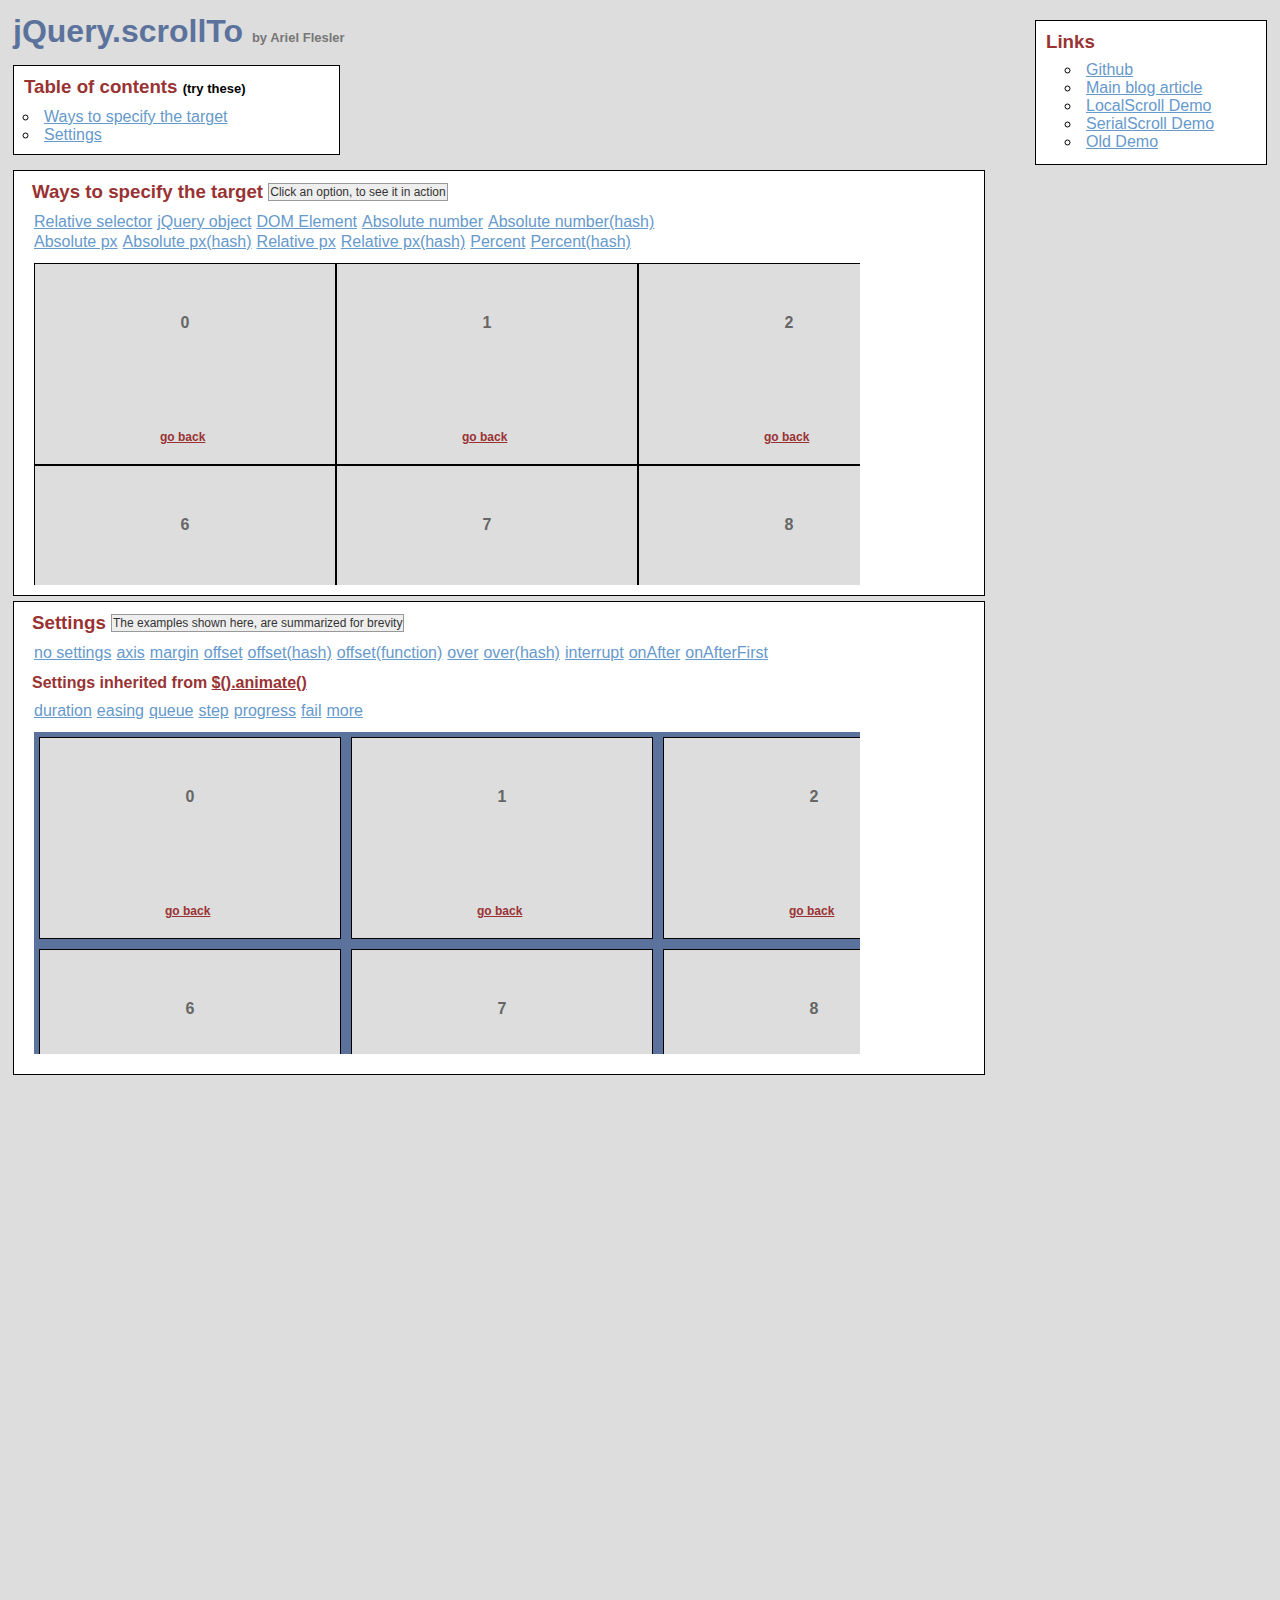
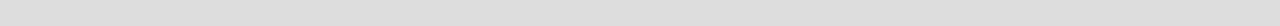
<file: documentation/assets/plugins/jquery-scrollTo/demo/index.html>
<!DOCTYPE html PUBLIC "-//W3C//DTD XHTML 1.0 Transitional//EN" "http://www.w3.org/TR/xhtml1/DTD/xhtml1-transitional.dtd">
<html xmlns="http://www.w3.org/1999/xhtml">
<head>
	<meta http-equiv="Content-Type" content="text/html; charset=iso-8859-1" />
	<title>jQuery.scrollTo</title>
	<meta name="keywords" content="javascript, jquery, plugins, scroll, scrollTo, smooth, animation, to, effect, ariel, flesler, window, overflow, element, navigation, customizable" />
	<meta name="description" content="Demo of jQuery.scrollTo. Lightweight, cross-browser and highly customizable animated scrolling with jQuery, made by Ariel Flesler." />
	<meta name="robots" content="index,follow" />
	<link type="text/css" rel="stylesheet" href="css/style.css" />
	<script type="text/javascript" src="https://ajax.googleapis.com/ajax/libs/jquery/1.8.0/jquery.min.js"></script>
	<script type="text/javascript" src="../jquery.scrollTo.min.js"></script>
	<script type="text/javascript">
		jQuery(function( $ ){
			/**
			 * Demo binding and preparation, no need to read this part
			 */
				//borrowed from jQuery easing plugin
				//http://gsgd.co.uk/sandbox/jquery.easing.php
				$.easing.elasout = function(x, t, b, c, d) {
					var s=1.70158;var p=0;var a=c;
					if (t==0) return b;  if ((t/=d)==1) return b+c;  if (!p) p=d*.3;
					if (a < Math.abs(c)) { a=c; var s=p/4; }
					else var s = p/(2*Math.PI) * Math.asin (c/a);
					return a*Math.pow(2,-10*t) * Math.sin( (t*d-s)*(2*Math.PI)/p ) + c + b;
				};
				$('a.back').click(function() {
					$(this).parents('div.pane').scrollTo(0, 800, { queue:true });
					$(this).parents('div.section').find('span.message').text( this.title);
					return false;
				});
				//just for the example, to stop the click on the links.
				$('ul.links').click(function(e){
					var link = e.target;
					if (link.target === '_blank') {
						return;
					}
					e.preventDefault();
					link.blur();
					if (link.title) {
						$(this).parent().find('span.message').text(link.title);
					}
				});
			
			// This one is important, many browsers don't reset scroll on refreshes
			// Reset all scrollable panes to (0,0)
			$('div.pane').scrollTo(0);
			// Reset the screen to (0,0)
			$.scrollTo(0);
			
			// TOC, shows how to scroll the whole window
			$('#toc a').click(function() {//$.scrollTo works EXACTLY the same way, but scrolls the whole screen
				$.scrollTo(this.hash, 1500, { easing:'elasout' });
				$(this.hash).find('span.message').text(this.title);
				return false;
			});
			
			// Target examples bindings
			var $target = $('#pane-target');
			$('#target-examples a').click(function() {
				$target.stop(true);
			});

			$('#relative-selector').click(function() {
				$target.scrollTo('li:eq(7)', 800);
			});
			$('#jquery-object').click(function() {
				$target.scrollTo($('#pane-target li:eq(14)') , 800);
			});
			$('#dom-element').click(function() {
				$target.scrollTo(document.getElementById('twenty'), 800);
			});
			$('#absolute-number').click(function() {
				$target.scrollTo(150, 800);
			});
			$('#absolute-number-hash').click(function() {
				$target.scrollTo({ top:800, left:700}, 800);
			});
			$('#absolute-px').click(function() {
				$target.scrollTo('520px', 800);
			});
			$('#absolute-px-hash').click(function() {
				$target.scrollTo({top:'110px', left:'290px'}, 800);
			});
			$('#relative-px').click(function() {
				$target.scrollTo('+=100', 500);
			});
			$('#relative-px-hash').click(function() {				
				$target.scrollTo({top:'-=100px', left:'+=100'}, 500);
			});
			$('#percentage-px').click(function() {				
				$target.scrollTo('50%', 800);
			});
			$('#percentage-px-hash').click(function() {				
				$target.scrollTo({top:'50%', left:'20%'}, 800);
			});
			
			// Settings examples bindings, they will all scroll to the same place, with different settings
			var $settings = $('#pane-settings');
			$('#settings-examples a').click(function() {
				// before each animation, reset to (0,0), skip this.
				$settings.stop(true).scrollTo(0);
			});
			
			$('#settings-no').click(function() {
				$settings.scrollTo('li:eq(15)', 1000);
			});
			$('#settings-axis').click(function() {// only scroll horizontally
				$settings.scrollTo('li:eq(15)', 1000, { axis:'x' });
			});
			$('#settings-duration').click(function() {// it's the same as specifying it in the 2nd argument
				$settings.scrollTo('li:eq(15)', { duration: 3000 });
			});
			$('#settings-easing').click(function() {
				$settings.scrollTo('li:eq(15)', 2500, { easing:'elasout' });
			});
			$('#settings-margin').click(function() {//scroll to the "outer" position of the element
				$settings.scrollTo('li:eq(15)', 1000, { margin:true });
			});
			$('#settings-offset').click(function() {//same as { top:-50, left:-50 }
				$settings.scrollTo('li:eq(15)', 1000, { offset:-50 });
			});
			$('#settings-offset-hash').click(function() {
				$settings.scrollTo('li:eq(15)', 1000, { offset:{ top:-5, left:-30 } });
			});
			$('#settings-offset-function').click(function() {
				$settings.scrollTo('li:eq(15)', 1000, {offset: function() { return {top:-30, left:-5}; }});
			});
			$('#settings-over').click(function() {//same as { top:-50, left:-50 }
				$settings.scrollTo('li:eq(15)', 1000, { over:0.5 });
			});
			$('#settings-over-hash').click(function() {
				$settings.scrollTo('li:eq(15)', 1000, { over:{ top:0.2, left:-0.5 } });
			});
			$('#settings-interrupt').click(function() {
				$settings.scrollTo('li:eq(15)', 10000, { interrupt:true });
			});
			$('#settings-queue').click(function() {//in this case, having 'axis' as 'xy' or 'yx' matters.
				$settings.scrollTo('li:eq(15)', 2000, { queue:true });
			});
			$('#settings-onAfter').click(function() {
				$settings.scrollTo('li:eq(15)', 2000, { 
					onAfter:function() {
						$('#settings-message').text('Got there!');
					}
				});
			});
			$('#settings-onAfterFirst').click(function() {//onAfterFirst exists only when queuing
				$settings.scrollTo('li:eq(15)', 1600, { 
					queue:true,
					onAfterFirst:function() {
						$('#settings-message').text('Got there horizontally!');
					},
					onAfter:function() {
						$('#settings-message').text('Got there vertically!');
					}
				});
			});
			$('#settings-step').click(function() {
				$settings.scrollTo('li:eq(15)', 2000, {step:function(now) {
					$('#settings-message').text(now.toFixed(2));
				}});
			});
			$('#settings-progress').click(function() {
				$settings.scrollTo('li:eq(15)', 2000, {progress:function(_, now) {
					$('#settings-message').text(Math.round(now*100) + '%');
				}});
			});
			$('#settings-fail').click(function() {
				$settings.scrollTo('li:eq(15)', 10000, {interrupt:true, fail:function() {
					$('#settings-message').text('Scroll interrupted!');
				}});
			});
		});
	</script>
</head>
<body>
	<h1>jQuery.scrollTo&nbsp;<strong>by Ariel Flesler</strong></h1>
	
	<div id="toc" class="part">
		<h3>Table of contents&nbsp;<strong>(try these)</strong></h3>
		<ul>
			<li><a title="$.scrollTo('#target-examples', 800, {easing:'elasout'});" href="#target-examples">Ways to specify the target</a></li>
			<li><a title="$.scrollTo('#settings-examples', 800, {easing:'elasout'});" href="#settings-examples">Settings</a></li>
		</ul>
	</div>
	
	<div id="links" class="part">
		<h3>Links</h3>
		<ul>
			<li><a target="_blank" href="https://github.com/flesler/jquery.scrollTo">Github</a></li>
			<li><a target="_blank" href="http://flesler.blogspot.com/2007/10/jqueryscrollto.html">Main blog article</a></li>
			<li><a target="_blank" href="http://demos.flesler.com/jquery/localScroll/">LocalScroll Demo</a></li>
			<li><a target="_blank" href="http://demos.flesler.com/jquery/serialScroll/">SerialScroll Demo</a></li>
			<li><a target="_blank" href="index.old.html">Old Demo</a></li>
		</ul>
	</div>
	<div id="target-examples" class="section part">
		<h3>Ways to specify the target&nbsp;<span id="target-message" class="message">Click an option, to see it in action</span></h3>
		<ul class="links">
			<li><a title="$(...).scrollTo('li:eq(7)', 800);" id="relative-selector" href="#">Relative selector</a></li>
			<li><a title="$(...).scrollTo($('div li:eq(14)'), 800);" id="jquery-object" href="#">jQuery object</a></li>
			<li><a title="$(...).scrollTo(document.getElementById('twenty'), 800);" id="dom-element" href="#">DOM Element</a></li>
			<li><a title="$(...).scrollTo(150, 800);" id="absolute-number" href="#">Absolute number</a></li>
			<li><a title="$(...).scrollTo({ top:800, left:700}, 800);" id="absolute-number-hash" href="#">Absolute number(hash)</a></li>
		</ul>
		<ul class="links">
			<li><a title="$(...).scrollTo('520px', 800);" id="absolute-px" href="#">Absolute px</a></li>
			<li><a title="$(...).scrollTo({top:'110px', left:'290px'}, 800);" id="absolute-px-hash" href="#">Absolute px(hash)</a></li>
			<li><a title="$(...).scrollTo('+=100px', 800);" id="relative-px" href="#">Relative px</a></li>
			<li><a title="$(...).scrollTo({top:'-=100px', left:'+=100'}, 800);" id="relative-px-hash" href="#">Relative px(hash)</a></li>
			<li><a title="$(...).scrollTo('50%', 800);" id="percentage-px" href="#">Percent</a></li>
			<li><a title="$(...).scrollTo({top:'50%', left:'20%'}, 800);" id="percentage-px-hash" href="#">Percent(hash)</a></li>
		</ul>
		<div id="pane-target" class="pane">
			<ul class="elements" style="height:1011px; width:1820px;">
				<li><p>0</p><a href="#" title="$(...).scrollTo(0, 800, {queue:true});" class="back">go back</a></li><li><p>1</p><a href="#" title="$(...).scrollTo(0, 800, {queue:true});" class="back">go back</a></li><li><p>2</p><a href="#" title="$(...).scrollTo(0, 800, {queue:true});" class="back">go back</a></li><li><p>3</p><a href="#" title="$(...).scrollTo(0, 800, {queue:true});" class="back">go back</a></li><li><p>4</p><a href="#" title="$(...).scrollTo(0, 800, {queue:true});" class="back">go back</a></li><li><p>5</p><a href="#" title="$(...).scrollTo(0, 800, {queue:true});" class="back">go back</a></li><li><p>6</p><a href="#" title="$(...).scrollTo(0, 800, {queue:true});" class="back">go back</a></li><li><p>7</p><a href="#" title="$(...).scrollTo(0, 800, {queue:true});" class="back">go back</a></li><li><p>8</p><a href="#" title="$(...).scrollTo(0, 800, {queue:true});" class="back">go back</a></li><li><p>9</p><a href="#" title="$(...).scrollTo(0, 800, {queue:true});" class="back">go back</a></li><li><p>10</p><a href="#" title="$(...).scrollTo(0, 800, {queue:true});" class="back">go back</a></li><li><p>11</p><a href="#" title="$(...).scrollTo(0, 800, {queue:true});" class="back">go back</a></li><li><p>12</p><a href="#" title="$(...).scrollTo(0, 800, {queue:true});" class="back">go back</a></li><li><p>13</p><a href="#" title="$(...).scrollTo(0, 800, {queue:true});" class="back">go back</a></li><li><p>14</p><a href="#" title="$(...).scrollTo(0, 800, {queue:true});" class="back">go back</a></li><li><p>15</p><a href="#" title="$(...).scrollTo(0, 800, {queue:true});" class="back">go back</a></li><li><p>16</p><a href="#" title="$(...).scrollTo(0, 800, {queue:true});" class="back">go back</a></li><li><p>17</p><a href="#" title="$(...).scrollTo(0, 800, {queue:true});" class="back">go back</a></li><li><p>18</p><a href="#" title="$(...).scrollTo(0, 800, {queue:true});" class="back">go back</a></li><li><p>19</p><a href="#" title="$(...).scrollTo(0, 800, {queue:true});" class="back">go back</a></li><li id="twenty"><p>20</p><a href="#" title="$(...).scrollTo(0, 800, {queue:true});" class="back">go back</a></li><li><p>21</p><a href="#" title="$(...).scrollTo(0, 800, {queue:true});" class="back">go back</a></li><li><p>22</p><a href="#" title="$(...).scrollTo(0, 800, {queue:true});" class="back">go back</a></li><li><p>23</p><a href="#" title="$(...).scrollTo(0, 800, {queue:true});" class="back">go back</a></li><li><p>24</p><a href="#" title="$(...).scrollTo(0, 800, {queue:true});" class="back">go back</a></li><li><p>25</p><a href="#" title="$(...).scrollTo(0, 800, {queue:true});" class="back">go back</a></li><li><p>26</p><a href="#" title="$(...).scrollTo(0, 800, {queue:true});" class="back">go back</a></li><li><p>27</p><a href="#" title="$(...).scrollTo(0, 800, {queue:true});" class="back">go back</a></li><li><p>28</p><a href="#" title="$(...).scrollTo(0, 800, {queue:true});" class="back">go back</a></li><li><p>29</p><a href="#" title="$(...).scrollTo(0, 800, {queue:true});" class="back">go back</a></li>
			</ul>
		</div>
	</div>
	<div id="settings-examples" class="section part">
		<h3>Settings&nbsp;<span id="settings-message" class="message">The examples shown here, are summarized for brevity</span></h3>
		<ul class="links">
			<li><a title="$(...).scrollTo('li:eq(15)', 1000);" id="settings-no" href="#">no settings</a></li>
			<li><a title="$(...).scrollTo('li:eq(15)', 1000, {axis:'x'});//only scroll on this axis (can be x, y, xy or yx)" id="settings-axis" href="#">axis</a></li>
			<li><a title="$(...).scrollTo('li:eq(15)', 1000, {margin:true});//deduct the margin and border from the final position" id="settings-margin" href="#">margin</a></li>
			<li><a title="$(...).scrollTo('li:eq(15)', 1000, {offset:-50});//add or deduct from the final position" id="settings-offset" href="#">offset</a></li>
			<li><a title="$(...).scrollTo('li:eq(15)', 1000, {offset: {top:-5, left:-30} });" id="settings-offset-hash" href="#">offset(hash)</a></li>
			<li><a title="$(...).scrollTo('li:eq(15)', 1000, {offset: function() { return {top:-30, left:-5}; }});" id="settings-offset-function" href="#">offset(function)</a></li>
			<li><a title="$(...).scrollTo('li:eq(15)', 1000, {over:0.5});//add or deduct a fraction of its height/width" id="settings-over" href="#">over</a></li>
			<li><a title="$(...).scrollTo('li:eq(15)', 1000, {over:{top:0.2, left:-0.5});" id="settings-over-hash" href="#">over(hash)</a></li>
			<li><a title="Scroll manually to interrupt the animation" id="settings-interrupt" href="#">interrupt</a></li>
			<li><a title="$(...).scrollTo('li:eq(15)', 1600, {onAfter:function() { } });//called after the scrolling ends" id="settings-onAfter" href="#">onAfter</a></li>
			<li><a title="$(...).scrollTo('li:eq(15)', 1600, {queue:true, onAfterFirst:function() { } });//called after the first axis scrolled" id="settings-onAfterFirst" href="#">onAfterFirst</a></li>
		</ul>
		<h4>Settings inherited from <a href="http://api.jquery.com/animate/#animate-properties-options" target="_blank">$().animate()</a></h4>
		<ul class="links">
			<li><a title="$(...).scrollTo('li:eq(15)', {duration:3000});//another way of calling the plugin" id="settings-duration" href="#">duration</a></li>
			<li><a title="$(...).scrollTo('li:eq(15)', 2500, {easing:'elasout'});//specify an easing equation" id="settings-easing" href="#">easing</a></li>
			<li><a title="$(...).scrollTo('li:eq(15)', 1600, {queue:true});//scroll one axis, then the other" id="settings-queue" href="#">queue</a></li>
			<li><a title="$(...).scrollTo('li:eq(15)', 2500, {step:function() { }'});//specify a step function" id="settings-step" href="#">step</a></li>
			<li><a title="$(...).scrollTo('li:eq(15)', 2500, {progress:function() { }'});//specify a progress function" id="settings-progress" href="#">progress</a></li>
			<li><a title="Scroll manually to interrupt and trigger the callback" id="settings-fail" href="#">fail</a></li>
			<li><a href="http://api.jquery.com/animate/#animate-properties-options" target="_blank">more</a></li>
		</ul>
		<div id="pane-settings" class="pane">
			<ul class="elements" style="height:1062px;width:1877px;">
				<li><p>0</p><a href="#" title="$(...).scrollTo(0, 800, {queue:true});" class="back">go back</a></li><li><p>1</p><a href="#" title="$(...).scrollTo(0, 800, {queue:true});" class="back">go back</a></li><li><p>2</p><a href="#" title="$(...).scrollTo(0, 800, {queue:true});" class="back">go back</a></li><li><p>3</p><a href="#" title="$(...).scrollTo(0, 800, {queue:true});" class="back">go back</a></li><li><p>4</p><a href="#" title="$(...).scrollTo(0, 800, {queue:true});" class="back">go back</a></li><li><p>5</p><a href="#" title="$(...).scrollTo(0, 800, {queue:true});" class="back">go back</a></li><li><p>6</p><a href="#" title="$(...).scrollTo(0, 800, {queue:true});" class="back">go back</a></li><li><p>7</p><a href="#" title="$(...).scrollTo(0, 800, {queue:true});" class="back">go back</a></li><li><p>8</p><a href="#" title="$(...).scrollTo(0, 800, {queue:true});" class="back">go back</a></li><li><p>9</p><a href="#" title="$(...).scrollTo(0, 800, {queue:true});" class="back">go back</a></li><li><p>10</p><a href="#" title="$(...).scrollTo(0, 800, {queue:true});" class="back">go back</a></li><li><p>11</p><a href="#" title="$(...).scrollTo(0, 800, {queue:true});" class="back">go back</a></li><li><p>12</p><a href="#" title="$(...).scrollTo(0, 800, {queue:true});" class="back">go back</a></li><li><p>13</p><a href="#" title="$(...).scrollTo(0, 800, {queue:true});" class="back">go back</a></li><li><p>14</p><a href="#" title="$(...).scrollTo(0, 800, {queue:true});" class="back">go back</a></li><li><p>15</p><a href="#" title="$(...).scrollTo(0, 800, {queue:true});" class="back">go back</a></li><li><p>16</p><a href="#" title="$(...).scrollTo(0, 800, {queue:true});" class="back">go back</a></li><li><p>17</p><a href="#" title="$(...).scrollTo(0, 800, {queue:true});" class="back">go back</a></li><li><p>18</p><a href="#" title="$(...).scrollTo(0, 800, {queue:true});" class="back">go back</a></li><li><p>19</p><a href="#" title="$(...).scrollTo(0, 800, {queue:true});" class="back">go back</a></li><li><p>20</p><a href="#" title="$(...).scrollTo(0, 800, {queue:true});" class="back">go back</a></li><li><p>21</p><a href="#" title="$(...).scrollTo(0, 800, {queue:true});" class="back">go back</a></li><li><p>22</p><a href="#" title="$(...).scrollTo(0, 800, {queue:true});" class="back">go back</a></li><li><p>23</p><a href="#" title="$(...).scrollTo(0, 800, {queue:true});" class="back">go back</a></li><li><p>24</p><a href="#" title="$(...).scrollTo(0, 800, {queue:true});" class="back">go back</a></li><li><p>25</p><a href="#" title="$(...).scrollTo(0, 800, {queue:true});" class="back">go back</a></li><li><p>26</p><a href="#" title="$(...).scrollTo(0, 800, {queue:true});" class="back">go back</a></li><li><p>27</p><a href="#" title="$(...).scrollTo(0, 800, {queue:true});" class="back">go back</a></li><li><p>28</p><a href="#" title="$(...).scrollTo(0, 800, {queue:true});" class="back">go back</a></li><li><p>29</p><a href="#" title="$(...).scrollTo(0, 800, {queue:true});" class="back">go back</a></li>
			</ul>
		</div>
	</div>
</body>
</html>
</file>
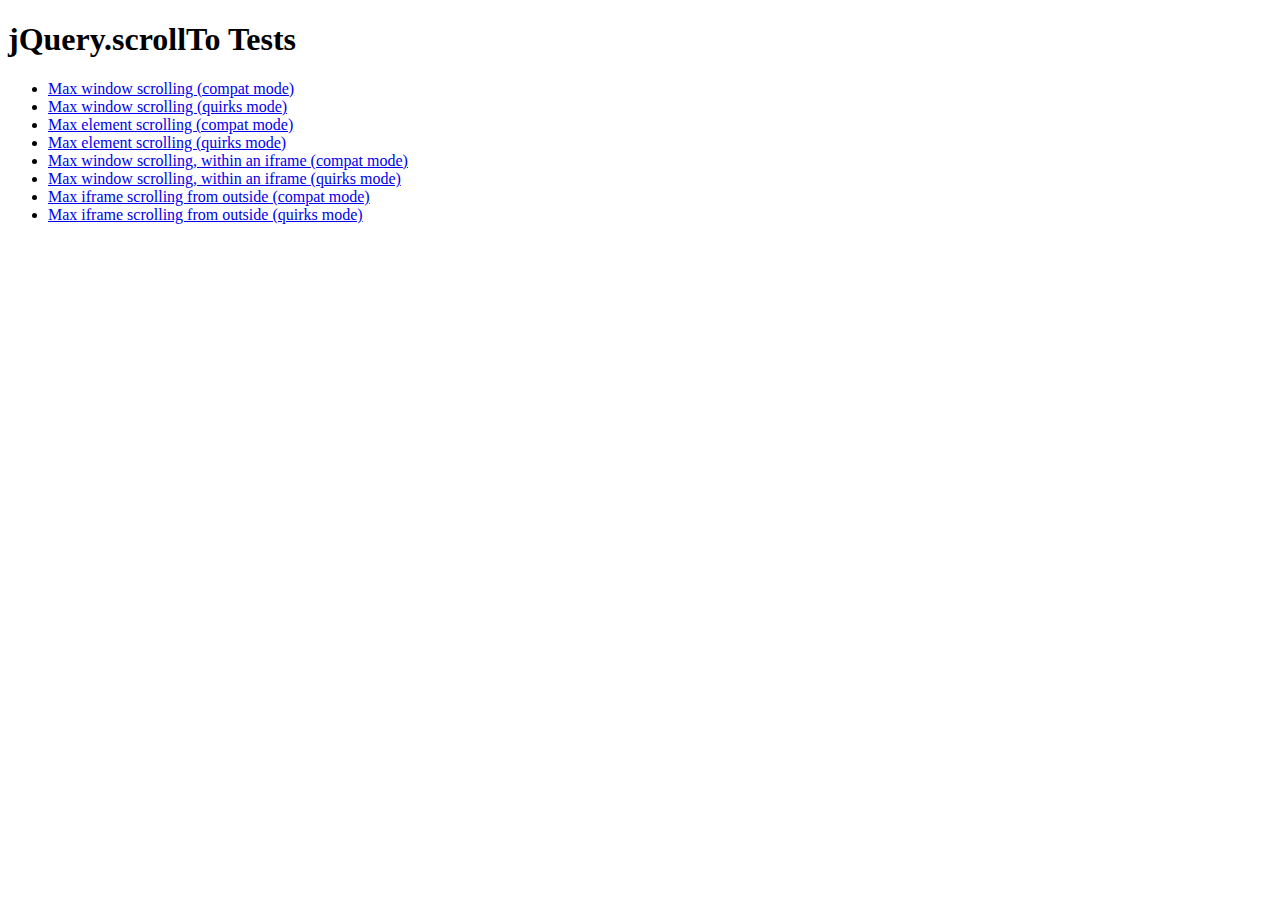
<file: documentation/assets/plugins/jquery-scrollTo/tests/index.html>
<!DOCTYPE html PUBLIC "-//W3C//DTD XHTML 1.0 Transitional//EN" "http://www.w3.org/TR/xhtml1/DTD/xhtml1-transitional.dtd">
<html xmlns="http://www.w3.org/1999/xhtml">
<head>
	<meta http-equiv="Content-Type" content="text/html; charset=iso-8859-1" />
	<title>jQuery.scrollTo Tests</title>
	<meta name="keywords" content="javascript, jquery, plugins, scroll, scrollTo, smooth, animation, to, effect, ariel, flesler, window, overflow, element, navigation, customizable" />
	<meta name="description" content="Tests for jQuery ScrollTo. Made by Ariel Flesler." />
	<meta name="robots" content="index,follow" />
</head>
<body>
	<h1>jQuery.scrollTo Tests</h1>
	
	<ul>
		<li><a href="WinMaxY-compat.html">Max window scrolling (compat mode)</a></li>
		<li><a href="WinMaxY-quirks.html">Max window scrolling (quirks mode)</a></li>
		<li><a href="ElemMaxY-compat.html">Max element scrolling (compat mode)</a></li>
		<li><a href="ElemMaxY-quirks.html">Max element scrolling (quirks mode)</a></li>
		<li><a href="WinMaxY-with-iframe-compat.html">Max window scrolling, within an iframe (compat mode)</a></li>
		<li><a href="WinMaxY-with-iframe-quirks.html">Max window scrolling, within an iframe (quirks mode)</a></li>
		<li><a href="WinMaxY-to-iframe-compat.html">Max iframe scrolling from outside (compat mode)</a></li>
		<li><a href="WinMaxY-to-iframe-quirks.html">Max iframe scrolling from outside (quirks mode)</a></li>
	</ul>
</body>
</html>
</file>
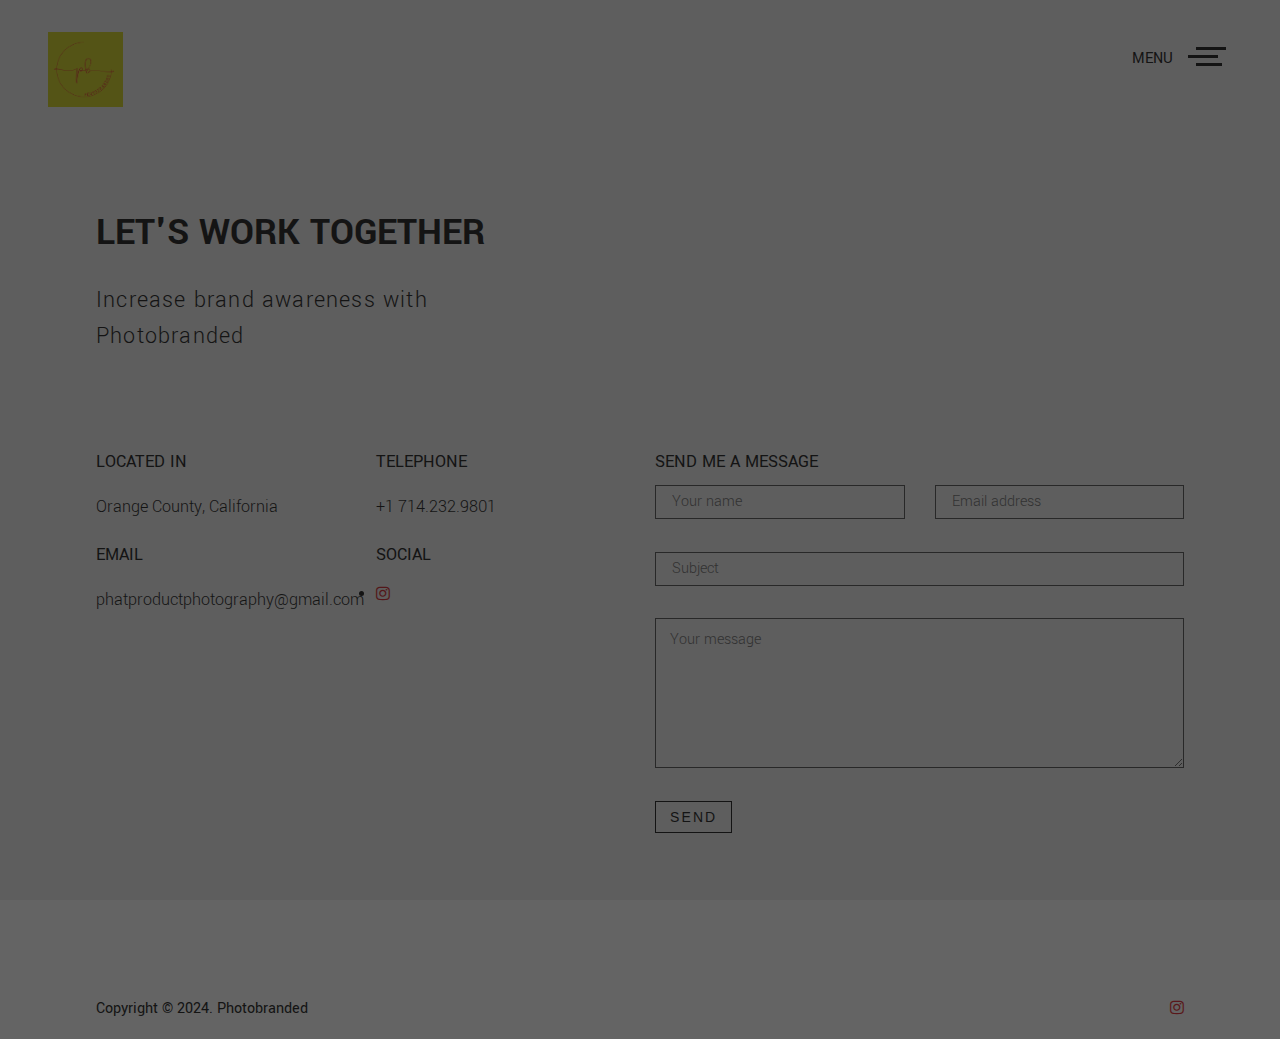
<file: contact.html>
<!DOCTYPE html>
<html>

  <head>
    <title>Photobranded</title>
    <!-- Metadata -->
    <meta charset="utf-8">
    <meta name="viewport" content="width=device-width, initial-scale=1">
    <!-- Favicon -->
    <link rel="icon" type="image/png" href="assets/images/ico/logo_final1-03 copy.png" />
    <!-- CSS Plugins -->
    <link rel="stylesheet" href="assets/css/plugins.min.css">
    <!-- Custom CSS File -->
    <link rel="stylesheet" href="assets/css/style.css">
    <!-- Add icon library -->
<link rel="stylesheet" href="https://cdnjs.cloudflare.com/ajax/libs/font-awesome/4.7.0/css/font-awesome.min.css">
  </head>

  <body>
    <div class="ms-main-container">
      <!-- Preloader -->
      <div class="ms-preloader"></div>
      <!-- Header -->
      <header class="ms-header">
        <nav class="ms-nav">
          <div class="ms-logo">
            <a href="index.html" data-type="page-transition">
              <div class="logo-dark current"><img src="logo_final1-03 copy.png" alt="logo image"></div>
              <div class="logo-light"><img src="logo_final1-03 copy.png" alt="logo image"></div>
            </a>
          </div>
          <button class="hamburger" type="button" data-toggle="navigation">
            <span class="hamburger-box">
              <span class="hamburger-label">menu</span>
              <span class="hamburger-inner"></span>
            </span>
          </button>
          <div class="height-full-viewport">
            <ul class="ms-navbar">
              <!-- Nav Link -->
              <li class="nav-item">
                <a href="index.html" data-type="page-transition">
                  <span class="ms-btn">home</span>
                </a>
              </li>

              <!-- Nav Link -->
              <!-- <li class="nav-item">
                <a href="drinkbarcode.html" data-type="page-transition">
                  <span class="ms-btn">drink Barcode</span>
                </a>
              </li>
               Nav Link 
              <li class="nav-item">
                <a href="Seventh Generation.html" data-type="page-transition">
                  <span class="ms-btn">Seveneth Generation</span>
                </a>
              </li>
               Nav Link
              <li class="nav-item">
                <a href="Targus.html" data-type="page-transition">
                  <span class="ms-btn">Targus</span>
                </a>
              </li>
             Nav Link 
              <li class="nav-item">
                <a href="ZumBar.html" data-type="page-transition">
                  <span class="ms-btn">ZumBar</span>
                </a>
              </li> -->

              <!-- Nav Link -->
              <li class="nav-item">
                <a href="contact.html" data-type="page-transition">
                  <span class="ms-btn">contact</span>
                </a>
              </li>
            </ul>
          </div>
        </nav>
      </header>
      <!-- Container -->
      <main class="ms-container">
        <!-- Page Title -->
        <div class="ms-section__block">
          <div class="ms-page-title">
            <h2 class="page-header">Let's work together</h2>
            <p class="page-desc">Increase brand awareness with Photobranded</p>
          </div>
        </div>
        <!-- Page Content -->
        <div class="ms-section__block">
          <div id="contact" class="row">
          <div class="col-md-6">
            <div class="row">
                <div class="col-md-6">
                  <h6>located in</h6>
                  <p>Orange County, California</p>
                </div>
                <div class="col-md-6">
                  <h6>telephone</h6>
                  <p>+1 714.232.9801</p>
                </div>
                <div class="col-md-6">
                  <h6>email</h6>
                  <p>phatproductphotography@gmail.com</p>
                </div>
                <div class="col-md-6 cont-soc">
                  <h6>social</h6>
                  <p>
                    <li><a href="https://www.instagram.com/photobrandedstudio" class="fa fa-instagram"></a></li>
                  </p>
                </div>
              </div>
            </div>
            <div class="col-md-6">
              <h6>Send me a message</h6>
              <form name = "contact" netlify>
                <div class="row">
                  <div class="form-group col-md-6">
                    <input type="text" name="name" class="form-control" id="cl" placeholder="Your name" autocomplete="off">
                  </div>
                  <div class="form-group col-md-6">
                    <input type="email" name="email" class="form-control" placeholder="Email address" autocomplete="off">
                  </div>
                  <div class="form-group col-md-12">
                    <input type="text" name="subject" class="form-control" placeholder="Subject">
                  </div>
                  <div class="form-group col-md-12">
                    <textarea name="message" class="form-control" id="message" placeholder="Your message"></textarea>
                  </div>
                  <div class="col-md-12">
                    <!-- <div class="ms-button" data-title="send"> -->
                      <button type="submit"class="ms-button">Send</button>
                    <!-- </div> -->
                  </div>
                </div>
              </form>
            </div>
            </div>
        </div>
      </main>
      <!-- Footer -->
      <footer>
        <div class="ms-footer">
          <div class="copyright">Copyright © 2024. Photobranded</div>
          <ul class="socials">
            <li><a href="https://www.instagram.com/photobrandedstudio" class="fa fa-instagram"></a></li>
          </ul>
        </div>
      </footer>
    </div>
    <!-- JS Libraries -->
    <!-- jquery-2.1.3.min js -->
    <script type="text/javascript" src='assets/js/jquery-3.2.1.min.js'></script>
    <!-- Vendors -->
    <script type="text/javascript" src='assets/js/plugins.min.js'></script>
    <!-- Main js -->
    <script type="text/javascript" src="assets/js/main.js"></script>
  </body>

</html>
</file>
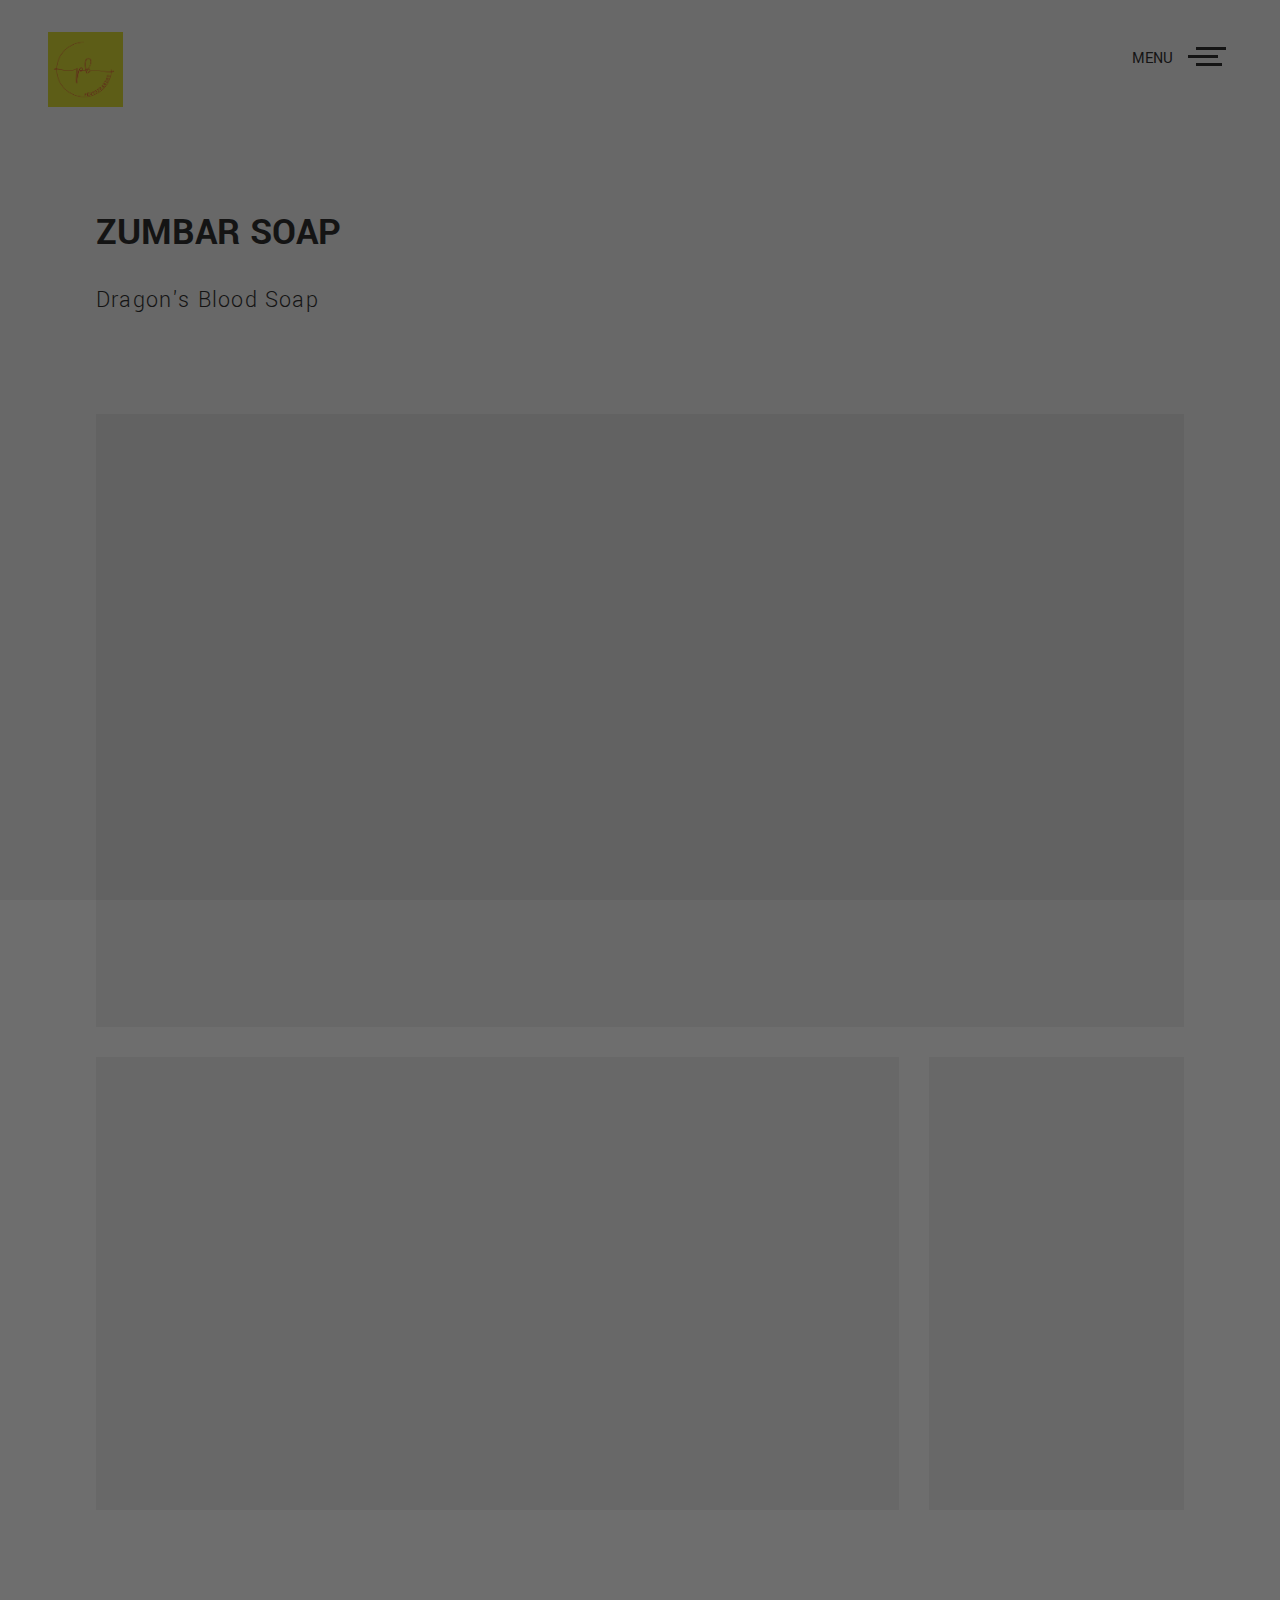
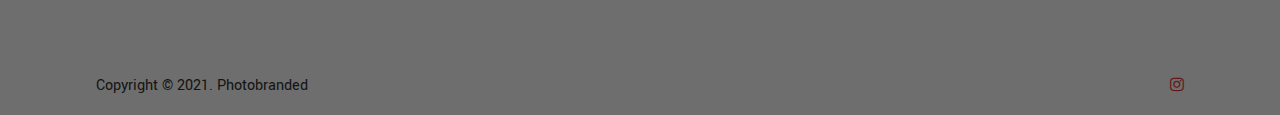
<file: ZumBar.html>
<!DOCTYPE html>
<html>
  <head>
    <title>Photobranded</title>
    <!-- Metadata -->
    <meta charset="utf-8">
    <meta name="viewport" content="width=device-width, initial-scale=1">
    <!-- Favicon -->
    <link rel="icon" type="image/png" href="assets/images/ico/logo_final1-03 copy.png" />
    <!-- CSS Plugins -->
    <link rel="stylesheet" href="assets/css/plugins.min.css">
    <!-- Custom CSS File -->
    <link rel="stylesheet" href="assets/css/style.css">
        <!-- Add icon library -->
<link rel="stylesheet" href="https://cdnjs.cloudflare.com/ajax/libs/font-awesome/4.7.0/css/font-awesome.min.css">
  </head>
  <body>
    <div class="ms-main-container">
      <!-- Preloader -->
      <div class="ms-preloader"></div>
      <!-- Header -->
      <header class="ms-header">
        <nav class="ms-nav">
          <div class="ms-logo">
            <a href="index.html" data-type="page-transition">
              <div class="logo-dark current"><img src="logo_final1-03 copy.png" alt="logo image"></div>
              <div class="logo-light"><img src="logo_final1-03 copy.png" alt="logo image"></div>
            </a>
          </div>
          <button class="hamburger" type="button" data-toggle="navigation">
          <span class="hamburger-box">
            <span class="hamburger-label">menu</span>
            <span class="hamburger-inner"></span>
          </span>
          </button>
          <div class="height-full-viewport">
            <ul class="ms-navbar">
             <!-- Nav Link -->
             <li class="nav-item">
              <a href="index.html" data-type="page-transition">
                <span class="ms-btn">home</span>
              </a>
            </li>
            <!-- Nav Link -->
            <!-- <li class="nav-item">
              <a href="albums.html" data-type="page-transition">
                <span class="ms-btn">albums</span>
                <span class="nav-item__label">View all our works</span>
              </a>
            </li> -->
            <!-- Nav Link -->
            <li class="nav-item">
              <a href="drinkbarcode.html" data-type="page-transition">
                <span class="ms-btn">drink Barcode</span>
              </a>
            </li>
            <!-- Nav Link -->
            <li class="nav-item">
              <a href="Seventh Generation.html" data-type="page-transition">
                <span class="ms-btn">Seveneth Generation</span>
              </a>
            </li>
            <!-- Nav Link -->
            <li class="nav-item">
              <a href="Targus.html" data-type="page-transition">
                <span class="ms-btn">Targus</span>
              </a>
            </li>
            <!-- Nav Link -->
            <li class="nav-item">
              <a href="ZumBar.html" data-type="page-transition">
                <span class="ms-btn">ZumBar</span>
              </a>
            </li>
            <!-- Nav Link -->
            <!-- <li class="nav-item">
              <a href="blog.html" data-type="page-transition">
                <span class="ms-btn">blog</span>
                <span class="nav-item__label">Discover fascinating stories</span>
              </a>
            </li> -->
            <!-- Nav Link -->
            <!-- <li class="nav-item">
              <a href="about.html" data-type="page-transition">
                <span class="ms-btn">about</span>
                <span class="nav-item__label">Learn more about the author</span>
              </a>
            </li> -->
            <!-- Nav Link -->
            <li class="nav-item">
              <a href="contact.html" data-type="page-transition">
                <span class="ms-btn">contact</span>
              </a>
            </li>
            </ul>
          </div>
        </nav>
      </header>
      <!-- Container -->
      <main class="ms-container">
        <!-- Page Title -->
        <div class="ms-section__block">
          <div class="ms-page-title">
            <h2 class="page-header">ZumBar Soap</h2>
            <p class="page-desc">Dragon's Blood Soap</p>
          </div>
        </div>
        <!-- Page Content -->
        <div class="ms-section__block">
          <div id="gallery">
            <img alt="image 1"
            src="assets/images/gallery/Zum Bar-5.jpg"
            data-image="assets/images/gallery/Zum Bar-5.jpg"
            data-description="image placeholder">
            <img alt="image 1"
            src="assets/images/gallery/Zum Bar-2.jpg"
            data-image="assets/images/gallery/Zum Bar-2.jpg"
            data-description="image placeholder">
            <img alt="image 3"
            src="assets/images/gallery/Zum Bar-6.jpg"
            data-image="assets/images/gallery/Zum Bar-6.jpg"
            data-description="image placeholder">
          </div>
        </div>
       
      </main>
      <!-- Footer -->
      <footer>
        <div class="ms-footer">
          <div class="copyright">Copyright © 2021. Photobranded</div>
          <ul class="socials">
            <li><a href="https://www.instagram.com/photobrandedstudio" class="fa fa-instagram"></a></li>
          </ul>
        </div>
      </footer>
    </div>
    <!-- JS Libraries -->
    <!-- jquery-2.1.3.min js -->
    <script type="text/javascript" src='assets/js/jquery-3.2.1.min.js'></script>
    <!-- Vendors -->
    <script type="text/javascript" src='assets/js/plugins.min.js'></script>
    <!-- Main js -->
    <script type="text/javascript" src="assets/js/main.js"></script>
  </body>
</html>
</file>
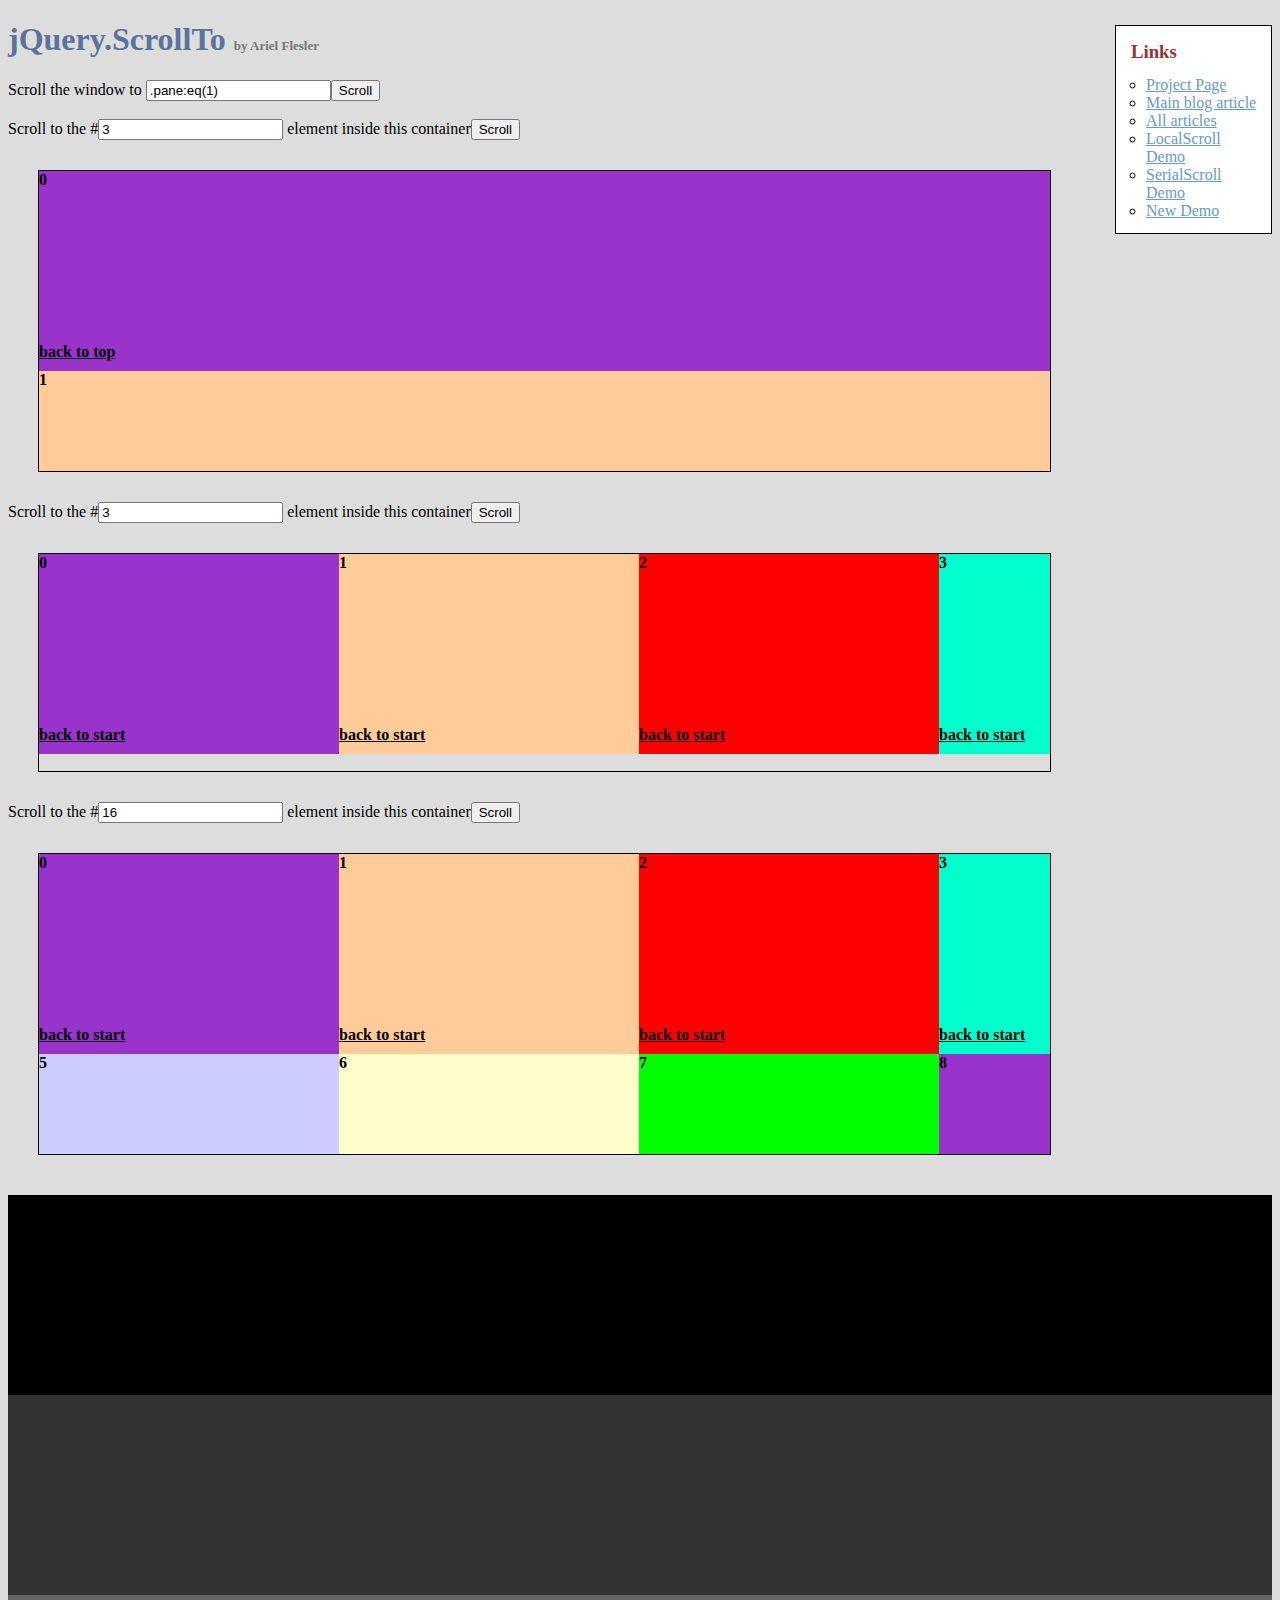
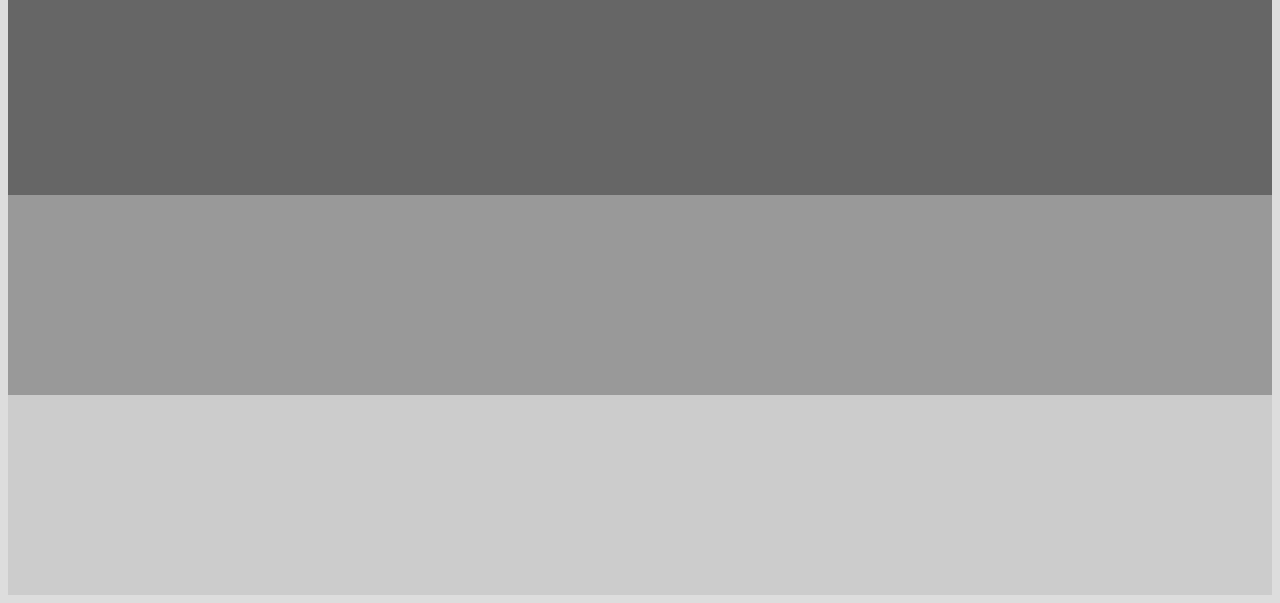
<file: documentation/assets/plugins/jquery-scrollTo/demo/index.old.html>
<!DOCTYPE html PUBLIC "-//W3C//DTD XHTML 1.0 Transitional//EN" "http://www.w3.org/TR/xhtml1/DTD/xhtml1-transitional.dtd">
<html xmlns="http://www.w3.org/1999/xhtml">
<head>
	<meta http-equiv="Content-Type" content="text/html; charset=iso-8859-1" />
	<title>jQuery.ScrollTo</title>
	<meta name="keywords" content="javascript, jquery, plugins, scroll, scrollTo, smooth, animation, to, effect, ariel, flesler, window, overflow, element, navigation, customizable" />
	<meta name="description" content="Demo of jQuery.scrollTo. Lightweight, cross-browser and highly customizable animated scrolling with jQuery, made by Ariel Flesler." />
	<meta name="robots" content="index,follow" />
	<link type="text/css" rel="stylesheet" href="css/style.old.css" />
	<script type="text/javascript" src="https://ajax.googleapis.com/ajax/libs/jquery/1.8.0/jquery.min.js"></script>
	<script type="text/javascript" src="../jquery.scrollTo.js"></script>
	<script type="text/javascript">
		jQuery(function( $ ){
			//borrowed from jQuery easing plugin
			//http://gsgd.co.uk/sandbox/jquery.easing.php
			$.easing.elasout = function(x, t, b, c, d) {
				var s=1.70158;var p=0;var a=c;
				if (t==0) return b;  if ((t/=d)==1) return b+c;  if (!p) p=d*.3;
				if (a < Math.abs(c)) { a=c; var s=p/4; }
				else var s = p/(2*Math.PI) * Math.asin (c/a);
				return a*Math.pow(2,-10*t) * Math.sin( (t*d-s)*(2*Math.PI)/p ) + c + b;
			};	
			$('button').click(function(){//this is not the cleanest way to do this, I'm just keeping it short.
				var index = parseInt( $(this).prev('input').val() ) || 0;
				var $c = $(this).parent().next();
				$c.stop().scrollTo('li:eq('+index+')', {duration:2500, easing:'elasout',axis:$c.attr('id')});
			});
			$('#btn_screen').click(function(){
				$.scrollTo( $('#txt_screen').val(), {duration:2500} );
			});
			$('div.container a').click(function(){
				var $c = $(this).parents('.container');
				$c.stop().scrollTo( 0, {duration:2000,axis:$c.attr('id'), queue:true} );
				return false;
			});
		});
	</script>
</head>
<body>
	<h1>jQuery.ScrollTo&nbsp;<strong>by Ariel Flesler</strong></h1>
	<div id="links" class="part" style="width:135px">
		<h3>Links</h3>
		<ul>
			<li><a target="_blank" href="http://plugins.jquery.com/project/ScrollTo">Project Page</a></li>
			<li><a target="_blank" href="http://flesler.blogspot.com/2007/10/jqueryscrollto.html">Main blog article</a></li>
			<li><a target="_blank" href="http://flesler.blogspot.com/search/label/jQuery.ScrollTo">All articles</a></li>
			<li><a target="_blank" href="http://flesler.webs.com/jQuery.LocalScroll/">LocalScroll Demo</a></li>
			<li><a target="_blank" href="http://flesler.webs.com/jQuery.SerialScroll/">SerialScroll Demo</a></li>
			<li><a target="_blank" href="./" rel="prev" rev="next">New Demo</a></li>
		</ul>
	</div>
	<label for="txt_screen">Scroll the window to <input id="txt_screen" type="text" value=".pane:eq(1)" /><input id="btn_screen" type="button" value="Scroll" /></label><br /><br />
	<label>Scroll to the #<input type="text" value="3" /> element inside this container<button>Scroll</button></label>
	<div id="y" class="container">
		<ul>
			<li style="background-color:#9933CC;"><p>0</p><a href="#">back to top</a></li>
			<li style="background-color:#FFCC99;"><p>1</p><a href="#">back to top</a></li>
			<li style="background-color:#FF0000;"><p>2</p><a href="#">back to top</a></li>
			<li style="background-color:#00FFCC;"><p>3</p><a href="#">back to top</a></li>
			<li style="background-color:#663366;"><p>4</p><a href="#">back to top</a></li>
			<li style="background-color:#CCCCFF;"><p>5</p><a href="#">back to top</a></li>
			<li style="background-color:#FFFFCC;"><p>6</p><a href="#">back to top</a></li>
			<li style="background-color:#00FF00;"><p>7</p><a href="#">back to top</a></li>
		</ul>
	</div>
	<label>Scroll to the #<input type="text" value="3" /> element inside this container<button>Scroll</button></label>
	<div id="x" class="container">
		<ul style="width:4820px;">
			<li style="background-color:#9933CC;"><p>0</p><a href="#">back to start</a></li>
			<li style="background-color:#FFCC99;"><p>1</p><a href="#">back to start</a></li>
			<li style="background-color:#FF0000;"><p>2</p><a href="#">back to start</a></li>
			<li style="background-color:#00FFCC;"><p>3</p><a href="#">back to start</a></li>
			<li style="background-color:#663366;"><p>4</p><a href="#">back to start</a></li>
			<li style="background-color:#CCCCFF;"><p>5</p><a href="#">back to start</a></li>
			<li style="background-color:#FFFFCC;"><p>6</p><a href="#">back to start</a></li>
			<li style="background-color:#00FF00;"><p>7</p><a href="#">back to start</a></li>
			<li style="background-color:#9933CC;"><p>8</p><a href="#">back to start</a></li>
			<li style="background-color:#FFCC99;"><p>9</p><a href="#">back to start</a></li>
			<li style="background-color:#FF0000;"><p>10</p><a href="#">back to start</a></li>
			<li style="background-color:#00FFCC;"><p>11</p><a href="#">back to start</a></li>
			<li style="background-color:#663366;"><p>12</p><a href="#">back to start</a></li>
			<li style="background-color:#CCCCFF;"><p>13</p><a href="#">back to start</a></li>
			<li style="background-color:#FFFFCC;"><p>14</p><a href="#">back to start</a></li>
			<li style="background-color:#00FF00;"><p>15</p><a href="#">back to start</a></li>
		</ul>
	</div>
	<label>Scroll to the #<input type="text" value="16" /> element inside this container<button>Scroll</button></label>
	<div id="xy" class="container">
		<ul style="width:1500px;">
			<li style="background-color:#9933CC;"><p>0</p><a href="#">back to start</a></li>
			<li style="background-color:#FFCC99;"><p>1</p><a href="#">back to start</a></li>
			<li style="background-color:#FF0000;"><p>2</p><a href="#">back to start</a></li>
			<li style="background-color:#00FFCC;"><p>3</p><a href="#">back to start</a></li>
			<li style="background-color:#663366;"><p>4</p><a href="#">back to start</a></li>
			<li style="background-color:#CCCCFF;"><p>5</p><a href="#">back to start</a></li>
			<li style="background-color:#FFFFCC;"><p>6</p><a href="#">back to start</a></li>
			<li style="background-color:#00FF00;"><p>7</p><a href="#">back to start</a></li>
			<li style="background-color:#9933CC;"><p>8</p><a href="#">back to start</a></li>
			<li style="background-color:#FFCC99;"><p>9</p><a href="#">back to start</a></li>
			<li style="background-color:#FF0000;"><p>10</p><a href="#">back to start</a></li>
			<li style="background-color:#00FFCC;"><p>11</p><a href="#">back to start</a></li>
			<li style="background-color:#663366;"><p>12</p><a href="#">back to start</a></li>
			<li style="background-color:#CCCCFF;"><p>13</p><a href="#">back to start</a></li>
			<li style="background-color:#FFFFCC;"><p>14</p><a href="#">back to start</a></li>
			<li style="background-color:#00FF00;"><p>15</p><a href="#">back to start</a></li>
			<li style="background-color:#9933CC;"><p>16</p><a href="#">back to start</a></li>
			<li style="background-color:#FFCC99;"><p>17</p><a href="#">back to start</a></li>
			<li style="background-color:#FF0000;"><p>18</p><a href="#">back to start</a></li>
			<li style="background-color:#00FFCC;"><p>19</p><a href="#">back to start</a></li>
			<li style="background-color:#663366;"><p>20</p><a href="#">back to start</a></li>
			<li style="background-color:#CCCCFF;"><p>21</p><a href="#">back to start</a></li>
			<li style="background-color:#FFFFCC;"><p>22</p><a href="#">back to start</a></li>
			<li style="background-color:#00FF00;"><p>23</p><a href="#">back to start</a></li>
			<li style="background-color:#9933CC;"><p>24</p><a href="#">back to start</a></li>
			<li style="background-color:#FFCC99;"><p>25</p><a href="#">back to start</a></li>
			<li style="background-color:#FF0000;"><p>26</p><a href="#">back to start</a></li>
			<li style="background-color:#00FFCC;"><p>27</p><a href="#">back to start</a></li>
			<li style="background-color:#663366;"><p>28</p><a href="#">back to start</a></li>
			<li style="background-color:#CCCCFF;"><p>29</p><a href="#">back to start</a></li>
		</ul>
	</div>
	<div class="pane" style="background-color:#000000;margin-top:40px;"></div>
	<div class="pane" style="background-color:#333333;"></div>
	<div class="pane" style="background-color:#666666;"></div>
	<div class="pane" style="background-color:#999999;"></div>
	<div class="pane" style="background-color:#CCCCCC;"></div>
</body>
</html>
</file>
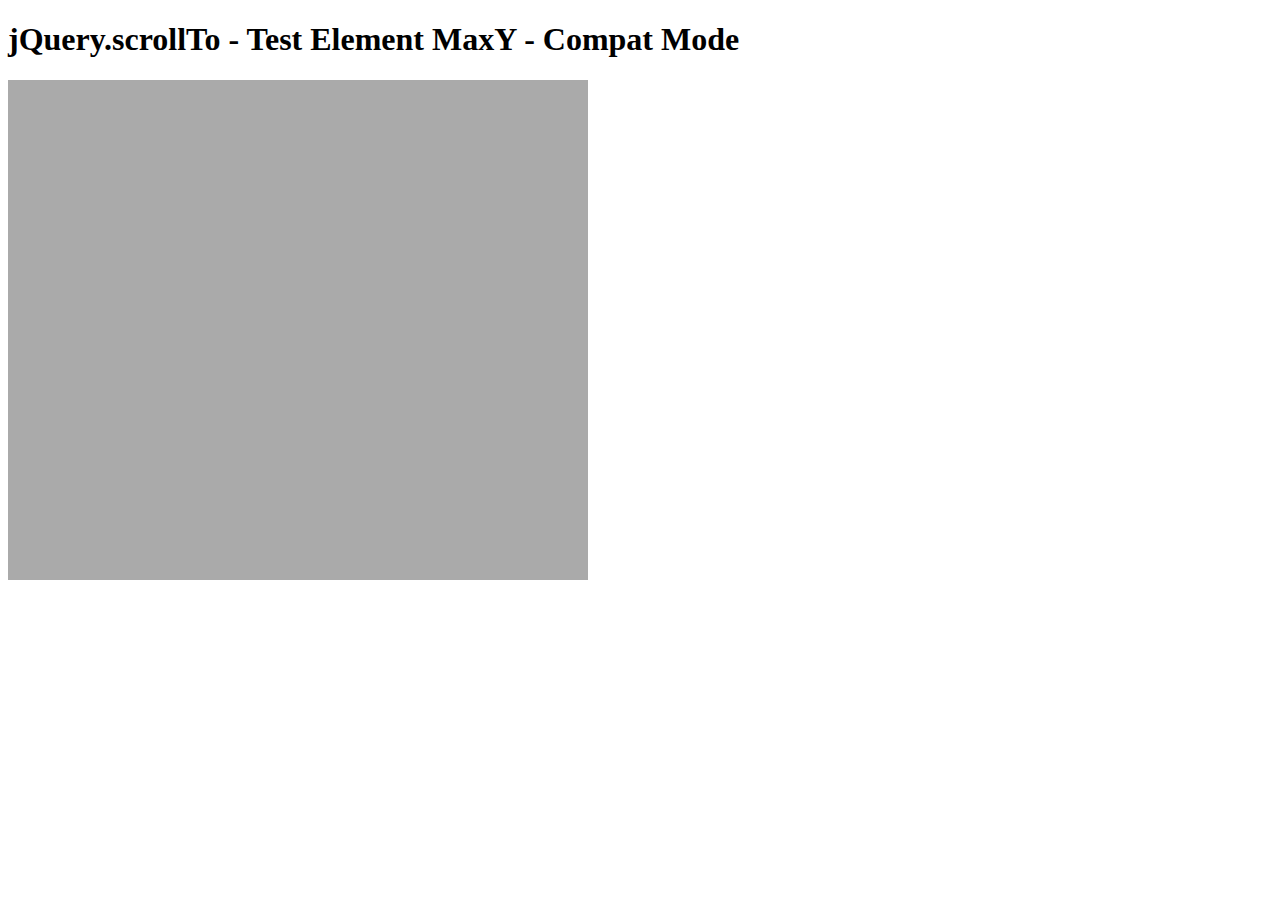
<file: documentation/assets/plugins/jquery-scrollTo/tests/ElemMaxY-compat.html>
<!DOCTYPE html PUBLIC "-//W3C//DTD XHTML 1.0 Transitional//EN" "http://www.w3.org/TR/xhtml1/DTD/xhtml1-transitional.dtd">
<html xmlns="http://www.w3.org/1999/xhtml">
<head>
	<meta http-equiv="Content-Type" content="text/html; charset=iso-8859-1" />
	<title>jQuery.scrollTo - Test Element MaxY - Compat Mode</title>
	<script type="text/javascript" src="https://code.jquery.com/jquery-1.11.0.js"></script>
	<script type="text/javascript" src="../jquery.scrollTo.js"></script>
	<script type="text/javascript" src="test.js"></script>
</head>
<body>
	<h1>jQuery.scrollTo - Test Element MaxY - Compat Mode</h1>
	
	<div id="viewport" style="width:600px;height:500px;overflow: auto">
		<div id="ua" style="height:1500px; width:500px; padding:0 40px; background-color:#AAA">
			&nbsp;
		</div>
	</div>
	<script type="text/javascript">
		$('#viewport').test();
	</script>
</html>
</file>
<file: documentation/assets/plugins/prism/prism.css>
/*
Name:       Base16 Atelier Sulphurpool Light
Author:     Bram de Haan (http://atelierbram.github.io/syntax-highlighting/atelier-schemes/sulphurpool)
Prism template by Bram de Haan (http://atelierbram.github.io/syntax-highlighting/prism/)
Original Base16 color scheme by Chris Kempson (https://github.com/chriskempson/base16)
*/
code[class*="language-"],
pre[class*="language-"] {
  font-family: Consolas, Menlo, Monaco, "Andale Mono WT", "Andale Mono", "Lucida Console", "Lucida Sans Typewriter", "DejaVu Sans Mono", "Bitstream Vera Sans Mono", "Liberation Mono", "Nimbus Mono L", "Courier New", Courier, monospace;
  font-size: 14px;
  line-height: 1.375;
  direction: ltr;
  text-align: left;
  white-space: pre;
  word-spacing: normal;
  word-break: normal;
  -moz-tab-size: 4;
  -o-tab-size: 4;
  tab-size: 4;
  -webkit-hyphens: none;
  -moz-hyphens: none;
  -ms-hyphens: none;
  hyphens: none;
  /*background: #f5f7ff;*/
  color: #5e6687;
  font-weight: 300;
}

pre[class*="language-"]::-moz-selection, pre[class*="language-"] ::-moz-selection,
code[class*="language-"]::-moz-selection, code[class*="language-"] ::-moz-selection {
  text-shadow: none;
  background: #dfe2f1;
}

pre[class*="language-"]::selection, pre[class*="language-"] ::selection,
code[class*="language-"]::selection, code[class*="language-"] ::selection {
  text-shadow: none;
  background: #dfe2f1;
}

/* Code blocks */
pre[class*="language-"] {
  padding: 1em;
  margin: .5em 0;
  overflow: auto;
}

/* Inline code */
:not(pre) > code[class*="language-"] {
  padding: .1em;
  border-radius: .3em;
}

.token.comment,
.token.prolog,
.token.doctype,
.token.cdata {
  color: #898ea4;
}

.token.punctuation {
  color: #5e6687;
}

.token.namespace {
  opacity: .7;
}

.token.operator,
.token.boolean,
.token.number {
  color: #c76b29;
}

.token.property {
  color: #c08b30;
}

.token.tag {
  color: #3d8fd1;
}

.token.string {
  color: #22a2c9;
}

.token.selector {
  color: #6679cc;
}

.token.attr-name {
  color: #c76b29;
}

.token.entity,
.token.url,
.language-css .token.string,
.style .token.string {
  color: #22a2c9;
}

.token.attr-value,
.token.keyword,
.token.control,
.token.directive,
.token.unit {
  color: #ac9739;
}

.token.statement,
.token.regex,
.token.atrule {
  color: #22a2c9;
}

.token.placeholder,
.token.variable {
  color: #3d8fd1;
}

.token.deleted {
  text-decoration: line-through;
}

.token.inserted {
  border-bottom: 1px dotted #202746;
  text-decoration: none;
}

.token.italic {
  font-style: italic;
}

.token.important,
.token.bold {
  font-weight: bold;
}

.token.important {
  color: #c94922;
}

.token.entity {
  cursor: help;
}

pre > code.highlight {
  outline: 0.4em solid #c94922;
  outline-offset: .4em;
}

/* overrides color-values for the Line Numbers plugin
 * http://prismjs.com/plugins/line-numbers/
 */
.line-numbers .line-numbers-rows {
  border-right-color: #dfe2f1;
}

.line-numbers-rows > span:before {
  color: #979db4;
}

/* overrides color-values for the Line Highlight plugin
 * http://prismjs.com/plugins/line-highlight/
 */
.line-highlight {
  background: rgba(107, 115, 148, 0.2);
  background: -webkit-linear-gradient(left, rgba(107, 115, 148, 0.2) 70%, rgba(107, 115, 148, 0));
  background: linear-gradient(to right, rgba(107, 115, 148, 0.2) 70%, rgba(107, 115, 148, 0));
}
</file>
<file: documentation/assets/plugins/elegant_font/css/style.css>
@font-face {
	font-family: 'ElegantIcons';
	src:url('fonts/ElegantIcons.eot');
	src:url('fonts/ElegantIcons.eot?#iefix') format('embedded-opentype'),
		url('fonts/ElegantIcons.woff') format('woff'),
		url('fonts/ElegantIcons.ttf') format('truetype'),
		url('fonts/ElegantIcons.svg#ElegantIcons') format('svg');
	font-weight: normal;
	font-style: normal;
}

/* Use the following CSS code if you want to use data attributes for inserting your icons */
[data-icon]:before {
	font-family: 'ElegantIcons';
	content: attr(data-icon);
	speak: none;
	font-weight: normal;
	font-variant: normal;
	text-transform: none;
	line-height: 1;
	-webkit-font-smoothing: antialiased;
	-moz-osx-font-smoothing: grayscale;
}

/* Use the following CSS code if you want to have a class per icon */
/*
Instead of a list of all class selectors,
you can use the generic selector below, but it's slower:
[class*="your-class-prefix"] {
*/
.arrow_up, .arrow_down, .arrow_left, .arrow_right, .arrow_left-up, .arrow_right-up, .arrow_right-down, .arrow_left-down, .arrow-up-down, .arrow_up-down_alt, .arrow_left-right_alt, .arrow_left-right, .arrow_expand_alt2, .arrow_expand_alt, .arrow_condense, .arrow_expand, .arrow_move, .arrow_carrot-up, .arrow_carrot-down, .arrow_carrot-left, .arrow_carrot-right, .arrow_carrot-2up, .arrow_carrot-2down, .arrow_carrot-2left, .arrow_carrot-2right, .arrow_carrot-up_alt2, .arrow_carrot-down_alt2, .arrow_carrot-left_alt2, .arrow_carrot-right_alt2, .arrow_carrot-2up_alt2, .arrow_carrot-2down_alt2, .arrow_carrot-2left_alt2, .arrow_carrot-2right_alt2, .arrow_triangle-up, .arrow_triangle-down, .arrow_triangle-left, .arrow_triangle-right, .arrow_triangle-up_alt2, .arrow_triangle-down_alt2, .arrow_triangle-left_alt2, .arrow_triangle-right_alt2, .arrow_back, .icon_minus-06, .icon_plus, .icon_close, .icon_check, .icon_minus_alt2, .icon_plus_alt2, .icon_close_alt2, .icon_check_alt2, .icon_zoom-out_alt, .icon_zoom-in_alt, .icon_search, .icon_box-empty, .icon_box-selected, .icon_minus-box, .icon_plus-box, .icon_box-checked, .icon_circle-empty, .icon_circle-slelected, .icon_stop_alt2, .icon_stop, .icon_pause_alt2, .icon_pause, .icon_menu, .icon_menu-square_alt2, .icon_menu-circle_alt2, .icon_ul, .icon_ol, .icon_adjust-horiz, .icon_adjust-vert, .icon_document_alt, .icon_documents_alt, .icon_pencil, .icon_pencil-edit_alt, .icon_pencil-edit, .icon_folder-alt, .icon_folder-open_alt, .icon_folder-add_alt, .icon_info_alt, .icon_error-oct_alt, .icon_error-circle_alt, .icon_error-triangle_alt, .icon_question_alt2, .icon_question, .icon_comment_alt, .icon_chat_alt, .icon_vol-mute_alt, .icon_volume-low_alt, .icon_volume-high_alt, .icon_quotations, .icon_quotations_alt2, .icon_clock_alt, .icon_lock_alt, .icon_lock-open_alt, .icon_key_alt, .icon_cloud_alt, .icon_cloud-upload_alt, .icon_cloud-download_alt, .icon_image, .icon_images, .icon_lightbulb_alt, .icon_gift_alt, .icon_house_alt, .icon_genius, .icon_mobile, .icon_tablet, .icon_laptop, .icon_desktop, .icon_camera_alt, .icon_mail_alt, .icon_cone_alt, .icon_ribbon_alt, .icon_bag_alt, .icon_creditcard, .icon_cart_alt, .icon_paperclip, .icon_tag_alt, .icon_tags_alt, .icon_trash_alt, .icon_cursor_alt, .icon_mic_alt, .icon_compass_alt, .icon_pin_alt, .icon_pushpin_alt, .icon_map_alt, .icon_drawer_alt, .icon_toolbox_alt, .icon_book_alt, .icon_calendar, .icon_film, .icon_table, .icon_contacts_alt, .icon_headphones, .icon_lifesaver, .icon_piechart, .icon_refresh, .icon_link_alt, .icon_link, .icon_loading, .icon_blocked, .icon_archive_alt, .icon_heart_alt, .icon_star_alt, .icon_star-half_alt, .icon_star, .icon_star-half, .icon_tools, .icon_tool, .icon_cog, .icon_cogs, .arrow_up_alt, .arrow_down_alt, .arrow_left_alt, .arrow_right_alt, .arrow_left-up_alt, .arrow_right-up_alt, .arrow_right-down_alt, .arrow_left-down_alt, .arrow_condense_alt, .arrow_expand_alt3, .arrow_carrot_up_alt, .arrow_carrot-down_alt, .arrow_carrot-left_alt, .arrow_carrot-right_alt, .arrow_carrot-2up_alt, .arrow_carrot-2dwnn_alt, .arrow_carrot-2left_alt, .arrow_carrot-2right_alt, .arrow_triangle-up_alt, .arrow_triangle-down_alt, .arrow_triangle-left_alt, .arrow_triangle-right_alt, .icon_minus_alt, .icon_plus_alt, .icon_close_alt, .icon_check_alt, .icon_zoom-out, .icon_zoom-in, .icon_stop_alt, .icon_menu-square_alt, .icon_menu-circle_alt, .icon_document, .icon_documents, .icon_pencil_alt, .icon_folder, .icon_folder-open, .icon_folder-add, .icon_folder_upload, .icon_folder_download, .icon_info, .icon_error-circle, .icon_error-oct, .icon_error-triangle, .icon_question_alt, .icon_comment, .icon_chat, .icon_vol-mute, .icon_volume-low, .icon_volume-high, .icon_quotations_alt, .icon_clock, .icon_lock, .icon_lock-open, .icon_key, .icon_cloud, .icon_cloud-upload, .icon_cloud-download, .icon_lightbulb, .icon_gift, .icon_house, .icon_camera, .icon_mail, .icon_cone, .icon_ribbon, .icon_bag, .icon_cart, .icon_tag, .icon_tags, .icon_trash, .icon_cursor, .icon_mic, .icon_compass, .icon_pin, .icon_pushpin, .icon_map, .icon_drawer, .icon_toolbox, .icon_book, .icon_contacts, .icon_archive, .icon_heart, .icon_profile, .icon_group, .icon_grid-2x2, .icon_grid-3x3, .icon_music, .icon_pause_alt, .icon_phone, .icon_upload, .icon_download, .social_facebook, .social_twitter, .social_pinterest, .social_googleplus, .social_tumblr, .social_tumbleupon, .social_wordpress, .social_instagram, .social_dribbble, .social_vimeo, .social_linkedin, .social_rss, .social_deviantart, .social_share, .social_myspace, .social_skype, .social_youtube, .social_picassa, .social_googledrive, .social_flickr, .social_blogger, .social_spotify, .social_delicious, .social_facebook_circle, .social_twitter_circle, .social_pinterest_circle, .social_googleplus_circle, .social_tumblr_circle, .social_stumbleupon_circle, .social_wordpress_circle, .social_instagram_circle, .social_dribbble_circle, .social_vimeo_circle, .social_linkedin_circle, .social_rss_circle, .social_deviantart_circle, .social_share_circle, .social_myspace_circle, .social_skype_circle, .social_youtube_circle, .social_picassa_circle, .social_googledrive_alt2, .social_flickr_circle, .social_blogger_circle, .social_spotify_circle, .social_delicious_circle, .social_facebook_square, .social_twitter_square, .social_pinterest_square, .social_googleplus_square, .social_tumblr_square, .social_stumbleupon_square, .social_wordpress_square, .social_instagram_square, .social_dribbble_square, .social_vimeo_square, .social_linkedin_square, .social_rss_square, .social_deviantart_square, .social_share_square, .social_myspace_square, .social_skype_square, .social_youtube_square, .social_picassa_square, .social_googledrive_square, .social_flickr_square, .social_blogger_square, .social_spotify_square, .social_delicious_square, .icon_printer, .icon_calulator, .icon_building, .icon_floppy, .icon_drive, .icon_search-2, .icon_id, .icon_id-2, .icon_puzzle, .icon_like, .icon_dislike, .icon_mug, .icon_currency, .icon_wallet, .icon_pens, .icon_easel, .icon_flowchart, .icon_datareport, .icon_briefcase, .icon_shield, .icon_percent, .icon_globe, .icon_globe-2, .icon_target, .icon_hourglass, .icon_balance, .icon_rook, .icon_printer-alt, .icon_calculator_alt, .icon_building_alt, .icon_floppy_alt, .icon_drive_alt, .icon_search_alt, .icon_id_alt, .icon_id-2_alt, .icon_puzzle_alt, .icon_like_alt, .icon_dislike_alt, .icon_mug_alt, .icon_currency_alt, .icon_wallet_alt, .icon_pens_alt, .icon_easel_alt, .icon_flowchart_alt, .icon_datareport_alt, .icon_briefcase_alt, .icon_shield_alt, .icon_percent_alt, .icon_globe_alt, .icon_clipboard {
	font-family: 'ElegantIcons';
	speak: none;
	font-style: normal;
	font-weight: normal;
	font-variant: normal;
	text-transform: none;
	line-height: 1;
	-webkit-font-smoothing: antialiased;
}
.arrow_up:before {
	content: "\21";
}
.arrow_down:before {
	content: "\22";
}
.arrow_left:before {
	content: "\23";
}
.arrow_right:before {
	content: "\24";
}
.arrow_left-up:before {
	content: "\25";
}
.arrow_right-up:before {
	content: "\26";
}
.arrow_right-down:before {
	content: "\27";
}
.arrow_left-down:before {
	content: "\28";
}
.arrow-up-down:before {
	content: "\29";
}
.arrow_up-down_alt:before {
	content: "\2a";
}
.arrow_left-right_alt:before {
	content: "\2b";
}
.arrow_left-right:before {
	content: "\2c";
}
.arrow_expand_alt2:before {
	content: "\2d";
}
.arrow_expand_alt:before {
	content: "\2e";
}
.arrow_condense:before {
	content: "\2f";
}
.arrow_expand:before {
	content: "\30";
}
.arrow_move:before {
	content: "\31";
}
.arrow_carrot-up:before {
	content: "\32";
}
.arrow_carrot-down:before {
	content: "\33";
}
.arrow_carrot-left:before {
	content: "\34";
}
.arrow_carrot-right:before {
	content: "\35";
}
.arrow_carrot-2up:before {
	content: "\36";
}
.arrow_carrot-2down:before {
	content: "\37";
}
.arrow_carrot-2left:before {
	content: "\38";
}
.arrow_carrot-2right:before {
	content: "\39";
}
.arrow_carrot-up_alt2:before {
	content: "\3a";
}
.arrow_carrot-down_alt2:before {
	content: "\3b";
}
.arrow_carrot-left_alt2:before {
	content: "\3c";
}
.arrow_carrot-right_alt2:before {
	content: "\3d";
}
.arrow_carrot-2up_alt2:before {
	content: "\3e";
}
.arrow_carrot-2down_alt2:before {
	content: "\3f";
}
.arrow_carrot-2left_alt2:before {
	content: "\40";
}
.arrow_carrot-2right_alt2:before {
	content: "\41";
}
.arrow_triangle-up:before {
	content: "\42";
}
.arrow_triangle-down:before {
	content: "\43";
}
.arrow_triangle-left:before {
	content: "\44";
}
.arrow_triangle-right:before {
	content: "\45";
}
.arrow_triangle-up_alt2:before {
	content: "\46";
}
.arrow_triangle-down_alt2:before {
	content: "\47";
}
.arrow_triangle-left_alt2:before {
	content: "\48";
}
.arrow_triangle-right_alt2:before {
	content: "\49";
}
.arrow_back:before {
	content: "\4a";
}
.icon_minus-06:before {
	content: "\4b";
}
.icon_plus:before {
	content: "\4c";
}
.icon_close:before {
	content: "\4d";
}
.icon_check:before {
	content: "\4e";
}
.icon_minus_alt2:before {
	content: "\4f";
}
.icon_plus_alt2:before {
	content: "\50";
}
.icon_close_alt2:before {
	content: "\51";
}
.icon_check_alt2:before {
	content: "\52";
}
.icon_zoom-out_alt:before {
	content: "\53";
}
.icon_zoom-in_alt:before {
	content: "\54";
}
.icon_search:before {
	content: "\55";
}
.icon_box-empty:before {
	content: "\56";
}
.icon_box-selected:before {
	content: "\57";
}
.icon_minus-box:before {
	content: "\58";
}
.icon_plus-box:before {
	content: "\59";
}
.icon_box-checked:before {
	content: "\5a";
}
.icon_circle-empty:before {
	content: "\5b";
}
.icon_circle-slelected:before {
	content: "\5c";
}
.icon_stop_alt2:before {
	content: "\5d";
}
.icon_stop:before {
	content: "\5e";
}
.icon_pause_alt2:before {
	content: "\5f";
}
.icon_pause:before {
	content: "\60";
}
.icon_menu:before {
	content: "\61";
}
.icon_menu-square_alt2:before {
	content: "\62";
}
.icon_menu-circle_alt2:before {
	content: "\63";
}
.icon_ul:before {
	content: "\64";
}
.icon_ol:before {
	content: "\65";
}
.icon_adjust-horiz:before {
	content: "\66";
}
.icon_adjust-vert:before {
	content: "\67";
}
.icon_document_alt:before {
	content: "\68";
}
.icon_documents_alt:before {
	content: "\69";
}
.icon_pencil:before {
	content: "\6a";
}
.icon_pencil-edit_alt:before {
	content: "\6b";
}
.icon_pencil-edit:before {
	content: "\6c";
}
.icon_folder-alt:before {
	content: "\6d";
}
.icon_folder-open_alt:before {
	content: "\6e";
}
.icon_folder-add_alt:before {
	content: "\6f";
}
.icon_info_alt:before {
	content: "\70";
}
.icon_error-oct_alt:before {
	content: "\71";
}
.icon_error-circle_alt:before {
	content: "\72";
}
.icon_error-triangle_alt:before {
	content: "\73";
}
.icon_question_alt2:before {
	content: "\74";
}
.icon_question:before {
	content: "\75";
}
.icon_comment_alt:before {
	content: "\76";
}
.icon_chat_alt:before {
	content: "\77";
}
.icon_vol-mute_alt:before {
	content: "\78";
}
.icon_volume-low_alt:before {
	content: "\79";
}
.icon_volume-high_alt:before {
	content: "\7a";
}
.icon_quotations:before {
	content: "\7b";
}
.icon_quotations_alt2:before {
	content: "\7c";
}
.icon_clock_alt:before {
	content: "\7d";
}
.icon_lock_alt:before {
	content: "\7e";
}
.icon_lock-open_alt:before {
	content: "\e000";
}
.icon_key_alt:before {
	content: "\e001";
}
.icon_cloud_alt:before {
	content: "\e002";
}
.icon_cloud-upload_alt:before {
	content: "\e003";
}
.icon_cloud-download_alt:before {
	content: "\e004";
}
.icon_image:before {
	content: "\e005";
}
.icon_images:before {
	content: "\e006";
}
.icon_lightbulb_alt:before {
	content: "\e007";
}
.icon_gift_alt:before {
	content: "\e008";
}
.icon_house_alt:before {
	content: "\e009";
}
.icon_genius:before {
	content: "\e00a";
}
.icon_mobile:before {
	content: "\e00b";
}
.icon_tablet:before {
	content: "\e00c";
}
.icon_laptop:before {
	content: "\e00d";
}
.icon_desktop:before {
	content: "\e00e";
}
.icon_camera_alt:before {
	content: "\e00f";
}
.icon_mail_alt:before {
	content: "\e010";
}
.icon_cone_alt:before {
	content: "\e011";
}
.icon_ribbon_alt:before {
	content: "\e012";
}
.icon_bag_alt:before {
	content: "\e013";
}
.icon_creditcard:before {
	content: "\e014";
}
.icon_cart_alt:before {
	content: "\e015";
}
.icon_paperclip:before {
	content: "\e016";
}
.icon_tag_alt:before {
	content: "\e017";
}
.icon_tags_alt:before {
	content: "\e018";
}
.icon_trash_alt:before {
	content: "\e019";
}
.icon_cursor_alt:before {
	content: "\e01a";
}
.icon_mic_alt:before {
	content: "\e01b";
}
.icon_compass_alt:before {
	content: "\e01c";
}
.icon_pin_alt:before {
	content: "\e01d";
}
.icon_pushpin_alt:before {
	content: "\e01e";
}
.icon_map_alt:before {
	content: "\e01f";
}
.icon_drawer_alt:before {
	content: "\e020";
}
.icon_toolbox_alt:before {
	content: "\e021";
}
.icon_book_alt:before {
	content: "\e022";
}
.icon_calendar:before {
	content: "\e023";
}
.icon_film:before {
	content: "\e024";
}
.icon_table:before {
	content: "\e025";
}
.icon_contacts_alt:before {
	content: "\e026";
}
.icon_headphones:before {
	content: "\e027";
}
.icon_lifesaver:before {
	content: "\e028";
}
.icon_piechart:before {
	content: "\e029";
}
.icon_refresh:before {
	content: "\e02a";
}
.icon_link_alt:before {
	content: "\e02b";
}
.icon_link:before {
	content: "\e02c";
}
.icon_loading:before {
	content: "\e02d";
}
.icon_blocked:before {
	content: "\e02e";
}
.icon_archive_alt:before {
	content: "\e02f";
}
.icon_heart_alt:before {
	content: "\e030";
}
.icon_star_alt:before {
	content: "\e031";
}
.icon_star-half_alt:before {
	content: "\e032";
}
.icon_star:before {
	content: "\e033";
}
.icon_star-half:before {
	content: "\e034";
}
.icon_tools:before {
	content: "\e035";
}
.icon_tool:before {
	content: "\e036";
}
.icon_cog:before {
	content: "\e037";
}
.icon_cogs:before {
	content: "\e038";
}
.arrow_up_alt:before {
	content: "\e039";
}
.arrow_down_alt:before {
	content: "\e03a";
}
.arrow_left_alt:before {
	content: "\e03b";
}
.arrow_right_alt:before {
	content: "\e03c";
}
.arrow_left-up_alt:before {
	content: "\e03d";
}
.arrow_right-up_alt:before {
	content: "\e03e";
}
.arrow_right-down_alt:before {
	content: "\e03f";
}
.arrow_left-down_alt:before {
	content: "\e040";
}
.arrow_condense_alt:before {
	content: "\e041";
}
.arrow_expand_alt3:before {
	content: "\e042";
}
.arrow_carrot_up_alt:before {
	content: "\e043";
}
.arrow_carrot-down_alt:before {
	content: "\e044";
}
.arrow_carrot-left_alt:before {
	content: "\e045";
}
.arrow_carrot-right_alt:before {
	content: "\e046";
}
.arrow_carrot-2up_alt:before {
	content: "\e047";
}
.arrow_carrot-2dwnn_alt:before {
	content: "\e048";
}
.arrow_carrot-2left_alt:before {
	content: "\e049";
}
.arrow_carrot-2right_alt:before {
	content: "\e04a";
}
.arrow_triangle-up_alt:before {
	content: "\e04b";
}
.arrow_triangle-down_alt:before {
	content: "\e04c";
}
.arrow_triangle-left_alt:before {
	content: "\e04d";
}
.arrow_triangle-right_alt:before {
	content: "\e04e";
}
.icon_minus_alt:before {
	content: "\e04f";
}
.icon_plus_alt:before {
	content: "\e050";
}
.icon_close_alt:before {
	content: "\e051";
}
.icon_check_alt:before {
	content: "\e052";
}
.icon_zoom-out:before {
	content: "\e053";
}
.icon_zoom-in:before {
	content: "\e054";
}
.icon_stop_alt:before {
	content: "\e055";
}
.icon_menu-square_alt:before {
	content: "\e056";
}
.icon_menu-circle_alt:before {
	content: "\e057";
}
.icon_document:before {
	content: "\e058";
}
.icon_documents:before {
	content: "\e059";
}
.icon_pencil_alt:before {
	content: "\e05a";
}
.icon_folder:before {
	content: "\e05b";
}
.icon_folder-open:before {
	content: "\e05c";
}
.icon_folder-add:before {
	content: "\e05d";
}
.icon_folder_upload:before {
	content: "\e05e";
}
.icon_folder_download:before {
	content: "\e05f";
}
.icon_info:before {
	content: "\e060";
}
.icon_error-circle:before {
	content: "\e061";
}
.icon_error-oct:before {
	content: "\e062";
}
.icon_error-triangle:before {
	content: "\e063";
}
.icon_question_alt:before {
	content: "\e064";
}
.icon_comment:before {
	content: "\e065";
}
.icon_chat:before {
	content: "\e066";
}
.icon_vol-mute:before {
	content: "\e067";
}
.icon_volume-low:before {
	content: "\e068";
}
.icon_volume-high:before {
	content: "\e069";
}
.icon_quotations_alt:before {
	content: "\e06a";
}
.icon_clock:before {
	content: "\e06b";
}
.icon_lock:before {
	content: "\e06c";
}
.icon_lock-open:before {
	content: "\e06d";
}
.icon_key:before {
	content: "\e06e";
}
.icon_cloud:before {
	content: "\e06f";
}
.icon_cloud-upload:before {
	content: "\e070";
}
.icon_cloud-download:before {
	content: "\e071";
}
.icon_lightbulb:before {
	content: "\e072";
}
.icon_gift:before {
	content: "\e073";
}
.icon_house:before {
	content: "\e074";
}
.icon_camera:before {
	content: "\e075";
}
.icon_mail:before {
	content: "\e076";
}
.icon_cone:before {
	content: "\e077";
}
.icon_ribbon:before {
	content: "\e078";
}
.icon_bag:before {
	content: "\e079";
}
.icon_cart:before {
	content: "\e07a";
}
.icon_tag:before {
	content: "\e07b";
}
.icon_tags:before {
	content: "\e07c";
}
.icon_trash:before {
	content: "\e07d";
}
.icon_cursor:before {
	content: "\e07e";
}
.icon_mic:before {
	content: "\e07f";
}
.icon_compass:before {
	content: "\e080";
}
.icon_pin:before {
	content: "\e081";
}
.icon_pushpin:before {
	content: "\e082";
}
.icon_map:before {
	content: "\e083";
}
.icon_drawer:before {
	content: "\e084";
}
.icon_toolbox:before {
	content: "\e085";
}
.icon_book:before {
	content: "\e086";
}
.icon_contacts:before {
	content: "\e087";
}
.icon_archive:before {
	content: "\e088";
}
.icon_heart:before {
	content: "\e089";
}
.icon_profile:before {
	content: "\e08a";
}
.icon_group:before {
	content: "\e08b";
}
.icon_grid-2x2:before {
	content: "\e08c";
}
.icon_grid-3x3:before {
	content: "\e08d";
}
.icon_music:before {
	content: "\e08e";
}
.icon_pause_alt:before {
	content: "\e08f";
}
.icon_phone:before {
	content: "\e090";
}
.icon_upload:before {
	content: "\e091";
}
.icon_download:before {
	content: "\e092";
}
.social_facebook:before {
	content: "\e093";
}
.social_twitter:before {
	content: "\e094";
}
.social_pinterest:before {
	content: "\e095";
}
.social_googleplus:before {
	content: "\e096";
}
.social_tumblr:before {
	content: "\e097";
}
.social_tumbleupon:before {
	content: "\e098";
}
.social_wordpress:before {
	content: "\e099";
}
.social_instagram:before {
	content: "\e09a";
}
.social_dribbble:before {
	content: "\e09b";
}
.social_vimeo:before {
	content: "\e09c";
}
.social_linkedin:before {
	content: "\e09d";
}
.social_rss:before {
	content: "\e09e";
}
.social_deviantart:before {
	content: "\e09f";
}
.social_share:before {
	content: "\e0a0";
}
.social_myspace:before {
	content: "\e0a1";
}
.social_skype:before {
	content: "\e0a2";
}
.social_youtube:before {
	content: "\e0a3";
}
.social_picassa:before {
	content: "\e0a4";
}
.social_googledrive:before {
	content: "\e0a5";
}
.social_flickr:before {
	content: "\e0a6";
}
.social_blogger:before {
	content: "\e0a7";
}
.social_spotify:before {
	content: "\e0a8";
}
.social_delicious:before {
	content: "\e0a9";
}
.social_facebook_circle:before {
	content: "\e0aa";
}
.social_twitter_circle:before {
	content: "\e0ab";
}
.social_pinterest_circle:before {
	content: "\e0ac";
}
.social_googleplus_circle:before {
	content: "\e0ad";
}
.social_tumblr_circle:before {
	content: "\e0ae";
}
.social_stumbleupon_circle:before {
	content: "\e0af";
}
.social_wordpress_circle:before {
	content: "\e0b0";
}
.social_instagram_circle:before {
	content: "\e0b1";
}
.social_dribbble_circle:before {
	content: "\e0b2";
}
.social_vimeo_circle:before {
	content: "\e0b3";
}
.social_linkedin_circle:before {
	content: "\e0b4";
}
.social_rss_circle:before {
	content: "\e0b5";
}
.social_deviantart_circle:before {
	content: "\e0b6";
}
.social_share_circle:before {
	content: "\e0b7";
}
.social_myspace_circle:before {
	content: "\e0b8";
}
.social_skype_circle:before {
	content: "\e0b9";
}
.social_youtube_circle:before {
	content: "\e0ba";
}
.social_picassa_circle:before {
	content: "\e0bb";
}
.social_googledrive_alt2:before {
	content: "\e0bc";
}
.social_flickr_circle:before {
	content: "\e0bd";
}
.social_blogger_circle:before {
	content: "\e0be";
}
.social_spotify_circle:before {
	content: "\e0bf";
}
.social_delicious_circle:before {
	content: "\e0c0";
}
.social_facebook_square:before {
	content: "\e0c1";
}
.social_twitter_square:before {
	content: "\e0c2";
}
.social_pinterest_square:before {
	content: "\e0c3";
}
.social_googleplus_square:before {
	content: "\e0c4";
}
.social_tumblr_square:before {
	content: "\e0c5";
}
.social_stumbleupon_square:before {
	content: "\e0c6";
}
.social_wordpress_square:before {
	content: "\e0c7";
}
.social_instagram_square:before {
	content: "\e0c8";
}
.social_dribbble_square:before {
	content: "\e0c9";
}
.social_vimeo_square:before {
	content: "\e0ca";
}
.social_linkedin_square:before {
	content: "\e0cb";
}
.social_rss_square:before {
	content: "\e0cc";
}
.social_deviantart_square:before {
	content: "\e0cd";
}
.social_share_square:before {
	content: "\e0ce";
}
.social_myspace_square:before {
	content: "\e0cf";
}
.social_skype_square:before {
	content: "\e0d0";
}
.social_youtube_square:before {
	content: "\e0d1";
}
.social_picassa_square:before {
	content: "\e0d2";
}
.social_googledrive_square:before {
	content: "\e0d3";
}
.social_flickr_square:before {
	content: "\e0d4";
}
.social_blogger_square:before {
	content: "\e0d5";
}
.social_spotify_square:before {
	content: "\e0d6";
}
.social_delicious_square:before {
	content: "\e0d7";
}
.icon_printer:before {
	content: "\e103";
}
.icon_calulator:before {
	content: "\e0ee";
}
.icon_building:before {
	content: "\e0ef";
}
.icon_floppy:before {
	content: "\e0e8";
}
.icon_drive:before {
	content: "\e0ea";
}
.icon_search-2:before {
	content: "\e101";
}
.icon_id:before {
	content: "\e107";
}
.icon_id-2:before {
	content: "\e108";
}
.icon_puzzle:before {
	content: "\e102";
}
.icon_like:before {
	content: "\e106";
}
.icon_dislike:before {
	content: "\e0eb";
}
.icon_mug:before {
	content: "\e105";
}
.icon_currency:before {
	content: "\e0ed";
}
.icon_wallet:before {
	content: "\e100";
}
.icon_pens:before {
	content: "\e104";
}
.icon_easel:before {
	content: "\e0e9";
}
.icon_flowchart:before {
	content: "\e109";
}
.icon_datareport:before {
	content: "\e0ec";
}
.icon_briefcase:before {
	content: "\e0fe";
}
.icon_shield:before {
	content: "\e0f6";
}
.icon_percent:before {
	content: "\e0fb";
}
.icon_globe:before {
	content: "\e0e2";
}
.icon_globe-2:before {
	content: "\e0e3";
}
.icon_target:before {
	content: "\e0f5";
}
.icon_hourglass:before {
	content: "\e0e1";
}
.icon_balance:before {
	content: "\e0ff";
}
.icon_rook:before {
	content: "\e0f8";
}
.icon_printer-alt:before {
	content: "\e0fa";
}
.icon_calculator_alt:before {
	content: "\e0e7";
}
.icon_building_alt:before {
	content: "\e0fd";
}
.icon_floppy_alt:before {
	content: "\e0e4";
}
.icon_drive_alt:before {
	content: "\e0e5";
}
.icon_search_alt:before {
	content: "\e0f7";
}
.icon_id_alt:before {
	content: "\e0e0";
}
.icon_id-2_alt:before {
	content: "\e0fc";
}
.icon_puzzle_alt:before {
	content: "\e0f9";
}
.icon_like_alt:before {
	content: "\e0dd";
}
.icon_dislike_alt:before {
	content: "\e0f1";
}
.icon_mug_alt:before {
	content: "\e0dc";
}
.icon_currency_alt:before {
	content: "\e0f3";
}
.icon_wallet_alt:before {
	content: "\e0d8";
}
.icon_pens_alt:before {
	content: "\e0db";
}
.icon_easel_alt:before {
	content: "\e0f0";
}
.icon_flowchart_alt:before {
	content: "\e0df";
}
.icon_datareport_alt:before {
	content: "\e0f2";
}
.icon_briefcase_alt:before {
	content: "\e0f4";
}
.icon_shield_alt:before {
	content: "\e0d9";
}
.icon_percent_alt:before {
	content: "\e0da";
}
.icon_globe_alt:before {
	content: "\e0de";
}
.icon_clipboard:before {
	content: "\e0e6";
}


	.glyph {
		float: left;
		text-align: center;
		padding: .75em;
		margin: .4em 1.5em .75em 0;
		width: 6em;
text-shadow: none;
	}
        .glyph_big {
        font-size: 128px;
        color: #59c5dc;
        float: left;
        margin-right: 20px;
        }

        .glyph div { padding-bottom: 10px;}

	.glyph input {
		font-family: consolas, monospace;
		font-size: 12px;
		width: 100%;
		text-align: center;
		border: 0;
		box-shadow: 0 0 0 1px #ccc;
		padding: .2em;
                -moz-border-radius: 5px;
                -webkit-border-radius: 5px;
	}
	.centered {
		margin-left: auto;
		margin-right: auto;
	}
	.glyph .fs1 {
		font-size: 2em;
	}
</file>
<file: documentation/assets/css/styles.css>
/*   
 * Template Name: PrettyDocs - Responsive Website Template for documentations
 * Version: 1.0
 * Author: Xiaoying Riley
 * License: Creative Commons Attribution 3.0 License - https://creativecommons.org/licenses/by/3.0/
 * Twitter: @3rdwave_themes
 * Website: http://themes.3rdwavemedia.com/
*/
/* Theme default */
/* ======= Base ======= */
body {
  font-family: 'Open Sans', arial, sans-serif;
  color: #151515;
  font-size: 14px;
  -webkit-font-smoothing: antialiased;
  -moz-osx-font-smoothing: grayscale;
}
html,
body {
  height: 100%;
}
.page-wrapper {
  min-height: 100%;
  /* equal to footer height */
  margin-bottom: -50px;
}
.page-wrapper:after {
  content: "";
  display: block;
  height: 50px;
}
.footer {
  height: 50px;
}
p {
  line-height: 1.5;
}
a {
  color: #3aa7aa;
  -webkit-transition: all 0.4s ease-in-out;
  -moz-transition: all 0.4s ease-in-out;
  -ms-transition: all 0.4s ease-in-out;
  -o-transition: all 0.4s ease-in-out;
}
a:hover {
  text-decoration: underline;
  color: #339597;
}
a:focus {
  text-decoration: none;
}
code {
  background: #222;
  color: #fff;
  font-size: 14px;
  font-weight: bold;
  font-family: Consolas, Monaco, 'Andale Mono', 'Ubuntu Mono', monospace;
  padding: 2px 8px;
  padding-top: 4px;
  display: inline-block;
}
.btn,
a.btn {
  -webkit-transition: all 0.4s ease-in-out;
  -moz-transition: all 0.4s ease-in-out;
  -ms-transition: all 0.4s ease-in-out;
  -o-transition: all 0.4s ease-in-out;
  font-weight: 600;
  font-size: 14px;
  line-height: 1.5;
}
.btn .fa,
a.btn .fa {
  margin-right: 5px;
}
.btn-primary,
a.btn-primary {
  background: #40babd;
  border: 1px solid #40babd;
  color: #fff !important;
}
.btn-primary:hover,
a.btn-primary:hover,
.btn-primary:focus,
a.btn-primary:focus,
.btn-primary:active,
a.btn-primary:active,
.btn-primary.active,
a.btn-primary.active,
.btn-primary.hover,
a.btn-primary.hover {
  background: #3aa7aa;
  color: #fff !important;
  border: 1px solid #3aa7aa;
}
.btn-green,
a.btn-green {
  background: #75c181;
  border: 1px solid #75c181;
  color: #fff !important;
}
.btn-green:hover,
a.btn-green:hover,
.btn-green:focus,
a.btn-green:focus,
.btn-green:active,
a.btn-green:active,
.btn-green.active,
a.btn-green.active,
.btn-green.hover,
a.btn-green.hover {
  background: #63b971;
  color: #fff !important;
  border: 1px solid #63b971;
}
.body-green .btn-green,
.body-green a.btn-green {
  color: #fff !important;
}
.body-green .btn-green:hover,
.body-green a.btn-green:hover,
.body-green .btn-green:focus,
.body-green a.btn-green:focus,
.body-green .btn-green:active,
.body-green a.btn-green:active,
.body-green .btn-green.active,
.body-green a.btn-green.active,
.body-green .btn-green.hover,
.body-green a.btn-green.hover {
  color: #fff !important;
}
.btn-blue,
a.btn-blue {
  background: #58bbee;
  border: 1px solid #58bbee;
  color: #fff !important;
}
.btn-blue:hover,
a.btn-blue:hover,
.btn-blue:focus,
a.btn-blue:focus,
.btn-blue:active,
a.btn-blue:active,
.btn-blue.active,
a.btn-blue.active,
.btn-blue.hover,
a.btn-blue.hover {
  background: #41b2ec;
  color: #fff !important;
  border: 1px solid #41b2ec;
}
.btn-orange,
a.btn-orange {
  background: #F88C30;
  border: 1px solid #F88C30;
  color: #fff !important;
}
.btn-orange:hover,
a.btn-orange:hover,
.btn-orange:focus,
a.btn-orange:focus,
.btn-orange:active,
a.btn-orange:active,
.btn-orange.active,
a.btn-orange.active,
.btn-orange.hover,
a.btn-orange.hover {
  background: #f77e17;
  color: #fff !important;
  border: 1px solid #f77e17;
}
.btn-red,
a.btn-red {
  background: #f77b6b;
  border: 1px solid #f77b6b;
  color: #fff !important;
}
.btn-red:hover,
a.btn-red:hover,
.btn-red:focus,
a.btn-red:focus,
.btn-red:active,
a.btn-red:active,
.btn-red.active,
a.btn-red.active,
.btn-red.hover,
a.btn-red.hover {
  background: #f66553;
  color: #fff !important;
  border: 1px solid #f66553;
}
.btn-pink,
a.btn-pink {
  background: #EA5395;
  border: 1px solid #EA5395;
  color: #fff !important;
}
.btn-pink:hover,
a.btn-pink:hover,
.btn-pink:focus,
a.btn-pink:focus,
.btn-pink:active,
a.btn-pink:active,
.btn-pink.active,
a.btn-pink.active,
.btn-pink.hover,
a.btn-pink.hover {
  background: #e73c87;
  color: #fff !important;
  border: 1px solid #e73c87;
}
.btn-purple,
a.btn-purple {
  background: #8A40A7;
  border: 1px solid #8A40A7;
  color: #fff !important;
}
.btn-purple:hover,
a.btn-purple:hover,
.btn-purple:focus,
a.btn-purple:focus,
.btn-purple:active,
a.btn-purple:active,
.btn-purple.active,
a.btn-purple.active,
.btn-purple.hover,
a.btn-purple.hover {
  background: #7b3995;
  color: #fff !important;
  border: 1px solid #7b3995;
}
.btn-cta {
  padding: 7px 15px;
}
.form-control {
  -webkit-box-shadow: none;
  -moz-box-shadow: none;
  box-shadow: none;
  height: 40px;
  border-color: #f0f0f0;
}
.form-control::-webkit-input-placeholder {
  /* WebKit browsers */
  color: #afb3bb;
}
.form-control:-moz-placeholder {
  /* Mozilla Firefox 4 to 18 */
  color: #afb3bb;
}
.form-control::-moz-placeholder {
  /* Mozilla Firefox 19+ */
  color: #afb3bb;
}
.form-control:-ms-input-placeholder {
  /* Internet Explorer 10+ */
  color: #afb3bb;
}
.form-control:focus {
  border-color: #e3e3e3;
  -webkit-box-shadow: none;
  -moz-box-shadow: none;
  box-shadow: none;
}
input[type="text"],
input[type="email"],
input[type="password"],
input[type="submit"],
input[type="button"],
textarea,
select {
  appearance: none;
  /* for mobile safari */
  -webkit-appearance: none;
}
#topcontrol {
  background: #40babd;
  color: #fff;
  text-align: center;
  display: inline-block;
  width: 35px;
  height: 35px;
  border: none;
  -webkit-border-radius: 4px;
  -moz-border-radius: 4px;
  -ms-border-radius: 4px;
  -o-border-radius: 4px;
  border-radius: 4px;
  -moz-background-clip: padding;
  -webkit-background-clip: padding-box;
  background-clip: padding-box;
  -webkit-transition: all 0.4s ease-in-out;
  -moz-transition: all 0.4s ease-in-out;
  -ms-transition: all 0.4s ease-in-out;
  -o-transition: all 0.4s ease-in-out;
  z-index: 30;
}
#topcontrol:hover {
  background: #52c2c4;
}
#topcontrol .fa {
  position: relative;
  top: 3px;
  font-size: 25px;
}
.video-container iframe {
  max-width: 100%;
}
/* ====== Header ====== */
.header {
  background: #151515;
  color: rgba(255, 255, 255, 0.85);
  border-top: 5px solid #40babd;
  padding: 30px 0;
}
.header a {
  color: #fff;
}
.branding {
  text-transform: uppercase;
  margin-bottom: 10px;
}
.branding .logo {
  font-size: 28px;
  margin-top: 0;
  margin-bottom: 0;
}
.branding .logo a {
  text-decoration: none;
}
.branding .text-highlight {
  color: #40babd;
}
.body-green .branding .text-highlight {
  color: #df1f29;
}
.body-blue .branding .text-highlight {
  color: #58bbee;
}
.body-orange .branding .text-highlight {
  color: #F88C30;
}
.body-red .branding .text-highlight {
  color: #f77b6b;
}
.body-pink .branding .text-highlight {
  color: #EA5395;
}
.body-purple .branding .text-highlight {
  color: #8A40A7;
}
.branding .text-bold {
  font-weight: 800;
  color: #fff;
}
.branding .icon {
  font-size: 24px;
  color: #40babd;
}
.body-green .branding .icon {
  color: #df1f29;
}
.body-blue .branding .icon {
  color: #58bbee;
}
.body-orange .branding .icon {
  color: #F88C30;
}
.body-red .branding .icon {
  color: #f77b6b;
}
.body-pink .branding .icon {
  color: #EA5395;
}
.body-purple .branding .icon {
  color: #8A40A7;
}
.breadcrumb {
  background: none;
  margin-bottom: 0;
  padding: 0;
}
.breadcrumb li {
  color: rgba(255, 255, 255, 0.5);
}
.breadcrumb li.active {
  color: rgba(255, 255, 255, 0.5);
}
.breadcrumb li a {
  color: rgba(255, 255, 255, 0.5);
}
.breadcrumb li a:hover {
  color: #fff;
}
.breadcrumb > li + li:before {
  color: rgba(0, 0, 0, 0.4);
}
/* ====== Footer ====== */
.footer {
  background: #151515;
  color: rgba(255, 255, 255, 0.6);
  padding: 15px 0;
}
.footer a {
  color: #40babd;
}
.footer .fa-heart {
  color: #EA5395;
}
/* ======= Doc Styling ======= */
.doc-wrapper {
  padding: 45px 0;
  background: #f9f9fb;
}
.doc-body {
  position: relative;
}
.doc-header {
  margin-bottom: 30px;
}
.doc-header .doc-title {
  color: #40babd;
  margin-top: 0;
  font-size: 36px;
}
.body-green .doc-header .doc-title {
  color: #75c181;
}
.body-blue .doc-header .doc-title {
  color: #58bbee;
}
.body-orange .doc-header .doc-title {
  color: #F88C30;
}
.body-red .doc-header .doc-title {
  color: #f77b6b;
}
.body-pink .doc-header .doc-title {
  color: #EA5395;
}
.body-purple .doc-header .doc-title {
  color: #8A40A7;
}
.doc-header .icon {
  font-size: 30px;
}
.doc-header .meta {
  color: #a2a6af;
}
.doc-content {
  margin-left: 230px;
}
.doc-section {
  padding-top: 15px;
  padding-bottom: 15px;
}
.doc-section .section-title {
  font-size: 26px;
  margin-top: 0;
  margin-bottom: 0;
  font-weight: bold;
  padding-bottom: 10px;
  border-bottom: 1px solid #d7d7d7;
}
.doc-section h1 {
  font-size: 24px;
  font-weight: bold;
}
.doc-section h2 {
  font-size: 22px;
  font-weight: bold;
}
.doc-section h3 {
  font-size: 20px;
  font-weight: bold;
}
.doc-section h4 {
  font-size: 18px;
  font-weight: bold;
}
.doc-section h5 {
  font-size: 16px;
  font-weight: bold;
}
.doc-section h6 {
  font-size: 14px;
  font-weight: bold;
}
.section-block {
  padding-top: 15px;
  padding-bottom: 15px;
}
.section-block .block-title {
  margin-top: 0;
}
.section-block .list > li {
  margin-bottom: 10px;
}
.section-block .list ul > li {
  margin-top: 5px;
}
.question {
  font-weight: 400 !important;
  color: #3aa7aa;
}
.question .body-green {
  color: #63b971;
}
.body-blue .question {
  color: #41b2ec;
}
.body-orange .question {
  color: #f77e17;
}
.body-pink .question {
  color: #e73c87;
}
.body-purple .question {
  color: #7b3995;
}
.question .fa {
  -webkit-opacity: 0.6;
  -moz-opacity: 0.6;
  opacity: 0.6;
}
.question .label {
  font-size: 11px;
  vertical-align: middle;
}
.answer {
  color: #616670;
}
.code-block {
  margin-top: 30px;
  margin-bottom: 30px;
}

.callout-block {
  padding: 30px;
  -webkit-border-radius: 4px;
  -moz-border-radius: 4px;
  -ms-border-radius: 4px;
  -o-border-radius: 4px;
  border-radius: 4px;
  -moz-background-clip: padding;
  -webkit-background-clip: padding-box;
  background-clip: padding-box;
  position: relative;
  margin-bottom: 30px;
}
.callout-block a {
  color: rgba(0, 0, 0, 0.55) !important;
}
.callout-block a:hover {
  color: rgba(0, 0, 0, 0.65) !important;
}
.callout-block .icon-holder {
  font-size: 30px;
  position: absolute;
  left: 30px;
  top: 30px;
  color: rgba(0, 0, 0, 0.25);
}
.callout-block .content {
  margin-left: 60px;
}
.callout-block .content p:last-child {
  margin-bottom: 0;
}
.callout-block .callout-title {
  margin-top: 0;
  margin-bottom: 5px;
  color: rgba(0, 0, 0, 0.65);
}
.callout-info {
  background: #58bbee;
  color: #fff;
}
.callout-success {
  background: #75c181;
  color: #fff;
}
.callout-warning {
  background: #F88C30;
  color: #fff;
}
.callout-danger {
  background: #f77b6b;
  color: #fff;
}
.table > thead > tr > th {
  border-bottom-color: #8bd6d8;
}
.body-green .table > thead > tr > th {
  border-bottom-color: #bbe1c1;
}
.body-blue .table > thead > tr > th {
  border-bottom-color: #b5e1f7;
}
.body-orange .table > thead > tr > th {
  border-bottom-color: #fbc393;
}
.body-pink .table > thead > tr > th {
  border-bottom-color: #f5aecd;
}
.body-purple .table > thead > tr > th {
  border-bottom-color: #b87fce;
}
.table-bordered > thead > tr > th {
  border-bottom-color: inherit;
}
.table-striped > tbody > tr:nth-of-type(odd) {
  background-color: #f5f5f5;
}
.screenshot-holder {
  margin-top: 15px;
  margin-bottom: 15px;
  position: relative;
  text-align: center;
}
.screenshot-holder img {
  border: 1px solid #f0f0f0;
}
.screenshot-holder .mask {
  display: block;
  visibility: hidden;
  position: absolute;
  width: 100%;
  height: 100%;
  left: 0;
  top: 0;
  background: rgba(0, 0, 0, 0.25);
  cursor: pointer;
  text-decoration: none;
}
.screenshot-holder .mask .icon {
  color: #fff;
  font-size: 42px;
  display: block;
  position: absolute;
  width: 100%;
  height: 100%;
  top: 50%;
  margin-top: -21px;
}
.screenshot-holder:hover .mask {
  visibility: visible;
}
.jumbotron h1 {
  font-size: 28px;
  margin-top: 0;
  margin-bottom: 30px;
}
.author-profile {
  margin-top: 30px;
}
.author-profile img {
  width: 100px;
  height: 100px;
}
.speech-bubble {
  background: #fff;
  -webkit-border-radius: 4px;
  -moz-border-radius: 4px;
  -ms-border-radius: 4px;
  -o-border-radius: 4px;
  border-radius: 4px;
  -moz-background-clip: padding;
  -webkit-background-clip: padding-box;
  background-clip: padding-box;
  padding: 30px;
  margin-top: 20px;
  margin-bottom: 30px;
  position: relative;
}
.speech-bubble .speech-title {
  font-size: 16px;
}
.jumbotron .speech-bubble p {
  font-size: 14px;
  font-weight: normal;
  color: #616670;
}
.speech-bubble:before {
  content: "";
  display: inline-block;
  position: absolute;
  left: 50%;
  top: -10px;
  margin-left: -10px;
  width: 0;
  height: 0;
  border-left: 10px solid transparent;
  border-right: 10px solid transparent;
  border-bottom: 10px solid #fff;
}
.card {
  text-align: center;
  border: 1px solid #e3e3e3;
  -webkit-border-radius: 4px;
  -moz-border-radius: 4px;
  -ms-border-radius: 4px;
  -o-border-radius: 4px;
  border-radius: 4px;
  -moz-background-clip: padding;
  -webkit-background-clip: padding-box;
  background-clip: padding-box;
  margin-bottom: 30px;
  position: relative;
}
.card .card-block {
  padding: 15px;
}
.card .mask {
  display: block;
  visibility: hidden;
  position: absolute;
  width: 100%;
  height: 100%;
  left: 0;
  top: 0;
  background: rgba(0, 0, 0, 0.25);
  cursor: pointer;
  text-decoration: none;
}
.card .mask .icon {
  color: #fff;
  font-size: 42px;
  margin-top: 25%;
}
.card:hover .mask {
  visibility: visible;
}
/* Color Schemes */
.body-green .header {
  border-color: #df1f29;
}
.body-green a {
  color: #df1f29;
}
.body-green a:hover {
  color: #52b161;
}
.body-blue .header {
  border-color: #58bbee;
}
.body-blue a {
  color: #58bbee;
}
.body-blue a:hover {
  color: #2aa8e9;
}
.body-orange .header {
  border-color: #F88C30;
}
.body-orange a {
  color: #F88C30;
}
.body-orange a:hover {
  color: #ed7108;
}
.body-pink .header {
  border-color: #EA5395;
}
.body-pink a {
  color: #EA5395;
}
.body-pink a:hover {
  color: #e42679;
}
.body-purple .header {
  border-color: #8A40A7;
}
.body-purple a {
  color: #8A40A7;
}
.body-purple a:hover {
  color: #6c3282;
}
.body-red .header {
  border-color: #f77b6b;
}
.body-red a {
  color: #f77b6b;
}
.body-red a:hover {
  color: #f4503b;
}
/* Sidebar */
.doc-sidebar {
  width: 200px;
}
.doc-menu {
  list-style: none;
  padding-left: 0;
}
.doc-menu > li {
  margin-bottom: 5px;
}
.doc-menu > li > a {
  display: block;
  padding: 5px 15px;
  border-left: 4px solid transparent;
  color: #616670;
}
.doc-menu > li > a:hover,
.doc-menu > li > a:focus {
  color: #40babd;
  text-decoration: none;
  background: none;
}
.body-green .doc-menu > li > a:hover,
.body-green .doc-menu > li > a:focus {
  color: #75c181;
}
.body-blue .doc-menu > li > a:hover,
.body-blue .doc-menu > li > a:focus {
  color: #58bbee;
}
.body-orange .doc-menu > li > a:hover,
.body-orange .doc-menu > li > a:focus {
  color: #F88C30;
}
.body-red .doc-menu > li > a:hover,
.body-red .doc-menu > li > a:focus {
  color: #f77b6b;
}
.body-pink .doc-menu > li > a:hover,
.body-pink .doc-menu > li > a:focus {
  color: #EA5395;
}
.body-purple .doc-menu > li > a:hover,
.body-purple .doc-menu > li > a:focus {
  color: #8A40A7;
}
.doc-menu > li.active > a {
  background: none;
  border-left: 4px solid #40babd;
  color: #40babd;
  font-weight: 600;
}
.body-green .doc-menu > li.active > a {
  color: #df1f29;
  border-color: #df1f29;
}
.body-blue .doc-menu > li.active > a {
  color: #58bbee;
  border-color: #58bbee;
}
.body-orange .doc-menu > li.active > a {
  color: #F88C30;
  border-color: #F88C30;
}
.body-red .doc-menu > li.active > a {
  color: #f77b6b;
  border-color: #f77b6b;
}
.body-pink .doc-menu > li.active > a {
  color: #EA5395;
  border-color: #EA5395;
}
.body-purple .doc-menu > li.active > a {
  color: #8A40A7;
  border-color: #8A40A7;
}
.doc-sub-menu {
  list-style: none;
  padding-left: 0;
}
.doc-sub-menu > li {
  margin-bottom: 10px;
  font-size: 12px;
}
.doc-sub-menu > li:first-child {
  padding-top: 5px;
}
.doc-sub-menu > li > a {
  display: block;
  color: #616670;
  padding: 0;
  padding-left: 34px;
  background: none;
}
.doc-sub-menu > li > a:hover {
  color: #40babd;
  text-decoration: none;
  background: none;
}
.body-green .doc-sub-menu > li > a:hover {
  color: #75c181;
}
.body-blue .doc-sub-menu > li > a:hover {
  color: #58bbee;
}
.body-orange .doc-sub-menu > li > a:hover {
  color: #F88C30;
}
.body-red .doc-sub-menu > li > a:hover {
  color: #f77b6b;
}
.body-pink .doc-sub-menu > li > a:hover {
  color: #EA5395;
}
.body-purple .doc-sub-menu > li > a:hover {
  color: #8A40A7;
}
.doc-sub-menu > li > a:focus {
  background: none;
}
.doc-sub-menu > li.active > a {
  background: none;
  color: #40babd;
}
.body-green .doc-sub-menu > li.active > a {
  color: #75c181;
}
.body-blue .doc-sub-menu > li.active > a {
  color: #58bbee;
}
.body-orange .doc-sub-menu > li.active > a {
  color: #F88C30;
}
.body-red .doc-sub-menu > li.active > a {
  color: #f77b6b;
}
.body-pink .doc-sub-menu > li.active > a {
  color: #EA5395;
}
.body-purple .doc-sub-menu > li.active > a {
  color: #8A40A7;
}
.affix-top {
  position: absolute;
  top: 15px;
}
.affix {
  top: 15px;
}
.affix,
.affix-bottom {
  width: 230px;
}
.affix-bottom {
  position: absolute;
}
/* ===== Promo block ===== */
.promo-block {
  background: #3aa7aa;
}
.body-green .promo-block {
  background: #63b971;
}
.body-blue .promo-block {
  background: #41b2ec;
}
.body-orange .promo-block {
  background: #f77e17;
}
.body-pink .promo-block {
  background: #e73c87;
}
.body-purple .promo-block {
  background: #7b3995;
}
.promo-block a {
  color: rgba(0, 0, 0, 0.5);
}
.promo-block a:hover {
  color: rgba(0, 0, 0, 0.6);
}
.promo-block .promo-block-inner {
  padding: 45px;
  color: #fff;
  -webkit-border-radius: 4px;
  -moz-border-radius: 4px;
  -ms-border-radius: 4px;
  -o-border-radius: 4px;
  border-radius: 4px;
  -moz-background-clip: padding;
  -webkit-background-clip: padding-box;
  background-clip: padding-box;
}
.promo-block .promo-title {
  font-size: 20px;
  font-weight: 800;
  margin-top: 0;
  margin-bottom: 45px;
}
.promo-block .promo-title .fa {
  color: rgba(0, 0, 0, 0.5);
}
.promo-block .figure-holder-inner {
  background: #fff;
  margin-bottom: 30px;
  position: relative;
  text-align: center;
}
.promo-block .figure-holder-inner img {
  border: 5px solid #fff;
}
.promo-block .figure-holder-inner .mask {
  display: block;
  visibility: hidden;
  position: absolute;
  width: 100%;
  height: 100%;
  left: 0;
  top: 0;
  background: rgba(255, 255, 255, 0.65);
  cursor: pointer;
  text-decoration: none;
}
.promo-block .figure-holder-inner .mask .icon {
  color: #fff;
  font-size: 42px;
  display: block;
  position: absolute;
  width: 100%;
  height: 100%;
  top: 50%;
  margin-top: -21px;
}
.promo-block .figure-holder-inner .mask .icon.pink {
  color: #EA5395;
}
.promo-block .figure-holder-inner:hover .mask {
  visibility: visible;
}
.promo-block .content-holder-inner {
  padding-left: 15px;
  padding-right: 15px;
}
.promo-block .content-title {
  font-size: 16px;
  font-weight: 600;
  margin-top: 0;
}
.promo-block .highlight {
  color: rgba(0, 0, 0, 0.4);
}
.promo-block .btn-cta {
  background: rgba(0, 0, 0, 0.35);
  border: none;
  color: #fff !important;
  margin-bottom: 15px;
}
.promo-block .btn-cta:hover {
  background: rgba(0, 0, 0, 0.5);
  border: none;
  color: #fff !important;
}
/* Extra small devices (phones, less than 768px) */
@media (max-width: 767px) {
  .doc-content {
    margin-left: 0;
  }
  .jumbotron {
    padding: 30px 15px;
  }
  .jumbotron h1 {
    font-size: 24px;
    margin-bottom: 15px;
  }
  .jumbotron p {
    font-size: 18px;
  }
  .promo-block .promo-block-inner {
    padding: 30px 15px;
  }
  .promo-block .content-holder-inner {
    padding: 0;
  }
  .promo-block .promo-title {
    margin-bottom: 30px;
  }
}
/* Small devices (tablets, 768px and up) */
/* Medium devices (desktops, 992px and up) */
/* Large devices (large desktops, 1200px and up) */
/* ======= Landing Page ======= */
.landing-page .header {
  background: #494d55;
  color: rgba(255, 255, 255, 0.85);
  padding: 60px 0;
}
.landing-page .header a {
  color: #fff;
}
.landing-page .branding {
  text-transform: uppercase;
  margin-bottom: 20px;
}
.landing-page .branding .logo {
  font-size: 38px;
  margin-top: 0;
  margin-bottom: 0;
}
.landing-page .branding .text-bold {
  font-weight: 800;
  color: #fff;
}
.landing-page .branding .icon {
  font-size: 32px;
  color: #40babd;
}
.landing-page .tagline {
  font-weight: 600;
  font-size: 20px;
}
.landing-page .tagline p {
  margin-bottom: 5px;
}
.landing-page .tagline .text-highlight {
  color: #266f71;
}
.landing-page .fa-heart {
  color: #EA5395;
}
.landing-page .cta-container {
  margin-top: 30px;
}
.landing-page .social-container {
  margin-top: 30px;
}
.landing-page .social-container .twitter-tweet {
  display: inline-block;
  margin-right: 5px;
  position: relative;
  top: 5px;
}
.landing-page .social-container .fab-like {
  display: inline-block;
}
.cards-section {
  padding: 60px 0;
  background: #f9f9fb;
}
.cards-section .title {
  margin-top: 0;
  margin-bottom: 15px;
  font-size: 24px;
  font-weight: 600;
}
.cards-section .intro {
  margin: 0 auto;
  max-width: 800px;
  margin-bottom: 60px;
  color: #616670;
}
.cards-section .cards-wrapper {
  max-width: 860px;
  margin-left: auto;
  margin-right: auto;
}
.cards-section .item {
  margin-bottom: 30px;
}
.cards-section .item .icon-holder {
  margin-bottom: 15px;
}
.cards-section .item .icon {
  font-size: 36px;
}
.cards-section .item .title {
  font-size: 16px;
  font-weight: 600;
}
.cards-section .item .intro {
  margin-bottom: 15px;
}
.cards-section .item-inner {
  padding: 45px 30px;
  background: #fff;
  position: relative;
  border: 1px solid #f0f0f0;
  -webkit-border-radius: 4px;
  -moz-border-radius: 4px;
  -ms-border-radius: 4px;
  -o-border-radius: 4px;
  border-radius: 4px;
  -moz-background-clip: padding;
  -webkit-background-clip: padding-box;
  background-clip: padding-box;
}
.cards-section .item-inner .link {
  position: absolute;
  width: 100%;
  height: 100%;
  top: 0;
  left: 0;
  z-index: 1;
  background-image: url("../images/empty.gif");
  /* for IE8 */
}
.cards-section .item-inner:hover {
  background: #f5f5f5;
}
.cards-section .item-primary .item-inner {
  border-top: 3px solid #40babd;
}
.cards-section .item-primary .item-inner:hover .title {
  color: #2d8284;
}
.cards-section .item-primary .icon {
  color: #40babd;
}
.cards-section .item-green .item-inner {
  border-top: 3px solid #75c181;
}
.cards-section .item-green .item-inner:hover .title {
  color: #48a156;
}
.cards-section .item-green .icon {
  color: #75c181;
}
.cards-section .item-blue .item-inner {
  border-top: 3px solid #58bbee;
}
.cards-section .item-blue .item-inner:hover .title {
  color: #179de2;
}
.cards-section .item-blue .icon {
  color: #58bbee;
}
.cards-section .item-orange .item-inner {
  border-top: 3px solid #F88C30;
}
.cards-section .item-orange .item-inner:hover .title {
  color: #d46607;
}
.cards-section .item-orange .icon {
  color: #F88C30;
}
.cards-section .item-red .item-inner {
  border-top: 3px solid #f77b6b;
}
.cards-section .item-red .item-inner:hover .title {
  color: #f33a22;
}
.cards-section .item-red .icon {
  color: #f77b6b;
}
.cards-section .item-pink .item-inner {
  border-top: 3px solid #EA5395;
}
.cards-section .item-pink .item-inner:hover .title {
  color: #d61a6c;
}
.cards-section .item-pink .icon {
  color: #EA5395;
}
.cards-section .item-purple .item-inner {
  border-top: 3px solid #8A40A7;
}
.cards-section .item-purple .item-inner:hover .title {
  color: #5c2b70;
}
.cards-section .item-purple .icon {
  color: #8A40A7;
}
/* Extra small devices (phones, less than 768px) */
@media (max-width: 767px) {
  .cards-section .item-inner {
    padding: 30px 15px;
  }
}
/* Small devices (tablets, 768px and up) */
/* Medium devices (desktops, 992px and up) */
/* Large devices (large desktops, 1200px and up) */
</file>
<file: documentation/assets/plugins/jquery-scrollTo/demo/css/style.css>
body{
	padding:5px;
	height:1600px;
	font-family: Verdana, sans-serif;
	background-color: #DDD;
}
ul,li,h1,h2,h3,h4,p{
	list-style:none;
	padding:0;
	margin:0;
}
.part{
	border:1px solid black;
	background-color:white;
}
	.part h3,
	.part h4,
	.part h4 a {
		color:#933;
	}
#toc{
	display:block;
	padding:10px;
	position:relative;
	margin:15px 0;
	float:left;
	width:305px;
}
	#toc h3{
		padding-bottom:10px;
	}
	#toc h3 strong{
		font-size:13px;
		color:black;
	}
#links{
	border:1px solid black;
	width:210px;
	padding:10px;
	float:right;
	margin-top:-30px;
}
	#links h3{
		color:#933;
	}
	#links ul{
		padding: 8px 0 3px 20px;
	}
	#links li{
		list-style-type:circle;
	}
	#links a{
		color:#69C;
	}
	
	#toc li, #links li{
		list-style-type:circle;
		padding-left:5px;
		margin-left:15px;
	}
		#toc a{
			color:#69C;
		}
.section{
	border:1px black solid;
	width:950px;
	padding:10px;
	margin: 5px 0;
	position:relative;
	clear:both;
}
	.section h3{
		margin-bottom:10px;
		margin-left: 8px;
	}
	.section h4{
		margin:10px 0 10px 8px;
	}
	.section li{
		float:left;
	}
	.pane{
		overflow:auto;
		clear:left;
		margin: 10px 0 0 10px;
		position:relative;
		width:826px;
		height:322px;
	}
ul.elements{
	background-color:#5B739C;
}
	ul.elements li{
		width:200px;
		height:100px;
		font-weight:bolder;
		border:1px black solid;
		text-align:center;
		padding:50px;
		position:relative;
		background-color:#DDD;
	}
		ul.elements li a{
			bottom:20px;
			color:#933;
			font-size:12px;
			left:125px;
			position:absolute;
		}
		ul.elements li p{
			color:#666;
		}
	#pane-settings ul.elements li{
		margin:5px;
	}
	#pane-settings{
		margin-bottom:10px;
	}
ul.links{
	height:20px;
	overflow:hidden;
	padding-left: 5px;
}
	ul.links a{
		color:#69C;
		margin:0 0 0 5px;
	}
.clear{
	clear:left;
}
h3 span{
	position:absolute;			
}
.message{
	background:#EEE;
	border:1px solid #999;
	color:#333;
	font-size:12px;
	font-weight:normal;
	padding:1px;
	margin-top:2px;
}

h1{
	color:#5B739C;
}
h1 strong{
	font-size:13px;
	color:#777;
}
</file>
<file: assets/css/style.css>
/*------------------------------------------------------------------
[Master Stylesheet]

Template Name: Emily - Creative Photography Portfolio
Template Demo URL: 
Version: 1.0
Author: madsparrow.us

--------------------------------------------------------------------

[Table of contents]

1. General style
    1.1 Typography
    1.2 Specials Classes
2. Header
    2.1 Menu
    2.2 Burger Button
    2.3 Collapse Navigation
3. Pages Style
4. Home Slider
    4.1 Slider Navigation Buttons
    4.2 Slider Inner Info
  4.3 Pagination
5. Albums
6. Gallery
7. Blog
8. About
9. Contact
10. Footer
11. Responsive Rules

--------------------------------------------------------------------
# Font: 'Yantramanav';
--------------------------------------------------------------------
# Colors: #151515, #df1f29, #555555
------------------------------------------------------------------*/

/**
 * 1. General style
 */
 
/*Text font*/
@import 'https://fonts.googleapis.com/css?family=Yantramanav:100,300,400,500,700,900';

/*Social icons font*/
@import 'https://d1azc1qln24ryf.cloudfront.net/114779/Socicon/style-cf.css?rd5re8';

::selection {
    background: #555;   
    color: #fff;
}
::-moz-selection {
    background: #555;    
    color: #fff;
}
body {
    background: #151515;
    padding: 0;
    margin: 0 auto;
    min-height: 100vh;
    font-family: 'Yantramanav', Arial, sans-serif;
    color: #151515;
}
article,
aside,
details,
figcaption,
footer,
header,
hgroup,
nav,
section {
    display: block;
}
a {
    color: #df1f29;
    text-decoration: none;
}
blockquote {
    padding: 10px 20px;
    color: #151515;
    font-size: 1.4em;
    font-style: italic;
    font-weight: 300;
    margin: 0 auto 30px;
}
ul {
    list-style-type: none;
    list-style: none;
    padding-left: 0 !important;
    -webkit-padding-start: initial !important;
    -moz-padding-start: initial;
}
menu,
ol,
ul {
    padding: 0 !important;
}
button {
    background: transparent;
    border: none;
}
button:focus {
    outline: none;
}
input,
textarea {
    font-family: 'Yantramanav', Arial;
}
textarea {
    padding: 14px;
}
input:focus,
textarea:focus {
    outline: none !important;
    border: 1px solid #df1f29;
    box-shadow: none;
}
input[type="submit"] {
    position: absolute;
    display: inline-block;
    left: 0;
    top: 0;
    opacity: 0;
    z-index: 3;
    width: 100%;
    height: 100%;
    padding: 0;
    margin: 0;
    cursor: pointer;
}
input[type="submit"]:focus {
    outline: none;
}
img {
    width: 100%;
}

/* 1.1 Typography */

h1,
h2,
h4,
h5,
h6 {
    color: #151515;
    margin-top: 0;
    text-transform: uppercase;
}
h1 {
    font-size: calc(80px + 1vw);
}
h2 {
    font-size: calc(36px + 16 * (100vw - 992px) / 1508);
}
h3 {
    font-size: calc(28px + 16 * (100vw - 992px) / 1508);
    margin-bottom: 20px;
}
h4 {
    font-size: calc(24px + 16 * (100vw - 992px) / 1508);
    font-weight: 300;
}
h5 {
    font-size: 20px;
    font-weight: 400;
}
h6 {
    font-size: 18px;
    font-weight: 400;
    margin-bottom: calc(10px + 10 * (100vw - 992px) / 1508);
}
p {
    font-size: calc(18px + 2 * (100vw - 992px) / 1508);
    line-height: 1.8;
    font-weight: 300;
}

/* 1.2 Specials Classes */

.c-white {
    color: #fff !important;
}
.navbar-white {
    color: #fff;
    background-color: transparent !important;
}
.center-block {
    display: flex;
    justify-content: center;
}
.align-left {
    text-align: left;
}
.align-right {
    text-align: right;
}
.align-center {
    text-align: center;
    display: block;
}
.socials li {
    display: inline-block;
}
.share-links a {
    font-size: 19px;
    padding: .5em;
}
[class*="socicon-"] {
  display: inline-block;
  color: inherit;
  margin: 0;
  transition: opacity .3s ease;
}
#contact [class*="socicon-"] {
  padding-right: .7em;
}
[class*="socicon-"]:hover {
  opacity: .4;
}
/* 1.3 Button */

.ms-button {
  color: #151515;
  display: inline-block;
  position: relative;
  padding: .5em 1em;
  margin-bottom: 0;
  font-weight: 400 !important;
  font-size: 14px;
  letter-spacing: .15em;
  text-transform: uppercase;
  text-align: center;
  white-space: nowrap;
  vertical-align: middle;
  touch-action: manipulation;
  cursor: pointer;
  -webkit-user-select: none;
  -moz-user-select: none;
  -ms-user-select: none;
  user-select: none;
  background-image: none;
  text-decoration: none;
  border: solid 1px;
  transition: color .4s ease;
}
.ms-button:after {
    position: absolute;
    display: block;
    content: attr(data-title);
    padding: 7px 0;
    font-size: 14px;
    left: 0;
    top: 0;
    width: 0%;
    background: #df1f29;
    color: #fff;
    text-indent: 1rem;
    transition: all .3s ease;
    overflow: hidden;
    border: none;
    bottom: 0;
}
.ms-button:hover {
  color: #df1f29;
}
.ms-button:active::after,
.ms-button:focus::after,
.ms-button:hover::after {
    width: 100%;
    padding-right: 25px;
}

.ms-btn--slider {
  text-transform: uppercase;
  text-decoration: none;
  position: relative;
  display: flex;
  align-items: center;
  width: 11em;
  font-weight: 600;
  letter-spacing: .15em;
}
.ms-btn--slider::before{
    content: '';
    height: .1rem;
    width: 2rem;
    margin-right: .7rem;
    background: #df1f29;
    transition: width .3s ease;
}
.ms-btn--slider:hover::before {
  width: 3rem;
}

/**
 * 2. Header
 */

.ms-header {
    position: fixed;
    width: 100%;
    background-color: #fff;
    z-index: 3;
}
/* 2.1 Menu */

.ms-logo {
    position: relative;
    z-index: 7;
    height: 50px;
}
.logo-dark,
.logo-light {
    position: absolute;
    width: 150%;
    height: 150%;
    opacity: 0;
    transition: opacity .3s ease .4s;
}
.ms-logo img {
    width: auto;
    height: 100%;
}
.logo-dark.current,
.logo-light.current {
    opacity: 1;
}
.logo-dark.active,
.logo-light.active {
    opacity: 1;
    transition: opacity .1s;
}
.ms-nav {
    padding: 2em 3em;
    color: inherit;
}

/* 2.2 Burger button */

.hamburger {
    margin-right: 0;
    margin-left: auto;
    overflow: visible;
    cursor: pointer;
    z-index: 7;
    border: 0;
    transition-timing-function: linear;
    transition-duration: .3s ease;
    transition-property: opacity, -webkit-filter;
    transition-property: opacity, filter;
    transition-property: opacity, filter, -webkit-filter;
}
.navbar-white .hamburger-label {
    color: #fff;
}
.hamburger-label {
    display: block;
    font-family: 'Yantramanav', Arial;
    font-size: 16px;
    width: 100%;
    height: auto;
    position: relative;
    top: 0;
    left: -4em;
    padding-right: 4em;
    text-transform: uppercase;
    line-height: 1.5em;
    transition: color .3s ease .4s;
    color: #151515;
}
.hamburger.is-active .hamburger-label {
    color: #fff !important;
    transition: color .1s ease;
}
.hamburger-box {
    position: relative;
    display: inline-block;
    width: 30px;
    height: 20px;
    vertical-align: middle;
}
.hamburger-inner {
    display: block;
    top: 0;
}
.navbar-white .hamburger-inner,
.navbar-white .hamburger-inner:after,
.navbar-white .hamburger-inner:before {
    background-color: #fff;
}
.hamburger-inner:after,
.hamburger-inner:before {
    display: block;
    content: '';
}
.hamburger-inner,
.hamburger-inner:after,
.hamburger-inner:before {
    position: absolute;
    width: 30px;
    height: 3px;
    background-color: #151515;
    transition: all .3s ease .5s;
}
.hamburger-inner:before {
    top: 8px;
    left: -8px;
}
.hamburger-inner:after {
    top: 16px;
    width: 26px;
}
.hamburger.is-active .hamburger-inner,
.hamburger.is-active .hamburger-inner:after {
    background-color: #fff;
    transition-delay: .1s;
}
.hamburger.is-active .hamburger-inner {
    -webkit-transform: translate3d(0, 8px, 0) rotate(45deg);
    transform: translate3d(0, 8px, 0) rotate(45deg);
}
.hamburger.is-active .hamburger-inner:before {
    opacity: 0;
    transition: opacity .3s ease 0s
}
.hamburger.is-active .hamburger-inner:after {
    width: 30px;
    -webkit-transform: translate3d(0, -16px, 0) rotate(-90deg);
    transform: translate3d(0, -16px, 0) rotate(-90deg);
}

/* 2.3 Collapse navigation */

.ms-nav {
    display: flex;
    align-items: center;
}
.height-full-viewport {
    position: fixed;
    display: flex;
    flex-direction: column;
    justify-content: center;
    align-items: center;
    overflow-y: auto;
    left: 0;
    top: 0;
    width: 100%;
    height: 0%;
    background-color: #151515;
    z-index: 5;
    overflow: hidden;
    transition: height .8s cubic-bezier(0.3, 1, 0.3, 1) .1s;
}
.ms-navbar {
    z-index: 6;
    margin: 0 auto;
    display: block;
    width: auto;
    height: auto;
    top: 0;
    left: 0;
}
.ms-nav.is-visible .height-full-viewport {
    height: 100vh;
    transition: height 1s ease;
}
.nav-item {
    cursor: pointer;
    padding: .75em;
    opacity: 0;
    width: 240px;
    margin-left: 3em;
    transition: opacity .3s ease;
}
.ms-navbar a {
    display: block;
}
.ms-navbar .ms-btn {
    display: inline-block;
    text-transform: uppercase;
    line-height: 1;
    padding: 0 0.25em;
    position: relative;
}
.ms-navbar .ms-btn {
    font-size: 1.75em;
    letter-spacing: .02em;
    color: #fff;
    font-weight: 700 !important;
    -webkit-backface-visibility: hidden;
    backface-visibility: hidden;
}
.ms-btn::before {
    content: '';
    position: absolute;
    top: 0;
    left: 0;
    width: 100%;
    height: 100%;
    background: #df1f29;
    height: .1rem;
    top: 50%;
    width: 0;
    transition: width .3s ease;
}
.nav-item__label {
    position: relative;
    display: block;
    margin: 0.5em 0 0 0;
    margin-top: 0.25em;
    padding: 0.5em;
    color: #555;
    transition: color .3s ease;
    text-decoration: none;
}
.nav-item:hover .nav-item__label {
    color: #9a9a9a;
}
.is-visible .nav-item {
    opacity: 1;
    transition: opacity 2s cubic-bezier(0.16, 1.08, 0.38, 0.98) .3s;
}
.nav-item .ms-btn {
    transition: all .3s ease;
}
.nav-item:active .ms-btn,
.nav-item:focus .ms-btn,
.nav-item:hover .ms-btn {
    color: #df1f29;
    opacity: 1;
    padding-left: 2.4rem;
}
.nav-item:active .ms-btn::before,
.nav-item:focus .ms-btn::before,
.nav-item:hover .ms-btn::before {
    width: 2rem;
}

/**
 * 3. Pages Style
 */

.ms-preloader {
    width: 100%;
    height: 100%;
    position: fixed;
    z-index: 8;
    top: 0;
    left: 0;
    opacity: 1;
    visibility: visible;
    background-color: #151515;
}
.ms-main-container {
    position: relative;
    width: 100%;
    min-height: 100vh;
    opacity: 0;
    background-color: #fff;
}
.ms-container {
    width: 100%;
    height: 100%;
    position: relative;
    padding-top: 12em;
}
.ms-section__block {
    width: 85%;
    max-width: 88em;
    margin: 0 auto 6em;
}
.ms-page-title span {
    text-transform: uppercase;
    letter-spacing: .15em;
    color: #df1f29;
}
.page-header {
    text-transform: uppercase;
    position: relative;
    margin: 15px 0;
}
.page-desc {
    width: 50vh;
    font-size: 1.5em;
    line-height: 1.5;
    color: #151515;
    letter-spacing: .05em;
}

/**
 * 4. Home Slider
 */

.home-slider {
    padding-top: 0 !important;
}
.swiper-container {
    width: 100%;
    height: 100vh;
}
.swiper-slide {
    overflow: hidden;
}
.overlay {
    position: absolute;
    width: 100%;
    height: 100%;
    top: 0;
    left: 0;
    z-index: 1;
    opacity: 1;
    background: -moz-linear-gradient(top, black 0, transparent 50%, transparent 63%, rgba(0, 0, 0, 1) 100%);
    background: -webkit-linear-gradient(top, black 0, transparent 50%, transparent 63%, rgba(0, 0, 0, 1) 100%);
    background: linear-gradient(to bottom, black 0, transparent 50%, transparent 63%, rgba(0, 0, 0, 1) 100%);
    filter: progid: DXImageTransform.Microsoft.gradient(startColorstr='#000000', endColorstr='#c9000000', GradientType=0);
    transition: all .65s ease;
}
.swiper-slide-duplicate-active .overlay,
.swiper-slide-active .overlay {
    opacity: .4;
}
.slide-inner {
    position: absolute;
    width: 100%;
    height: 100%;
    left: 0;
    top: 0;
    background: #000;
    -webkit-backface-visibility: hidden;
            backface-visibility: hidden;
}
.slide-inner--image {
    position: absolute;
    width: 100%;
    height: 100%;
    background-size: cover;
    background-position: center;
    opacity: .2;
    transform: scale(1.07);
    -webkit-transition: opacity .6s ease-in-out, transform 2s ease .7s;
    -moz-transition: opacity .6s ease-in-out, transform 2s ease .7s;
    transition: opacity .6s ease-in-out, transform 2s ease .7s;
}
.swiper-slide-duplicate-active .slide-inner--image,
.swiper-slide-active .slide-inner--image {
    opacity: 1;
    transform: scale(1);
}

/* 4.1 Slider navigation buttons */

.swiper-button-prev,
.swiper-button-next {
    text-transform: uppercase;
    color: #fff;
    letter-spacing: .2em;
    line-height: 2em;
    font-size: 12px;
    width: auto;
    height: 24px;
    background-image: none !important;
    -webkit-backface-visibility: hidden;
    backface-visibility: hidden;
}
.swiper-button-prev {
    padding-left: 6em;
    left: 0;
    -webkit-transition: padding-left .3s ease;
    -moz-transition: padding-left .3s ease;
    transition: padding-left .3s ease;
}
.swiper-button-next {
    padding-right: 6em;
    right: 0;
    -webkit-transition: padding-right .3s ease;
    -moz-transition: padding-right .3s ease;
    transition: padding-right .3s ease;
}
.swiper-button-prev::after {
    content: "";
    width: 4em;
    height: 1px;
    background-color: #fff;
    position: absolute;
    left: 0;
    top: calc(50% - 1px);
    -webkit-transition: width .3s ease;
    -moz-transition: width .3s ease;
    transition: width .3s ease;
}
.swiper-button-next::after {
    content: "";
    width: 4em;
    height: 1px;
    background-color: #fff;
    position: absolute;
    right: 0;
    top: calc(50% - 1px);
    -webkit-transition: width .3s ease;
    -moz-transition: width .3s ease;
    transition: width .3s ease;
}
.swiper-button-prev:hover {
    padding-left: 90px;
}
.swiper-button-prev:hover::after {
    width: 75px;
}
.swiper-button-next:hover {
    padding-right: 90px;
}
.swiper-button-next:hover::after {
    width: 75px;
}

/* 4.2 Slider inner info */

.slide-inner--info {
    position: absolute;
    width: auto;
    min-height: 50px;
    bottom: 3em;
    padding-left: 3em;
    color: #fff;
    z-index: 1;
    opacity: 0;
    transition: opacity 1s ease;
    -webkit-user-select: none;
    -moz-user-select: none;
    -ms-user-select: none;
    user-select: none;
}
.swiper-slide-active .slide-inner--info {
    opacity: 1;
    transition: opacity 1s ease 1s;
}
.slide-inner--info h1 {
    margin: 10px 0;
    text-transform: uppercase;
    font-weight: 900;
    line-height: 1em;
    color: #fff;
}
.slide--info__link {
    text-transform: uppercase;
    color: #fff;
    text-decoration: none;
    border-bottom: solid 2px;
}
.swiper-slide--bottom {
    position: absolute;
    z-index: 2;
    bottom: 0;
    left: 0;
    right: 0;
    height: 90px;
    width: 100%;
    max-width: 1440px;
    margin: 0 auto;
}

/* 4.3 Pagination */

.expanded-timeline {
    position: absolute;
    display: -webkit-box;
    display: -ms-flexbox;
    display: flex;
    -webkit-box-align: center;
        -ms-flex-align: center;
            align-items: center;
    -webkit-box-pack: right;
        -ms-flex-pack: right;
            justify-content: right;
    z-index: 3;
    bottom: 2.8em;
    right: 3em;
    width: 40vh;
}
.swiper-pagination {
    z-index: 4;
    width: 85%;
    left: 0;
    right: 0;
    height: 1px;
    background-color: rgba(255, 255, 255, .5);
}
.swiper-pagination-progressbar-fill {
    background: #fff !important;
}
.expanded-timeline__counter span {
    text-align: center;
    margin-left: 1.8em;
    margin-right: 100%;
    padding: .4em 0;
    color: #fff;
    display: block;
}
.scroll-message {
    position: absolute;
    right: 0;
    color: #fff;
    opacity: .5;
    font-size: 12px;
    display: -webkit-box;
    display: -ms-flexbox;
    display: flex;
    -webkit-box-orient: vertical;
    -webkit-box-direction: normal;
        -ms-flex-direction: column;
            flex-direction: column;
    -webkit-box-pack: center;
        -ms-flex-pack: center;
            justify-content: center;
    text-align: center;
    letter-spacing: .15em;
}
.scroll-svg {
    width: 24px;
    margin: 0 auto 1.2em;
    display: block;
}

/**
 * 5. Albums
 */

.filtr-container {
    transition: height .5s ease-out;
    overflow: hidden;
}
.filtr-btn {
    display: inline-block;
    margin-bottom: 2.4em;
}
.filtr-btn li {
    cursor: pointer;
    display: inline-block;
    opacity: .5;
    margin-bottom: 15px;
    transition: opacity .3s ease;
}
.filtr-btn h6 {
    margin-bottom: 0;
    padding-right: 1.2em;
}
.filtr-btn li.active {
    opacity: 1;
}
.filtr-btn li:hover {
    opacity: 1 !important;
}
.album-item {
    padding-bottom: 1.8em;
}
.album-item a {
    padding-top: 60%;
    display: flex;
    overflow: hidden;
    position: relative;
    z-index: 9;
}
.album-item__img {
    position: absolute;
    width: 100.5%;
    height: 100%;
    top: 0;
    left: 0;
    background-position: 50% 50%;
    background: no-repeat;
    background-position: center;
    background-size: cover;
    transform: scale(1);
    transition: transform .3s ease;
    -webkit-backface-visibility: hidden;
    backface-visibility: hidden;
}
.album-item__overlay {
    position: absolute;
    top: 0;
    left: 0;
    width: 100.5%;
    height: 100%;
    z-index: 2;
    overflow: hidden;
}
.album-item__cover {
    position: absolute;
    top: 0;
    left: 0;
    width: 100%;
    height: 100%;
    background-color: rgba(0, 0, 0, .7);
    z-index: 1;
    overflow: hidden;
    opacity: 0;
    transition: opacity .3s ease;
}
.album-item__overlay h5 {
    position: relative;
    color: #fff;
    margin: 0;
    max-width: 100%;
    padding: 1em;
    height: 100%;
    display: flex;
    justify-content: center;
    align-items: center;
    -webkit-backface-visibility: hidden;
    backface-visibility: hidden;
    z-index: 1;
    transform: scale(1.5);
    opacity: 0;
    transition: all .3s ease;
}
.album-item:hover .album-item__img {
    transform: scale(1.1);
}
.album-item:hover .album-item__cover,
.album-item:hover .album-item__overlay h5 {
    opacity: 1;
    transform: translateZ(0);
}

/**
 * 6. Gallery
 */

.ug-thumb-overlay:hover::before {
    top: 15px;
    right: 15px;
}
.ug-thumb-overlay:hover::after {
    bottom: 15px;
    left: 15px;
}
.ug-thumb-image {
    -webkit-backface-visibility: hidden;
    backface-visibility: hidden;
    opacity: 0;
    transition: transform .3s ease, opacity 2s cubic-bezier(0.16, 1.08, 0.38, 0.98) 0s !important;
}
.ug-thumb-image {
    transform: scale(1) !important;
}
.ug-thumb-wrapper,
.post-item {
    pointer-events: none;
}
.ug-thumb-wrapper.ug-tile.ug-tile-clickable.ug-thumb-ratio-set:hover .ug-thumb-image {
    transform: scale(1.1) !important;
}

/**
 * 7. Blog
 */

.ms-right-sidebar {
    display: inline-block;
}
.ms-right-sidebar h5 {
    margin-bottom: 15px;
}
.ms-right-sidebar a {
    display: block;
    border-top: solid 1px rgba(103, 103, 103, .3);
    padding: 15px 0;
}
.ms-right-sidebar a:hover .post-item__title,
.ms-right-sidebar a:hover .post-item__title {
    color: #df1f29;
}
.ms-right-sidebar .post-item__title {
    margin-bottom: 0;
    transition: color .3s ease;
}
.ms-right-sidebar .post-item__date {
    margin-top: .3em;
}
#ms-blog-post img {
    margin-bottom: 30px;
}
.post-item {
    margin-bottom: 3em;
    padding-right: 3em;
}
.post-item:nth-child(2n) {
    padding-right: 15px;
    padding-left: 3em;
}
.post-item__img {
    position: relative;
    overflow: hidden;
}
.album-item__overlay::before,
.post-item__img::before {
    content: '';
    position: absolute;
    width: 100%;
    height: 100%;
    top: 0;
    left: 0;
    z-index: 1;
    opacity: 1;
    background-color: rgb(240, 240, 240);
    transition: opacity 2s cubic-bezier(0.16, 1.08, 0.38, 0.98) 1.2s;
}
.loaded .album-item__overlay::before,
.loaded .post-item__img::before {
    opacity: 0;
}
.post-item__img img {
    width: 100%;
    height: auto;
    max-height: 35em;
    padding: 0;
    display: block;
}
.post-item__img::after {
    content: '';
    position: absolute;
    width: 100%;
    height: 100%;
    top: 0;
    left: 0;
    z-index: 1;
    opacity: 0;
    background: rgba(231, 55, 39, 0);
    background: -moz-radial-gradient(center, ellipse cover, rgba(231, 55, 39, 0) 0%, rgba(0, 0, 0, 1) 100%);
    background: -webkit-gradient(radial, center center, 0px, center center, 100%, color-stop(0%, rgba(231, 55, 39, 0)), color-stop(100%, rgba(0, 0, 0, 1)));
    background: -webkit-radial-gradient(center, ellipse cover, rgba(231, 55, 39, 0) 0%, rgba(0, 0, 0, 1) 100%);
    background: -o-radial-gradient(center, ellipse cover, rgba(231, 55, 39, 0) 0%, rgba(0, 0, 0, 1) 100%);
    background: -ms-radial-gradient(center, ellipse cover, rgba(231, 55, 39, 0) 0%, rgba(0, 0, 0, 1) 100%);
    background: radial-gradient(ellipse at center, rgba(231, 55, 39, 0) 0%, rgba(0, 0, 0, 1) 100%);
    filter: progid: DXImageTransform.Microsoft.gradient( startColorstr='#e73727', endColorstr='#000000', GradientType=1);
    transition: opacity .3s ease;
}
.post-item__info {
    position: relative;
    margin: 2.5em 0 0 2.5em;
}
.post-item__title {
    width: 100%;
    max-width: 400px;
    margin-left: 0;
    margin-right: auto;
    margin-bottom: 20px;
}
.post-item__date {
    margin-left: 0;
    margin-right: auto;
    color: rgba(0, 0, 0, 0.7);
    font-size: 14px;
}
.post-item__link {
    position: absolute;
    width: auto;
    bottom: 0;
    right: 0;
    padding-right: 3em;
    font-size: 14px;
    text-transform: uppercase;
    letter-spacing: .12em;
    -webkit-transition: padding-right .3s ease;
    -moz-transition: padding-right .3s ease;
    transition: padding-right .3s ease;
}
.post-item__link::after {
    content: '';
    width: 2em;
    height: 1px;
    position: absolute;
    top: calc(50% - 1px);
    right: 0;
    background: red;
    -webkit-transition: width .3s ease;
    -moz-transition: width .3s ease;
    transition: width .3s ease;
}
.post-item:hover .post-item__img::after {
    opacity: .7;
}
.post-item:hover .post-item__link::after {
    width: 3em;
}
.post-item:hover .post-item__link {
    padding-right: 4em;
}
.ms-pagination {
    padding: 0;
    display: flex;
    justify-content: center;
}
.page-item {
    height: auto;
    position: relative;
    display: inline-block;
    margin: 0 .5em;
    border-right: none !important;
}
.page-item:last-child {
    border-right: solid 1px rgba(0, 0, 0, .1);
}
.page-link {
    padding: 1em;
    display: block;
    line-height: 1em;
}

/**
 * 8. About
 */

.about__info {
    justify-content: center;
    display: flex;
    flex-direction: column;
}
.about__info h4 {
    margin: 1em 0;
}
#about .row {
    margin-bottom: 9em;
}

/**
 * 9. Contact
 */

.form-group {
    position: relative;
    margin: 0;
    transition: border-color .3s ease;
}
.form-control {
    position: relative;
    display: block;
    width: 100%;
    padding: 0 1em;
    height: 34px;
    font-size: calc(16px + 2 * (100vw - 992px) / 1508);
    color: #151515;
    font-weight: 300;
    margin-bottom: 2em;
    background-image: none;
    border: 1px solid #555;
}
#message {
    min-height: 150px;
    max-height: 150px;
    max-width: 100%;
    min-width: 100%;
    padding: 10px 14px;
}
label.error {
    position: absolute;
    bottom: 1.2em;
    font-size: 12px;
    color: #df1f29;
}

/**
 * 10. Footer
 */

footer {
    position: relative;
    right: 0;
    bottom: -50px;
    left: 0;
    width: 100%;
    background: #fff;
}
.ms-footer {
    width: 85%;
    max-width: 88em;
    margin: 0 auto;
    display: flex;
    font-size: 16px;
    align-items: center;
}
.ms-footer .copyright {
    padding: 1.2em 0;
    margin-left: 0;
    margin-right: auto;
}
.ms-footer .socials {
    padding: 0;
    margin-left: auto;
    margin-right: 0;
}
.ms-footer .socials a {
    padding-left: 15px;
}

/**
 * 11. Responsive Rules
 */

@media only screen and (max-width: 805px) {
    h1 {
        font-size: calc(48px + 1vw);
    }
    h6 {
        font-size: 16px;
    }
    blockquote {
        margin: 0 auto 15px;
        font-size: 1em;
    }
    .expanded-timeline {
        width: 50vh;
    }
    .ms-nav {
        padding-top: 1.4em;
    }
    .ms-navbar .ms-btn {
        font-size: 1.4em;
    }
    .ms-navbar {
        position: relative;
        width: 100%;
        min-height: 100%;
        display: flex;
        justify-content: center;
        flex-direction: column;
        align-items: center;
        overflow-y: auto;
    }
    .nav-item {
        display: inline-block;
        width: auto;
        margin-left: 0;
    }
    .nav-item__label {
        display: none;
    }
    .ms-nav {
        padding-left: 15px;
        padding-right: 15px;
        padding-bottom: 1.4em;
    }
    .overlay {
        background: -moz-linear-gradient(top, black 0, transparent 35%, transparent 45%, rgba(0, 0, 0, 0.9) 100%);
        background: -webkit-linear-gradient(top, black 0, transparent 35%, transparent 45%, rgba(0, 0, 0, 0.9) 100%);
        background: linear-gradient(to bottom, black 0, transparent 35%, transparent 45%, rgba(0, 0, 0, 0.9) 100%);
        filter: progid: DXImageTransform.Microsoft.gradient(startColorstr='#000000', endColorstr='#c9000000', GradientType=0);
    }
    .swiper-button-prev,
    .swiper-button-next {
        top: 50vh;
    }
    .swiper-button-prev {
        padding-left: 3em;
    }
    .swiper-button-next {
        padding-right: 3em;
    }
    .swiper-button-prev::after,
    .swiper-button-next::after {
        width: 2em;
    }
    .swiper-button-prev:hover {
        padding-left: 3em;
    }
    .swiper-button-prev:hover::after {
        width: 2em;
    }
    .swiper-button-next:hover {
        padding-right: 3em;
    }
    .swiper-button-next:hover::after {
        width: 2em;
    }
    .expanded-timeline {
        display: none;
    }
    .slide-inner--info {
        width: 100%;
        text-align: center;
        min-height: 50px;
        bottom: 10vh;
        padding-left: 0;
        color: #fff;
        z-index: 1;
        opacity: 0;
        transition: opacity 1s ease;
        -webkit-user-select: none;
        -moz-user-select: none;
        -ms-user-select: none;
        user-select: none;
    }
    .ms-btn--slider {
        margin: 15px auto;
        display: inline-block;
        letter-spacing: .15em;
        background: #df1f29;
        color: #fff;
        padding: .5em 0;
    }
    .ms-btn--slider::before {
        content: '';
        display: none;
        width: 0;
    }
    .ms-container {
        padding-top: 6em;
        padding-bottom: 3em;
    }
    .ms-container.home-slider {
        padding-bottom: 0 !important;
    }
    .ms-section__block {
        width: auto;
        margin: 0 15px 3em;
    }
    .page-desc {
        width: 100%;
        font-size: 1.2em;
        line-height: 1.5;
        color: #151515;
        letter-spacing: .05em;
    }
    .post-item,
    .post-item:nth-child(2n) {
        padding-right: 15px;
        padding-left: 15px;
    }
    #contact>div {
        margin-bottom: 30px;
    }
    .ms-footer .copyright {
        margin-left: auto;
    }
    .ms-footer .socials {
        display: none;
    }
}
</file>
<file: documentation/assets/plugins/jquery-scrollTo/demo/css/style.old.css>
body{
	background-color: #DDD;
}
.container li,div.pane{
	height:200px;
	font-weight:bolder;
	position:relative;
}
ul{
	list-style:none;
	padding:0;
	margin:0;
}
.container a{
	color:black;
	position:absolute;
	bottom:10px;
}
p{
	margin:0;
}
.container{
	border:1px black solid;
	margin:30px;
	overflow:auto;
	position:relative;
	width:80%;
	height:300px;
}
	.container ul{
		padding:0;
	}
#x{
	height:217px;
}
	#x li,#xy li{
		width:300px;
		float:left;
	}

h1{
	color:#5B739C;
}
h1 strong{
	font-size:13px;
	color:#777;
}

#links{
	border:1px solid black;
	width:210px;
	padding:10px;
	float:right;
	margin-top:-55px;
	background-color:white;
}
	#links h3{
		color:#933;
		margin:5px;
	}
	#links ul{
		padding: 8px 0 3px 20px;
	}
	#links li{
		list-style-type:circle;
	}
	#links a{
		color:#69C;
	}
</file>
